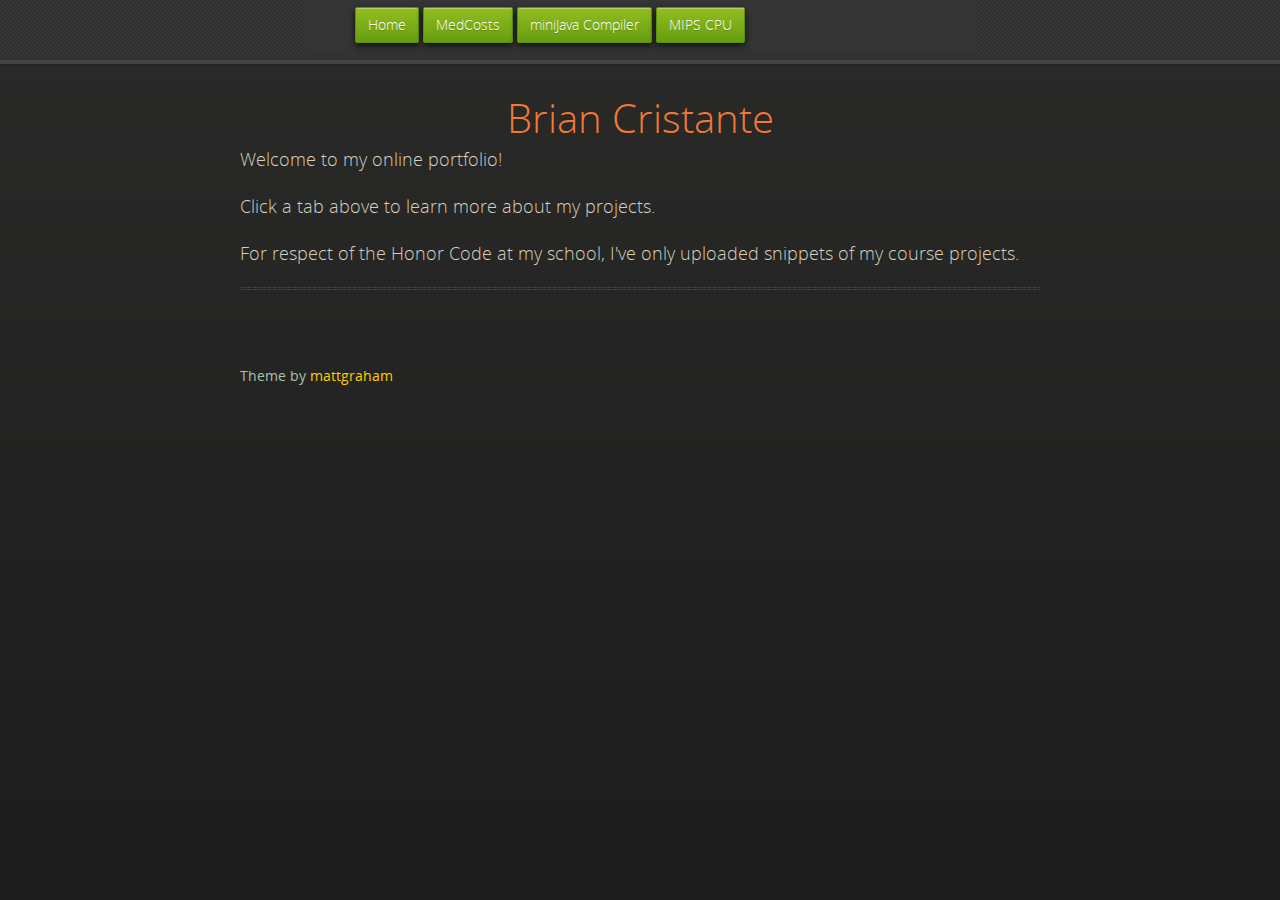
<file: index.html>
<!doctype html>
<html>
  <head>
    <meta charset="utf-8">
    <meta http-equiv="X-UA-Compatible" content="chrome=1">
    <title>Brian's Portfolio</title>
    <link rel="stylesheet" href="stylesheets/styles.css">
    <link rel="stylesheet" href="stylesheets/pygment_trac.css">
    <script src="https://ajax.googleapis.com/ajax/libs/jquery/1.7.1/jquery.min.js"></script>
    <script src="javascripts/respond.js"></script>
    <!--[if lt IE 9]>
      <script src="//html5shiv.googlecode.com/svn/trunk/html5.js"></script>
    <![endif]-->
    <!--[if lt IE 8]>
    <link rel="stylesheet" href="stylesheets/ie.css">
    <![endif]-->
    <meta name="viewport" content="width=device-width, initial-scale=1, user-scalable=no">

  </head>
  <body>
      <div id="header">
        <nav><ul>
          <li><a href="/index.html">Home</a></li>
          <li><a href="/medcosts.html">MedCosts</a></li>
          <li><a href="/compiler.html">miniJava Compiler</a></li>
          <li><a href="/mips.html">MIPS CPU</a></li>
        </ul></nav>
      </div><!-- end header -->

    <div class="wrapper">

      <section>
        <div id="title">
          <h1>Brian Cristante</h1>
          <p>Welcome to my online portfolio!</p>
          <p>Click a tab above to learn more about my projects.</p>
          <p>For respect of the Honor Code at my school, I've only uploaded snippets of my course projects.</p>
          <hr>
          </span>
        </div>
          <span class="credits right">Theme by <a href="https://twitter.com/michigangraham">mattgraham</a></span>
      </section>

    </div>
    <!--[if !IE]><script>fixScale(document);</script><![endif]-->
    
  </body>
</html>
</file>
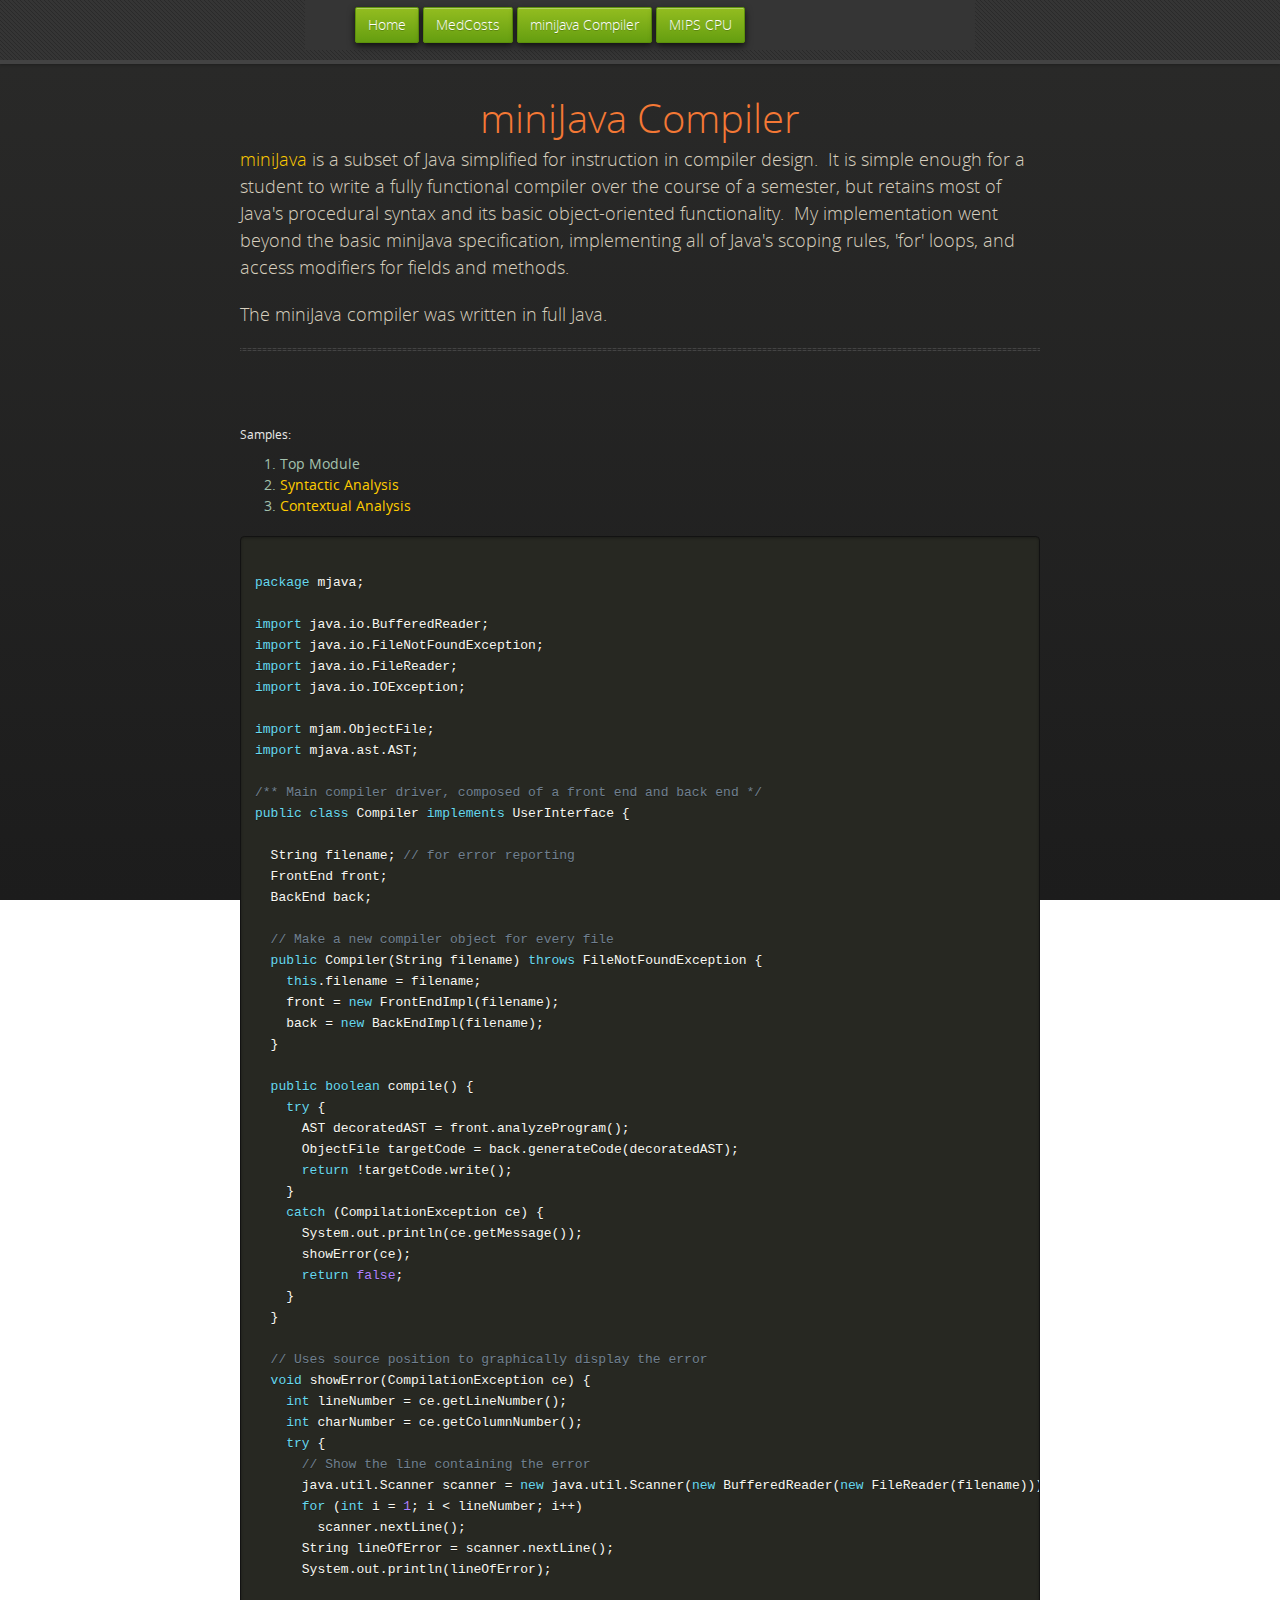
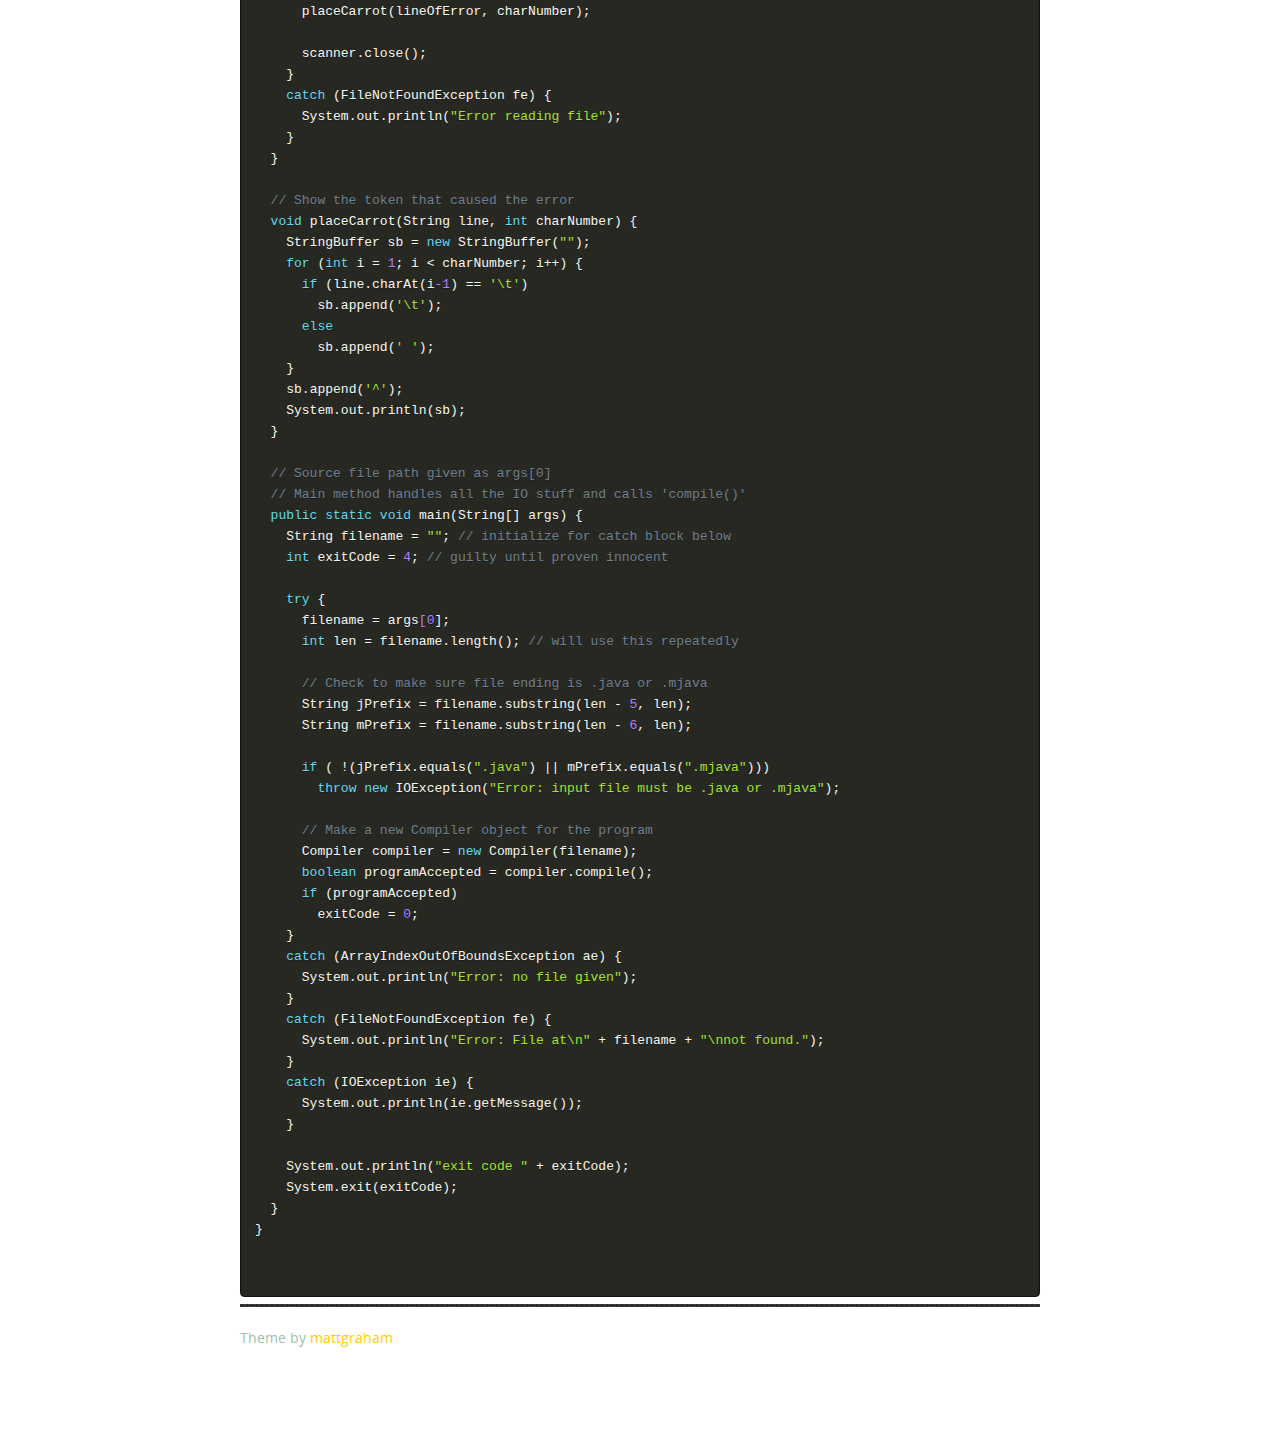
<file: compiler.html>
<!doctype html>
<html>
  <head>
    <meta charset="utf-8">
    <meta http-equiv="X-UA-Compatible" content="chrome=1">
    <title>Brian's Portfolio</title>
    <link rel="stylesheet" href="stylesheets/styles.css">
    <link rel="stylesheet" href="stylesheets/prism.css"
    <script src="https://ajax.googleapis.com/ajax/libs/jquery/1.7.1/jquery.min.js"></script>
    <script src="javascripts/prism.js"></script>
    <script src="javascripts/respond.js"></script>
    <!--[if lt IE 9]>
      <script src="//html5shiv.googlecode.com/svn/trunk/html5.js"></script>
    <![endif]-->
    <!--[if lt IE 8]>
    <link rel="stylesheet" href="stylesheets/ie.css">
    <![endif]-->
    <meta name="viewport" content="width=device-width, initial-scale=1, user-scalable=no">

  </head>
  <body>
      <div id="header">
        <nav><ul>
          <li><a href="/index.html">Home</a></li>
          <li><a href="/medcosts.html">MedCosts</a></li>
          <li><a href="/compiler.html">miniJava Compiler</a></li>
          <li><a href="/mips.html">MIPS CPU</a></li>
        </ul></nav>
      </div><!-- end header -->

    <div class="wrapper">

      <section>
        <div id="title">
          <h1>miniJava Compiler</h1>
          <p><a href="http://www.cambridge.org/us/features/052182060X/">miniJava</a> is a subset of Java simplified for instruction in compiler design. &nbsp;It is simple enough for a student to write a fully functional compiler over the course of a semester, but retains most of Java's procedural syntax and its basic object-oriented functionality. &nbsp;My implementation went beyond the basic miniJava specification, implementing all of Java's scoping rules, 'for' loops, and access modifiers for fields and methods.</p>
          <p>The miniJava compiler was written in full Java.</p>
          <hr>
        </div>
        <div>
          <!-- Description -->
          <h5>Samples:</h5>
          <ol>
            <li>Top Module</li>
            <li><a href="/parser.html">Syntactic Analysis</a></li>
            <li><a href="/visitor.html">Contextual Analysis</a></li>
          </ol>
          <pre>
            <code class="language-java">
package mjava;

import java.io.BufferedReader;
import java.io.FileNotFoundException;
import java.io.FileReader;
import java.io.IOException;

import mjam.ObjectFile;
import mjava.ast.AST;

/** Main compiler driver, composed of a front end and back end */
public class Compiler implements UserInterface {
  
  String filename; // for error reporting
  FrontEnd front;
  BackEnd back;
  
  // Make a new compiler object for every file
  public Compiler(String filename) throws FileNotFoundException {
    this.filename = filename;
    front = new FrontEndImpl(filename);
    back = new BackEndImpl(filename);
  }

  public boolean compile() {
    try {
      AST decoratedAST = front.analyzeProgram();
      ObjectFile targetCode = back.generateCode(decoratedAST);
      return !targetCode.write();
    }
    catch (CompilationException ce) {
      System.out.println(ce.getMessage());
      showError(ce);
      return false;
    }
  }
  
  // Uses source position to graphically display the error
  void showError(CompilationException ce) {
    int lineNumber = ce.getLineNumber();
    int charNumber = ce.getColumnNumber();
    try {
      // Show the line containing the error
      java.util.Scanner scanner = new java.util.Scanner(new BufferedReader(new FileReader(filename)));
      for (int i = 1; i < lineNumber; i++)
        scanner.nextLine();
      String lineOfError = scanner.nextLine();
      System.out.println(lineOfError);

      placeCarrot(lineOfError, charNumber);

      scanner.close();
    }
    catch (FileNotFoundException fe) {
      System.out.println("Error reading file");
    }
  }

  // Show the token that caused the error
  void placeCarrot(String line, int charNumber) {
    StringBuffer sb = new StringBuffer("");
    for (int i = 1; i < charNumber; i++) {
      if (line.charAt(i-1) == '\t')
        sb.append('\t');
      else 
        sb.append(' ');
    }
    sb.append('^');
    System.out.println(sb);
  }
  
  // Source file path given as args[0]
  // Main method handles all the IO stuff and calls 'compile()'
  public static void main(String[] args) {
    String filename = ""; // initialize for catch block below
    int exitCode = 4; // guilty until proven innocent
    
    try { 
      filename = args[0];
      int len = filename.length(); // will use this repeatedly

      // Check to make sure file ending is .java or .mjava
      String jPrefix = filename.substring(len - 5, len);
      String mPrefix = filename.substring(len - 6, len);

      if ( !(jPrefix.equals(".java") || mPrefix.equals(".mjava")))
        throw new IOException("Error: input file must be .java or .mjava");

      // Make a new Compiler object for the program
      Compiler compiler = new Compiler(filename);
      boolean programAccepted = compiler.compile();
      if (programAccepted)
        exitCode = 0;
    }
    catch (ArrayIndexOutOfBoundsException ae) {
      System.out.println("Error: no file given");
    }
    catch (FileNotFoundException fe) {
      System.out.println("Error: File at\n" + filename + "\nnot found.");
    }
    catch (IOException ie) {
      System.out.println(ie.getMessage());
    }
    
    System.out.println("exit code " + exitCode);
    System.exit(exitCode);
  }
}
            </code>
          </pre>
        </div>
        <hr>
          <span class="credits right">Theme by <a href="https://twitter.com/michigangraham">mattgraham</a></span>
      </section>

    </div>
    <!--[if !IE]><script>fixScale(document);</script><![endif]-->
    
  </body>
</html>
</file>
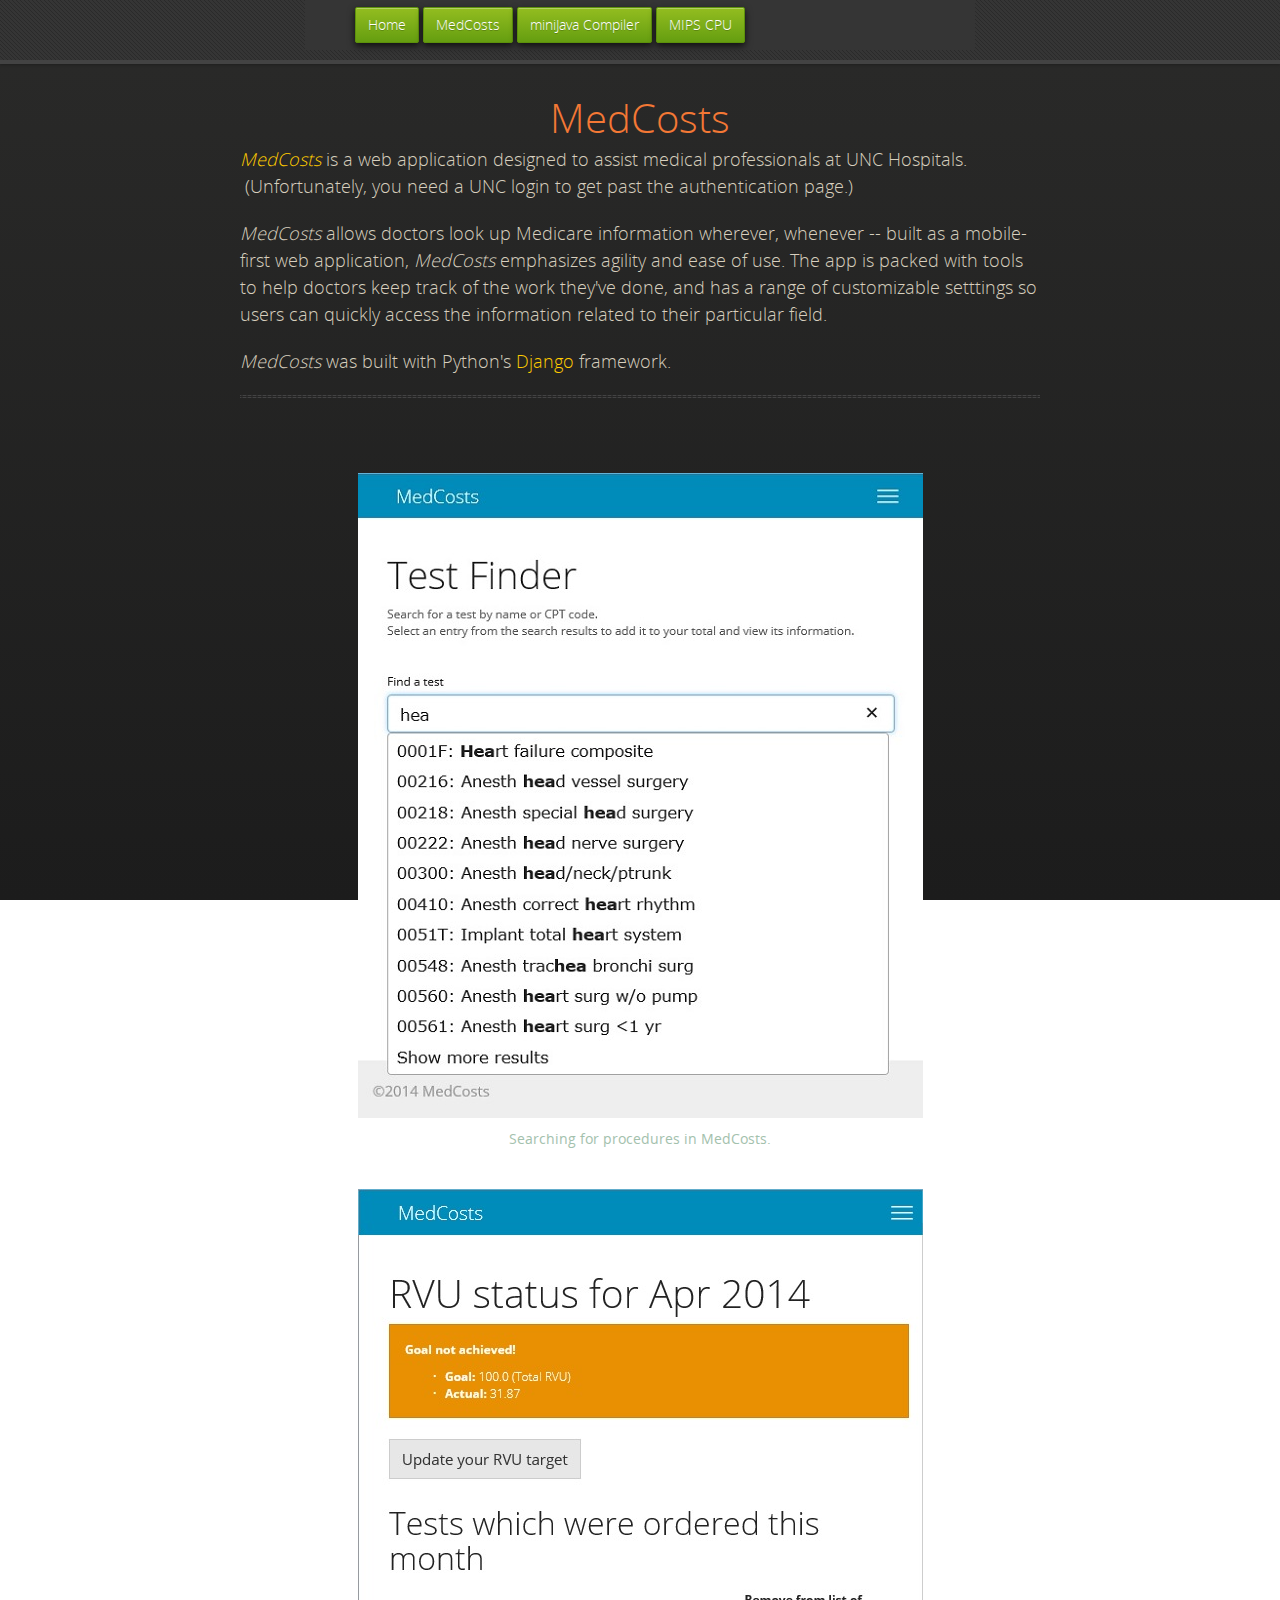
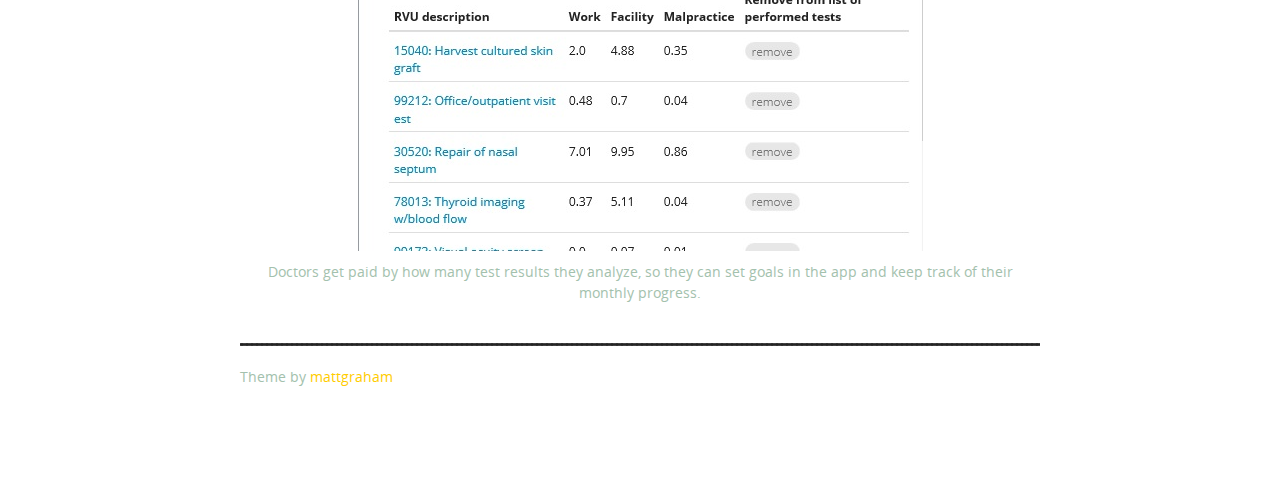
<file: medcosts.html>
<!doctype html>
<html>
  <head>
    <meta charset="utf-8">
    <meta http-equiv="X-UA-Compatible" content="chrome=1">
    <title>Brian's Portfolio</title>
    <link rel="stylesheet" href="stylesheets/styles.css">
    <link rel="stylesheet" href="stylesheets/pygment_trac.css">
    <script src="https://ajax.googleapis.com/ajax/libs/jquery/1.7.1/jquery.min.js"></script>
    <script src="javascripts/respond.js"></script>
    <!--[if lt IE 9]>
      <script src="//html5shiv.googlecode.com/svn/trunk/html5.js"></script>
    <![endif]-->
    <!--[if lt IE 8]>
    <link rel="stylesheet" href="stylesheets/ie.css">
    <![endif]-->
    <meta name="viewport" content="width=device-width, initial-scale=1, user-scalable=no">

  </head>
  <body>
      <div id="header">
        <nav><ul>
          <li><a href="/index.html">Home</a></li>
          <li><a href="/medcosts.html">MedCosts</a></li>
          <li><a href="/compiler.html">miniJava Compiler</a></li>
          <li><a href="/mips.html">MIPS CPU</a></li>
        </ul></nav>
      </div><!-- end header -->

    <div class="wrapper">

      <section>
        <div id="title">
          <h1>MedCosts</h1>
          <p><a href="http://medcosts.cs.unc.edu"><i>MedCosts</i></a> is a web application designed to assist medical professionals at UNC Hospitals. &nbsp;(Unfortunately, you need a UNC login to get past the authentication page.)</p>
          <p><i>MedCosts</i> allows doctors look up Medicare information wherever, whenever -- built as a mobile-first web application, 
          <i>MedCosts</i> emphasizes agility and ease of use. The app is packed with tools to help doctors keep track of 
          the work they've done, and has a range of customizable setttings so users can quickly access the information related to their particular field.</p>
          <p><i>MedCosts</i> was built with Python's <a href="https://www.djangoproject.com/">Django</a> framework.</p>
          <hr>
        </div>
        <figure>
          <img src="screenshots/medcosts-search.jpg" style="height: 645; width: 565;">
          <figcaption>Searching for procedures in MedCosts.</figcaption>
        </figure>
        <figure>
          <img src="screenshots/medcosts-rvu.jpg" style="height: 662; width: 565">
          <figcaption>Doctors get paid by how many test results they analyze, so they can set goals in the app and keep track of their monthly progress.</figcaption>
        </figure>
        <hr>
          <span class="credits right">Theme by <a href="https://twitter.com/michigangraham">mattgraham</a></span>
      </section>

    </div>
    <!--[if !IE]><script>fixScale(document);</script><![endif]-->
    
  </body>
</html>
</file>
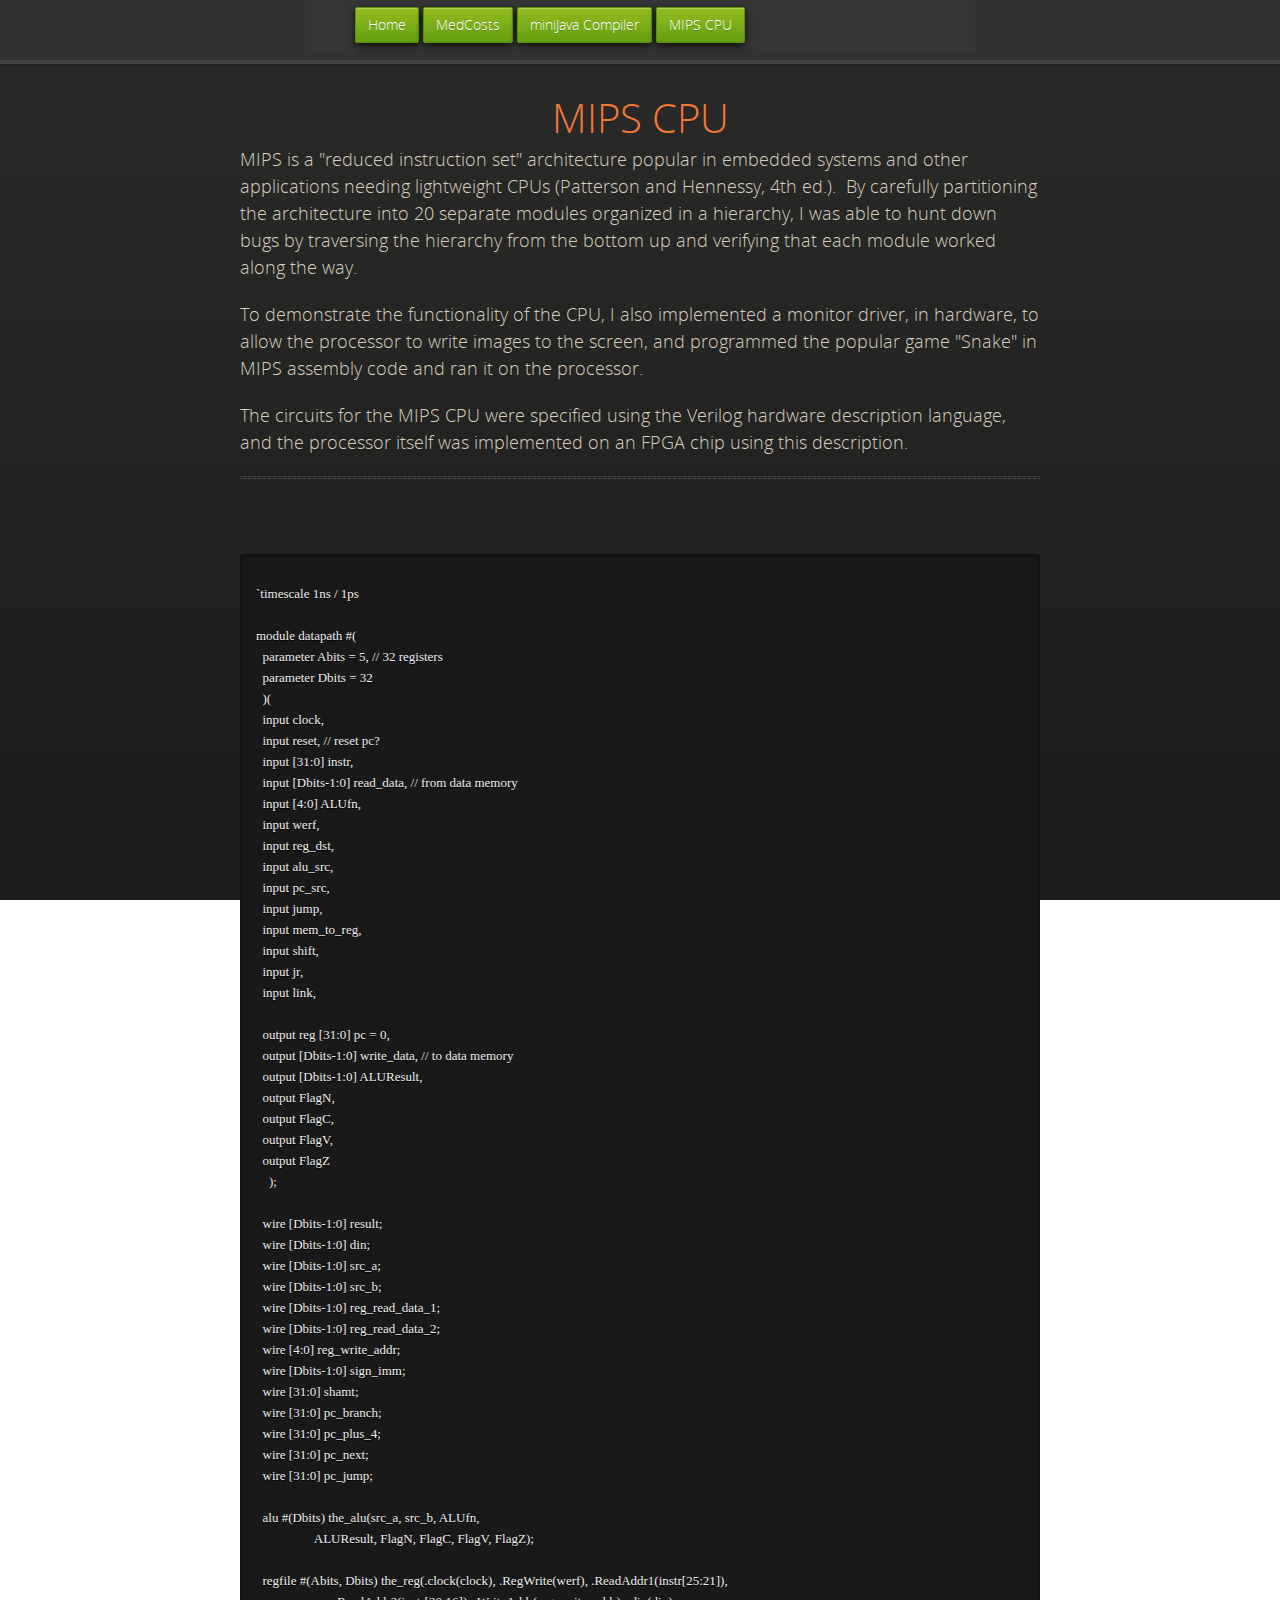
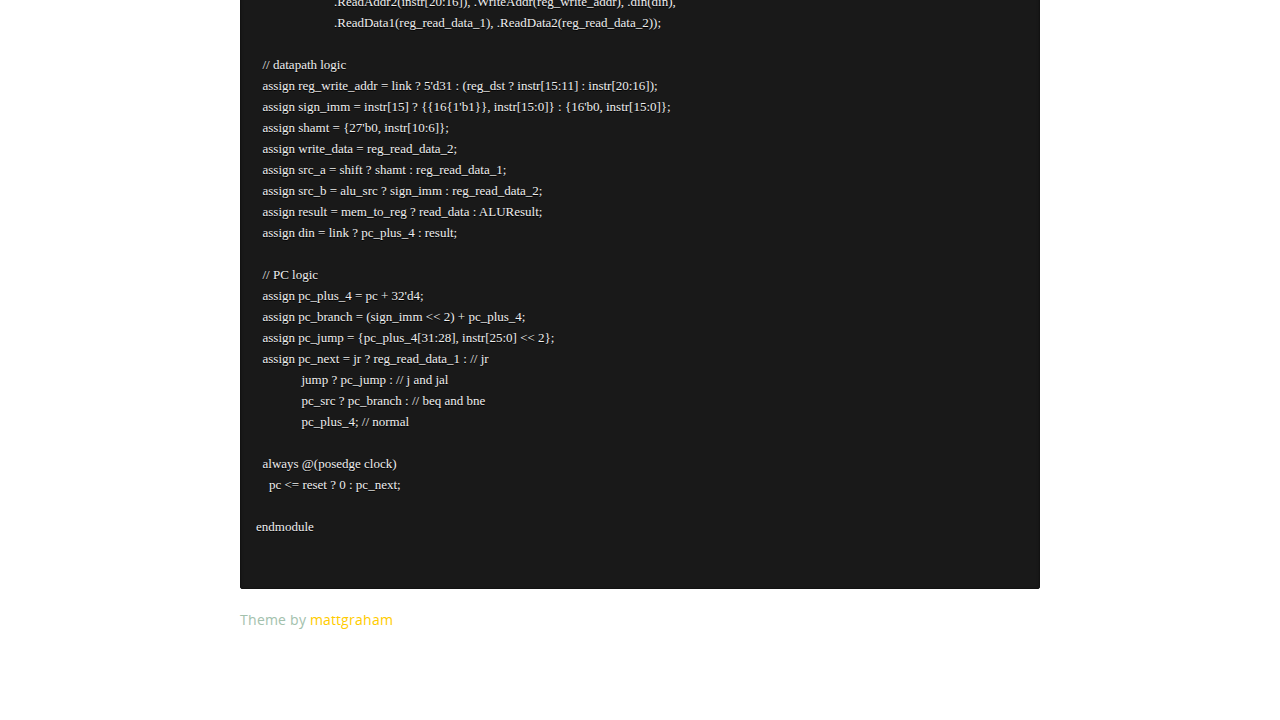
<file: mips.html>
<!doctype html>
<html>
  <head>
    <meta charset="utf-8">
    <meta http-equiv="X-UA-Compatible" content="chrome=1">
    <title>Brian's Portfolio</title>
    <link rel="stylesheet" href="stylesheets/styles.css">
    <link rel="stylesheet" href="stylesheets/pygment_trac.css">
    <script src="https://ajax.googleapis.com/ajax/libs/jquery/1.7.1/jquery.min.js"></script>
    <script src="javascripts/respond.js"></script>
    <!--[if lt IE 9]>
      <script src="//html5shiv.googlecode.com/svn/trunk/html5.js"></script>
    <![endif]-->
    <!--[if lt IE 8]>
    <link rel="stylesheet" href="stylesheets/ie.css">
    <![endif]-->
    <meta name="viewport" content="width=device-width, initial-scale=1, user-scalable=no">

  </head>
  <body>
      <div id="header">
        <nav><ul>
          <li><a href="/index.html">Home</a></li>
          <li><a href="/medcosts.html">MedCosts</a></li>
          <li><a href="/compiler.html">miniJava Compiler</a></li>
          <li><a href="/mips.html">MIPS CPU</a></li>
        </ul></nav>
      </div><!-- end header -->

    <div class="wrapper">

      <section>
        <div id="title">
          <h1>MIPS CPU</h1>
          <p>MIPS is a "reduced instruction set" architecture popular in embedded systems and other applications needing lightweight CPUs (Patterson and Hennessy, 4th ed.). &nbsp;By carefully partitioning the architecture into 20 separate modules organized in a hierarchy, I was able to hunt down bugs by traversing the hierarchy from the bottom up and verifying that each module worked along the way.</p>
          <p>To demonstrate the functionality of the CPU, I also implemented a monitor driver, in hardware, to allow the processor to write images to the screen, and programmed the popular game "Snake" in MIPS assembly code and ran it on the processor.</p>
          <p>The circuits for the MIPS CPU were specified using the Verilog hardware description language, and the processor itself was implemented on an FPGA chip using this description.</p>
          <hr>
        </div>
        <div>
          <!-- Description -->
          <pre>
            <code class="language-clike">
`timescale 1ns / 1ps

module datapath #(
  parameter Abits = 5, // 32 registers
  parameter Dbits = 32
  )(
  input clock,
  input reset, // reset pc?
  input [31:0] instr,
  input [Dbits-1:0] read_data, // from data memory
  input [4:0] ALUfn,
  input werf,
  input reg_dst,
  input alu_src,
  input pc_src,
  input jump,
  input mem_to_reg,
  input shift,
  input jr,
  input link,
  
  output reg [31:0] pc = 0,
  output [Dbits-1:0] write_data, // to data memory
  output [Dbits-1:0] ALUResult,
  output FlagN,
  output FlagC,
  output FlagV,
  output FlagZ
    );

  wire [Dbits-1:0] result;
  wire [Dbits-1:0] din;
  wire [Dbits-1:0] src_a;
  wire [Dbits-1:0] src_b;
  wire [Dbits-1:0] reg_read_data_1;
  wire [Dbits-1:0] reg_read_data_2;
  wire [4:0] reg_write_addr;
  wire [Dbits-1:0] sign_imm;
  wire [31:0] shamt;
  wire [31:0] pc_branch;
  wire [31:0] pc_plus_4;
  wire [31:0] pc_next;
  wire [31:0] pc_jump;
  
  alu #(Dbits) the_alu(src_a, src_b, ALUfn, 
                  ALUResult, FlagN, FlagC, FlagV, FlagZ);
  
  regfile #(Abits, Dbits) the_reg(.clock(clock), .RegWrite(werf), .ReadAddr1(instr[25:21]), 
                        .ReadAddr2(instr[20:16]), .WriteAddr(reg_write_addr), .din(din), 
                        .ReadData1(reg_read_data_1), .ReadData2(reg_read_data_2));
  
  // datapath logic
  assign reg_write_addr = link ? 5'd31 : (reg_dst ? instr[15:11] : instr[20:16]);
  assign sign_imm = instr[15] ? {{16{1'b1}}, instr[15:0]} : {16'b0, instr[15:0]};
  assign shamt = {27'b0, instr[10:6]};
  assign write_data = reg_read_data_2;
  assign src_a = shift ? shamt : reg_read_data_1;
  assign src_b = alu_src ? sign_imm : reg_read_data_2;
  assign result = mem_to_reg ? read_data : ALUResult;
  assign din = link ? pc_plus_4 : result;
  
  // PC logic
  assign pc_plus_4 = pc + 32'd4;
  assign pc_branch = (sign_imm << 2) + pc_plus_4;
  assign pc_jump = {pc_plus_4[31:28], instr[25:0] << 2};
  assign pc_next = jr ? reg_read_data_1 : // jr
              jump ? pc_jump : // j and jal
              pc_src ? pc_branch : // beq and bne
              pc_plus_4; // normal
  
  always @(posedge clock)
    pc <= reset ? 0 : pc_next;

endmodule
            </code>
          </pre>
        </div>
          <span class="credits right">Theme by <a href="https://twitter.com/michigangraham">mattgraham</a></span>
      </section>

    </div>
    <!--[if !IE]><script>fixScale(document);</script><![endif]-->
    
  </body>
</html>
</file>
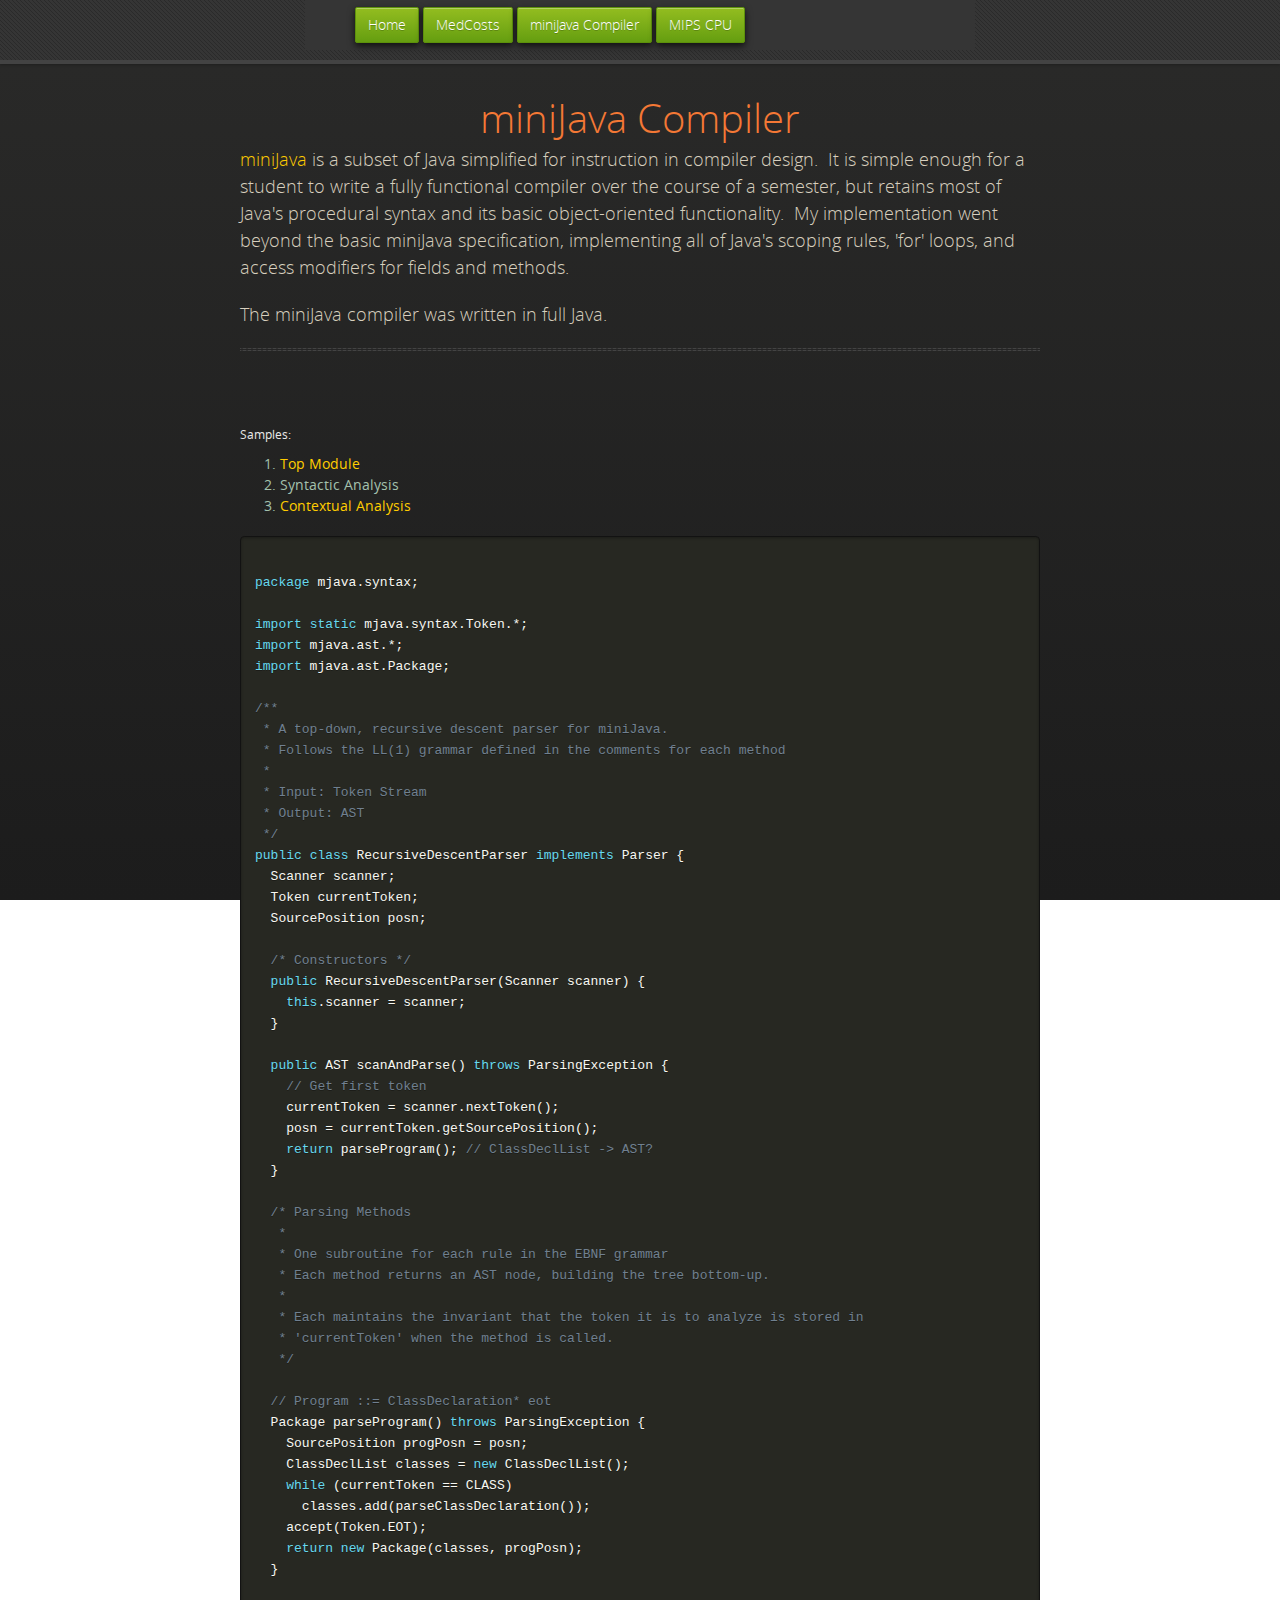
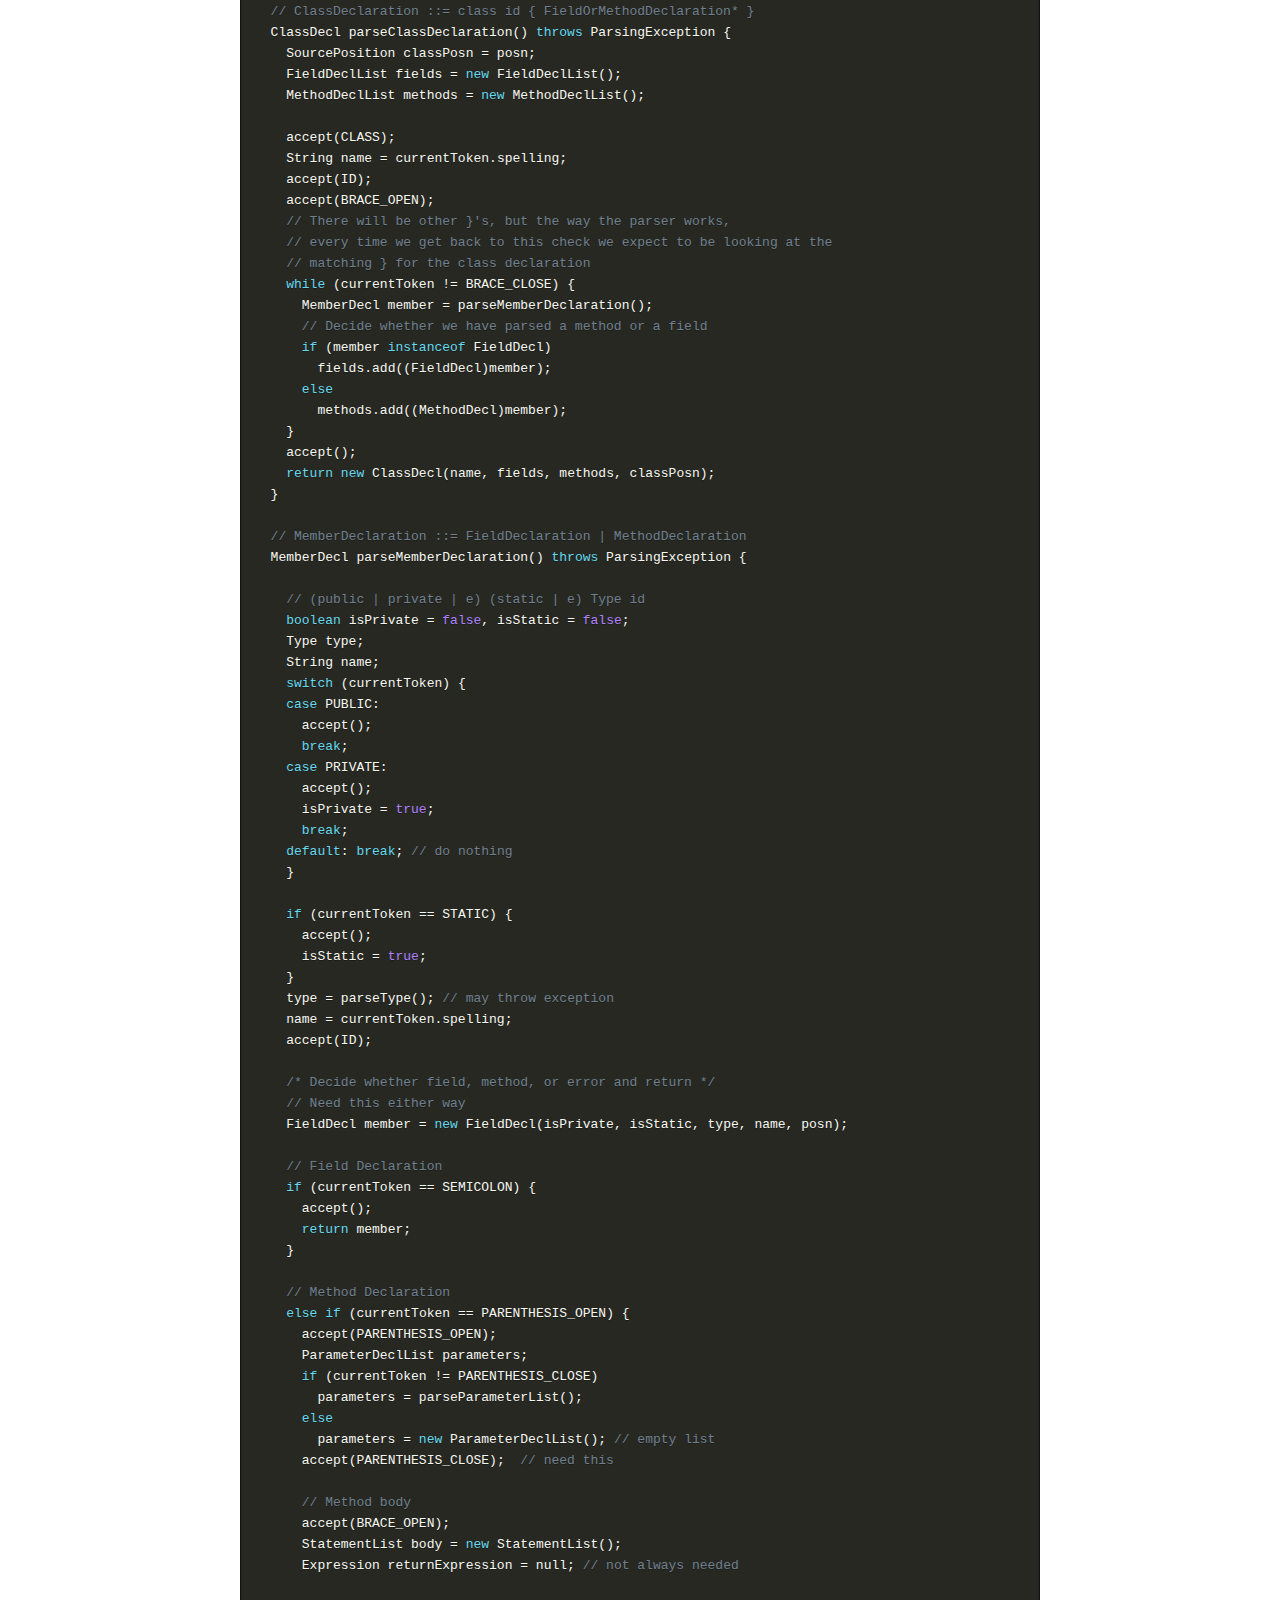
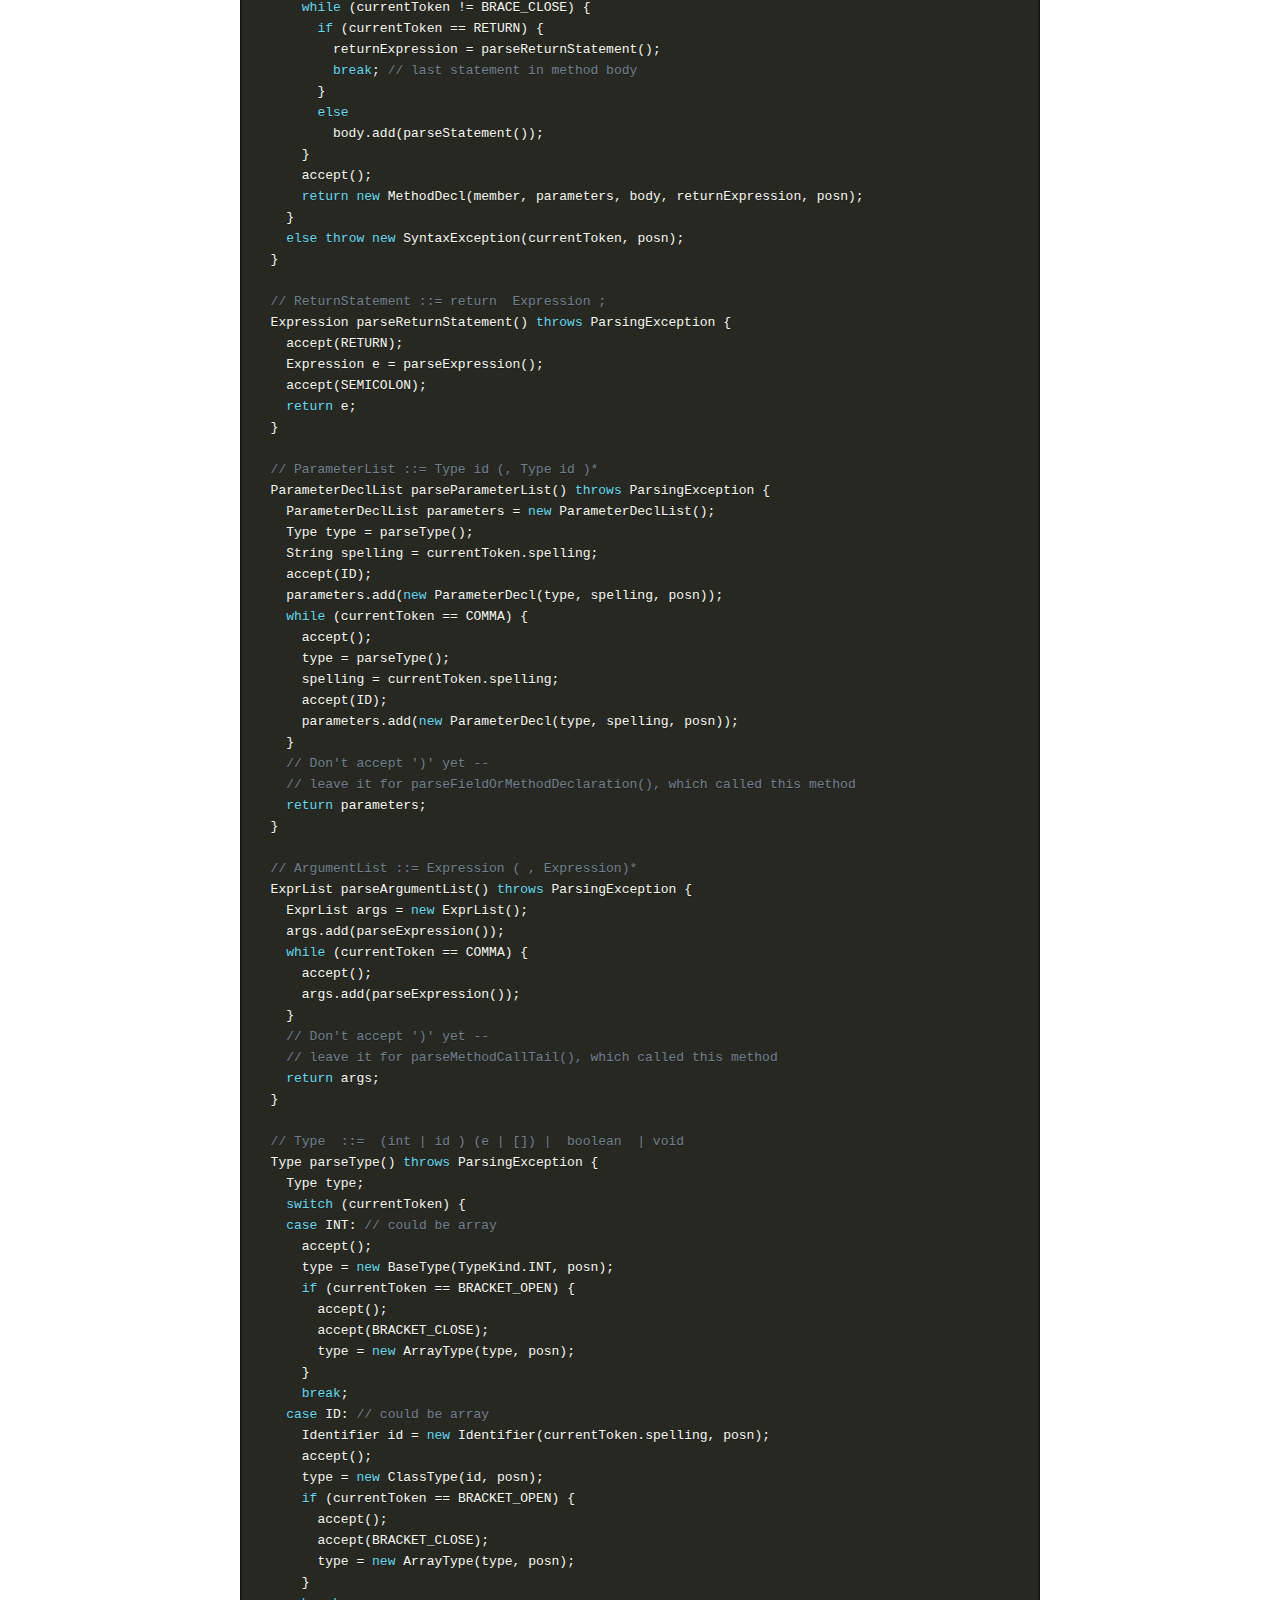
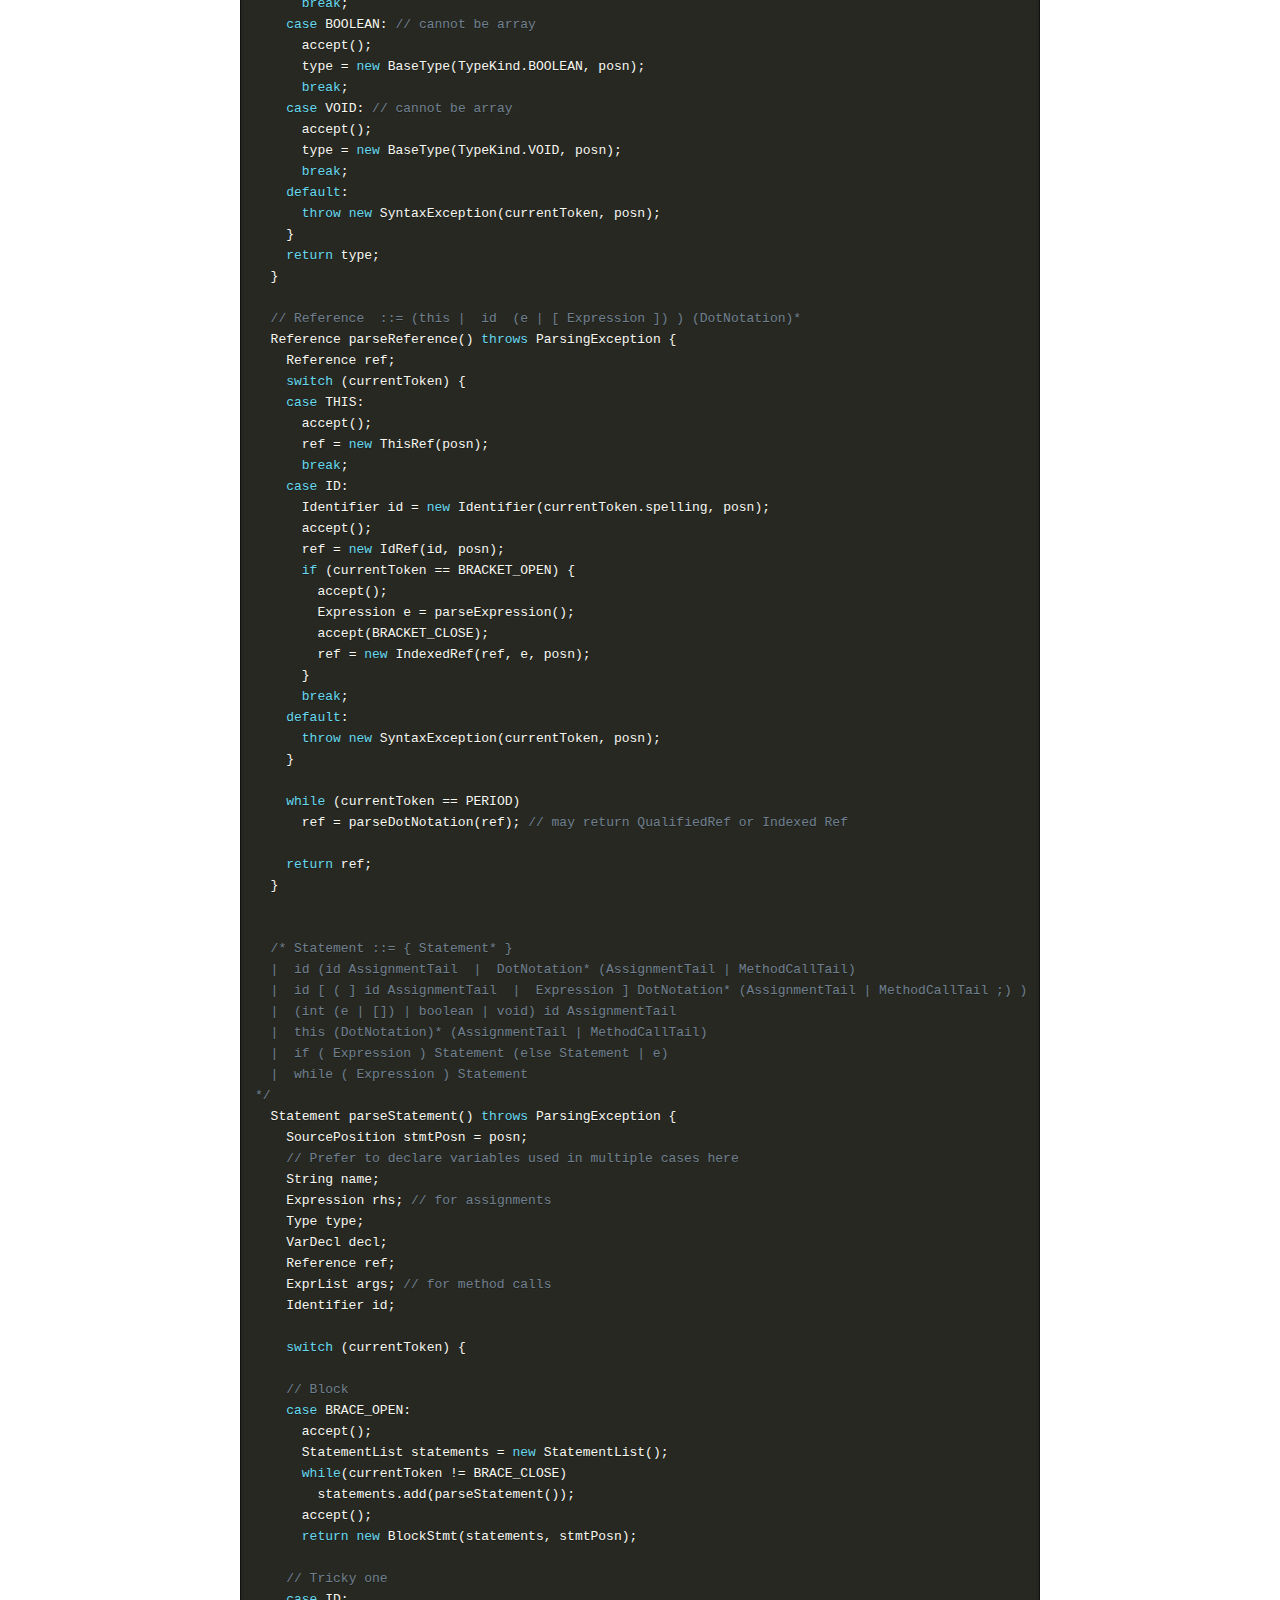
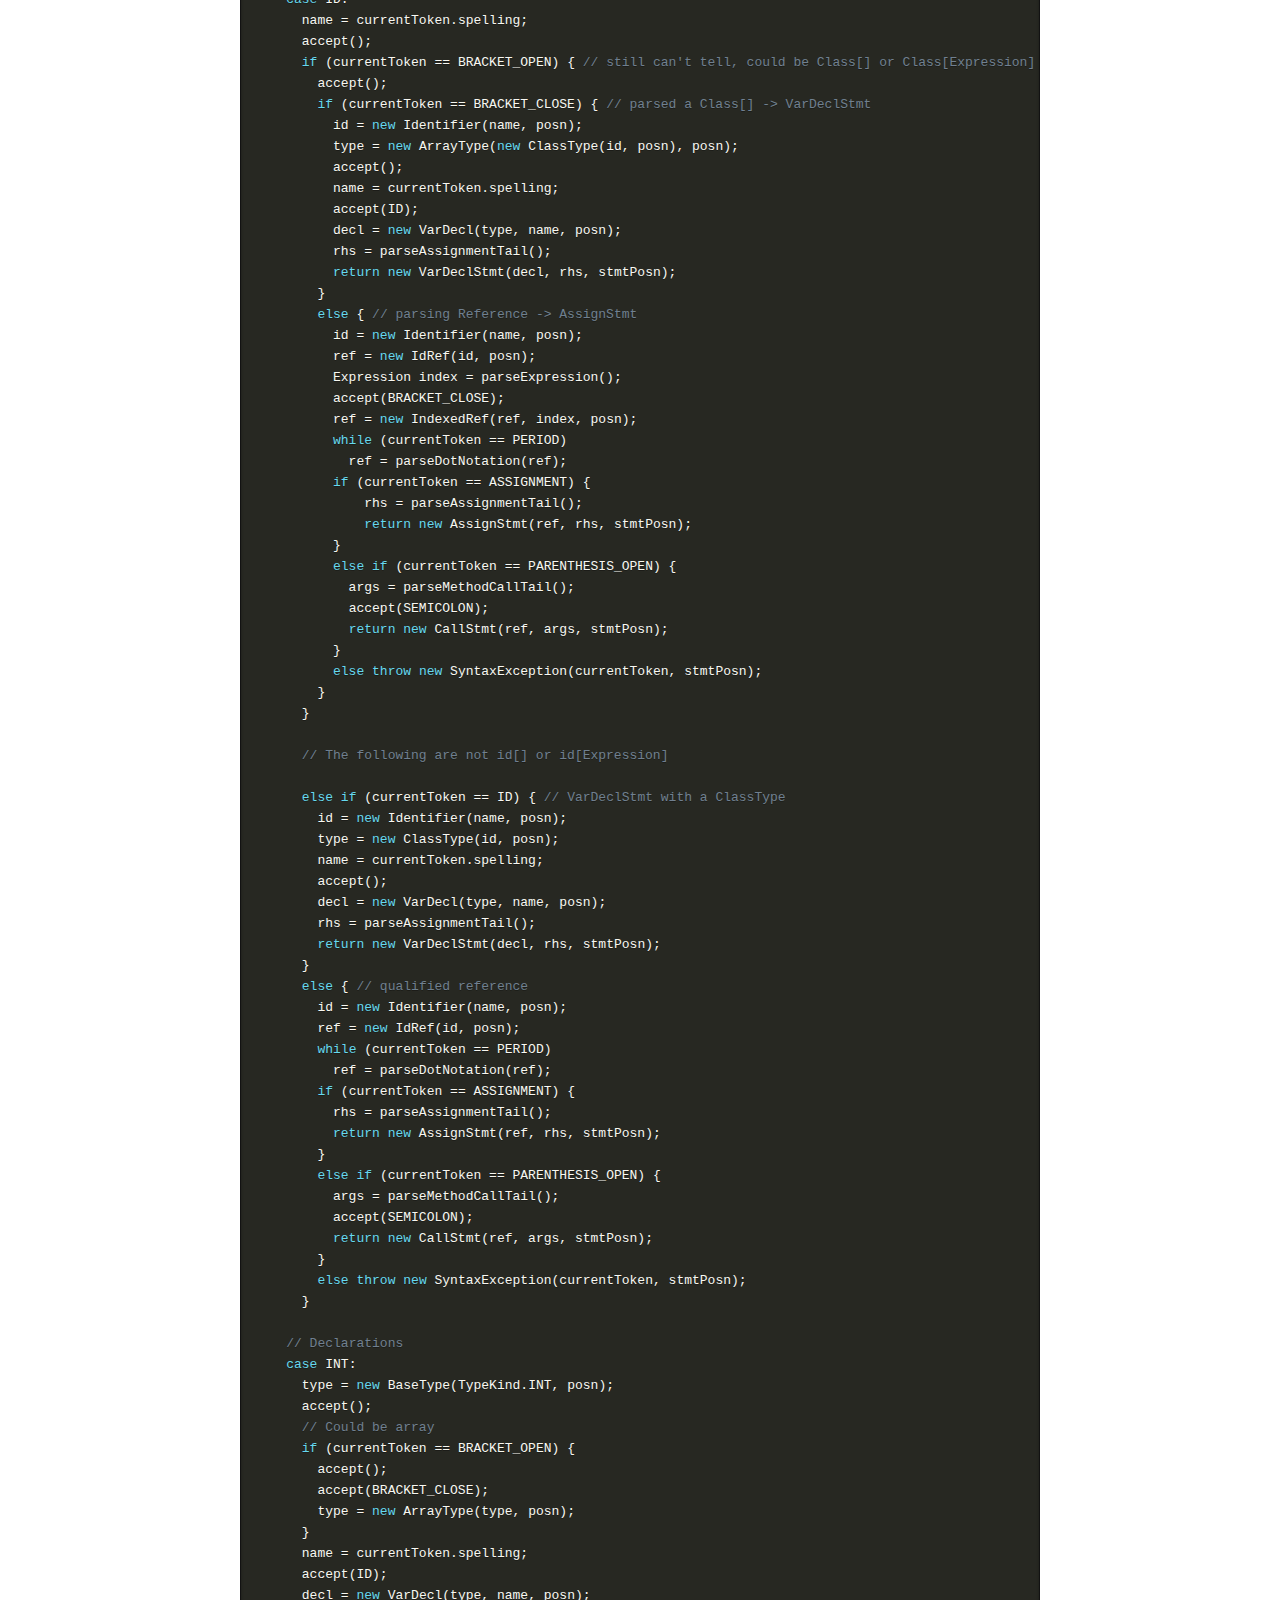
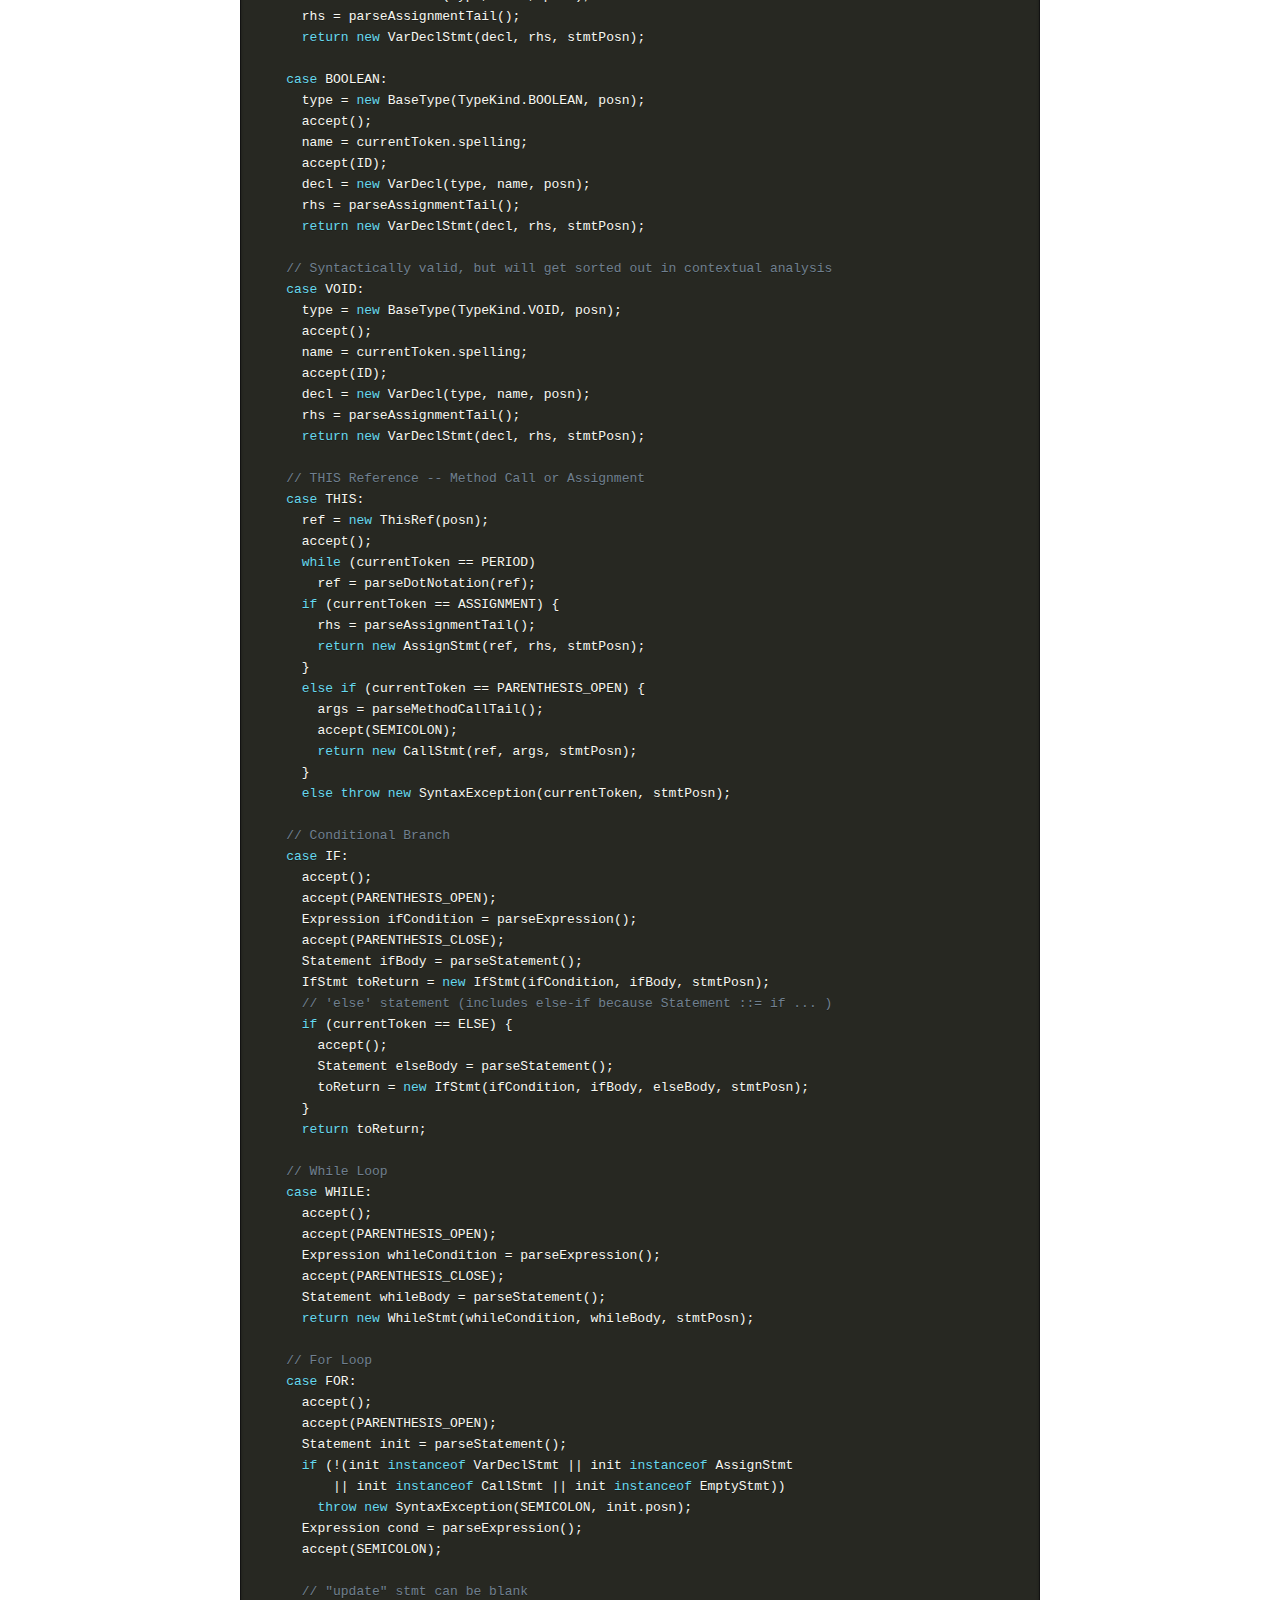
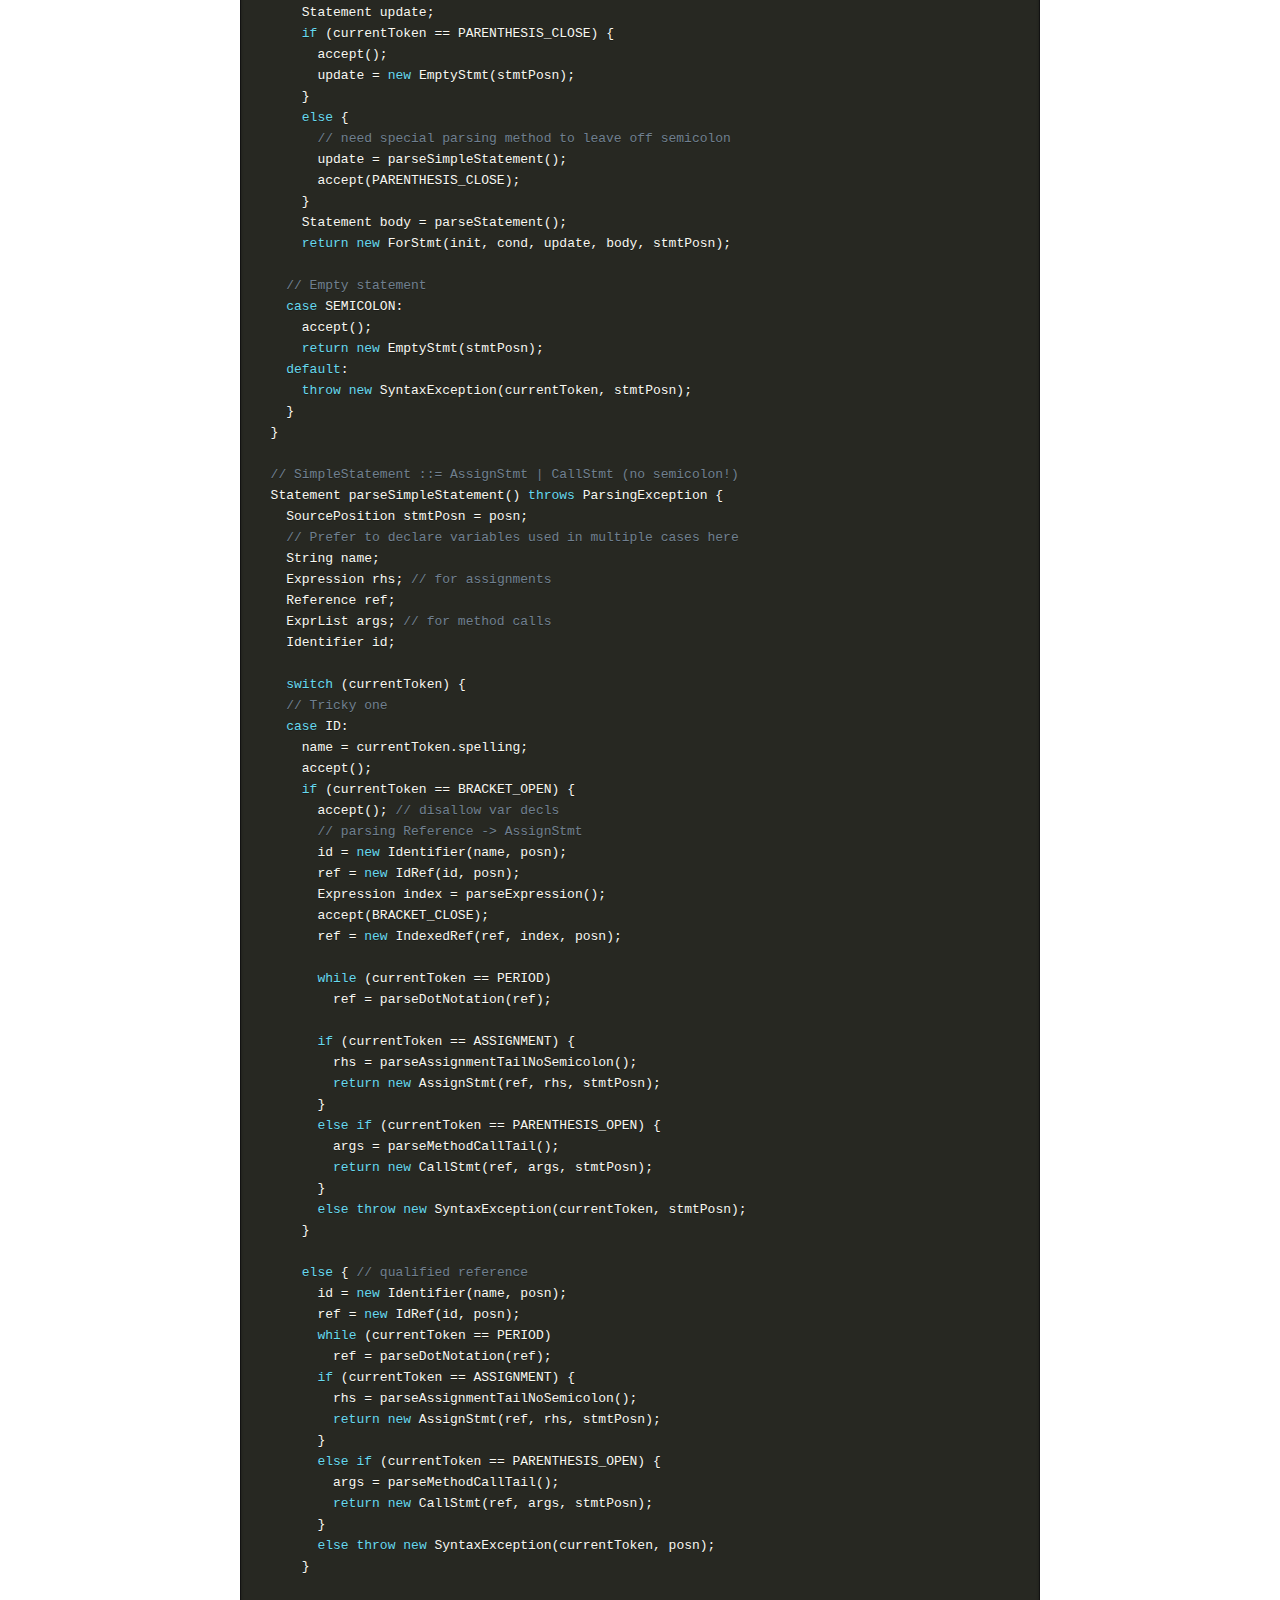
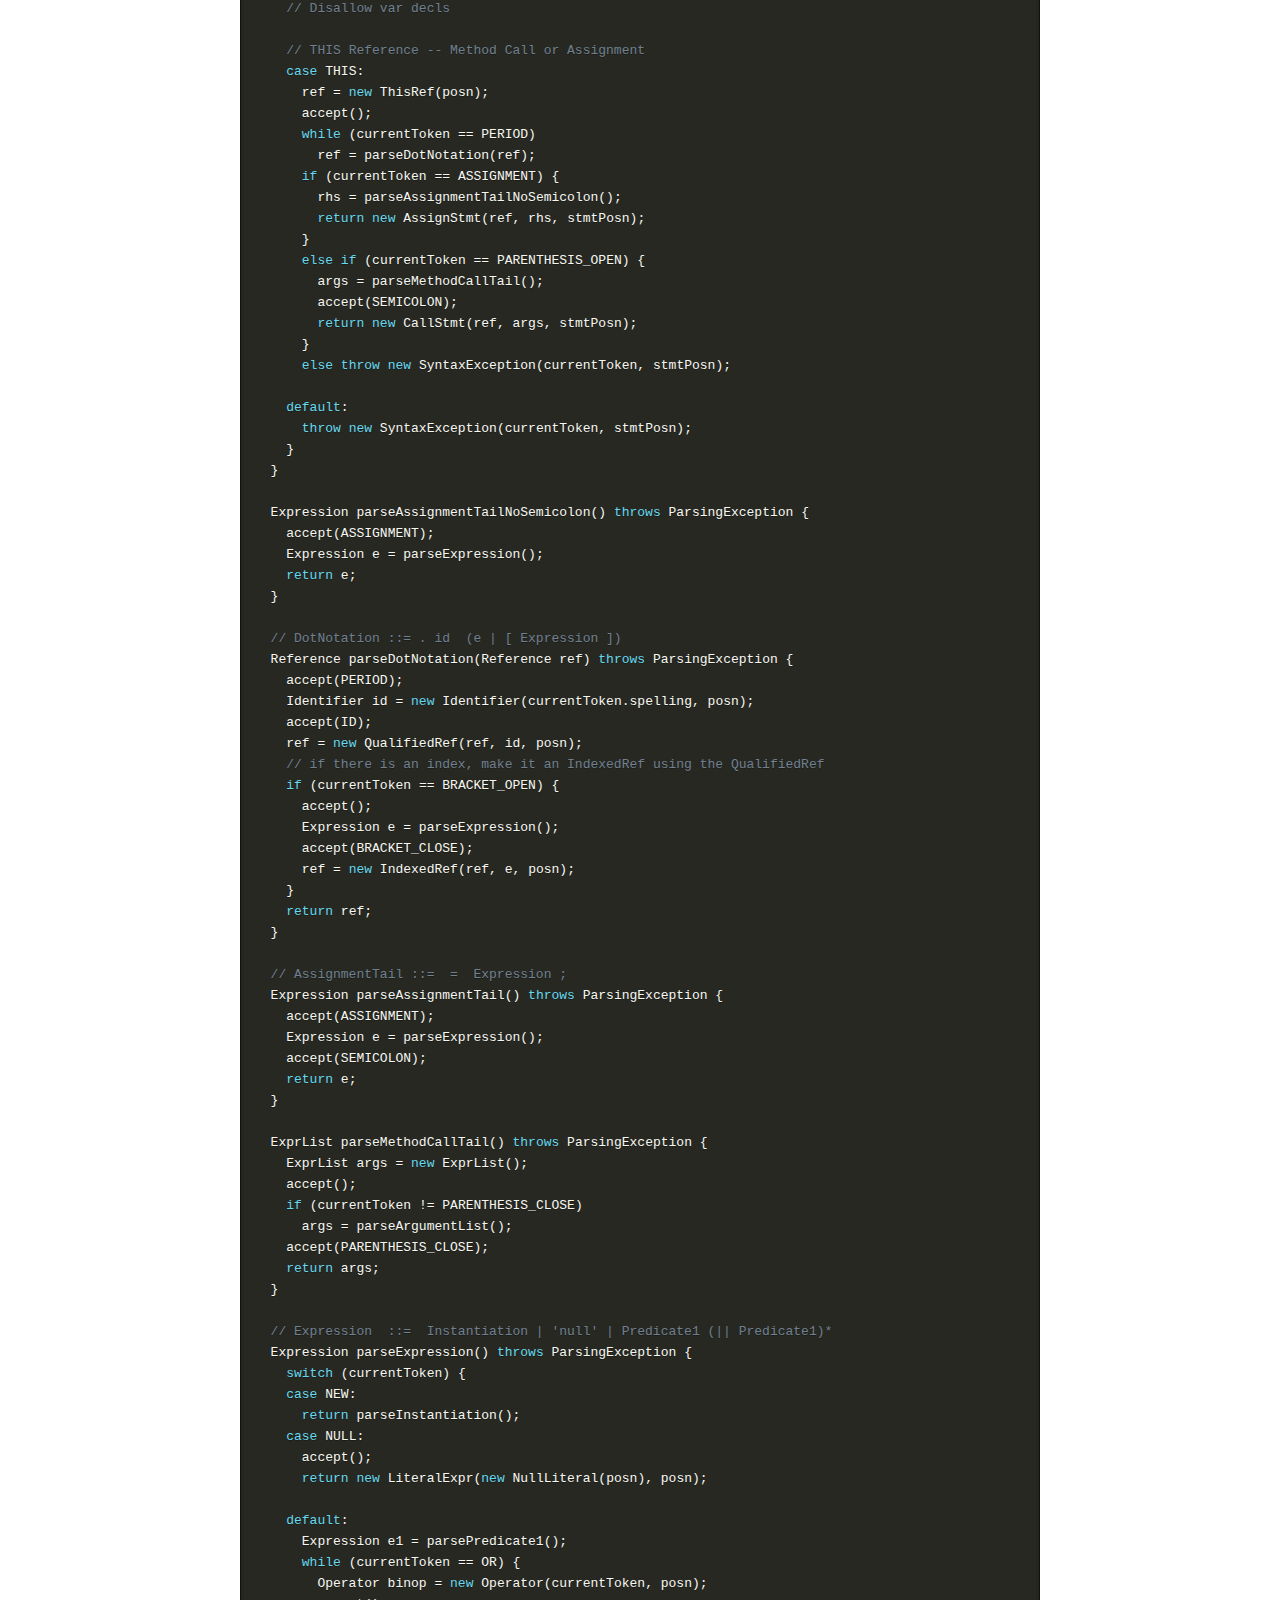
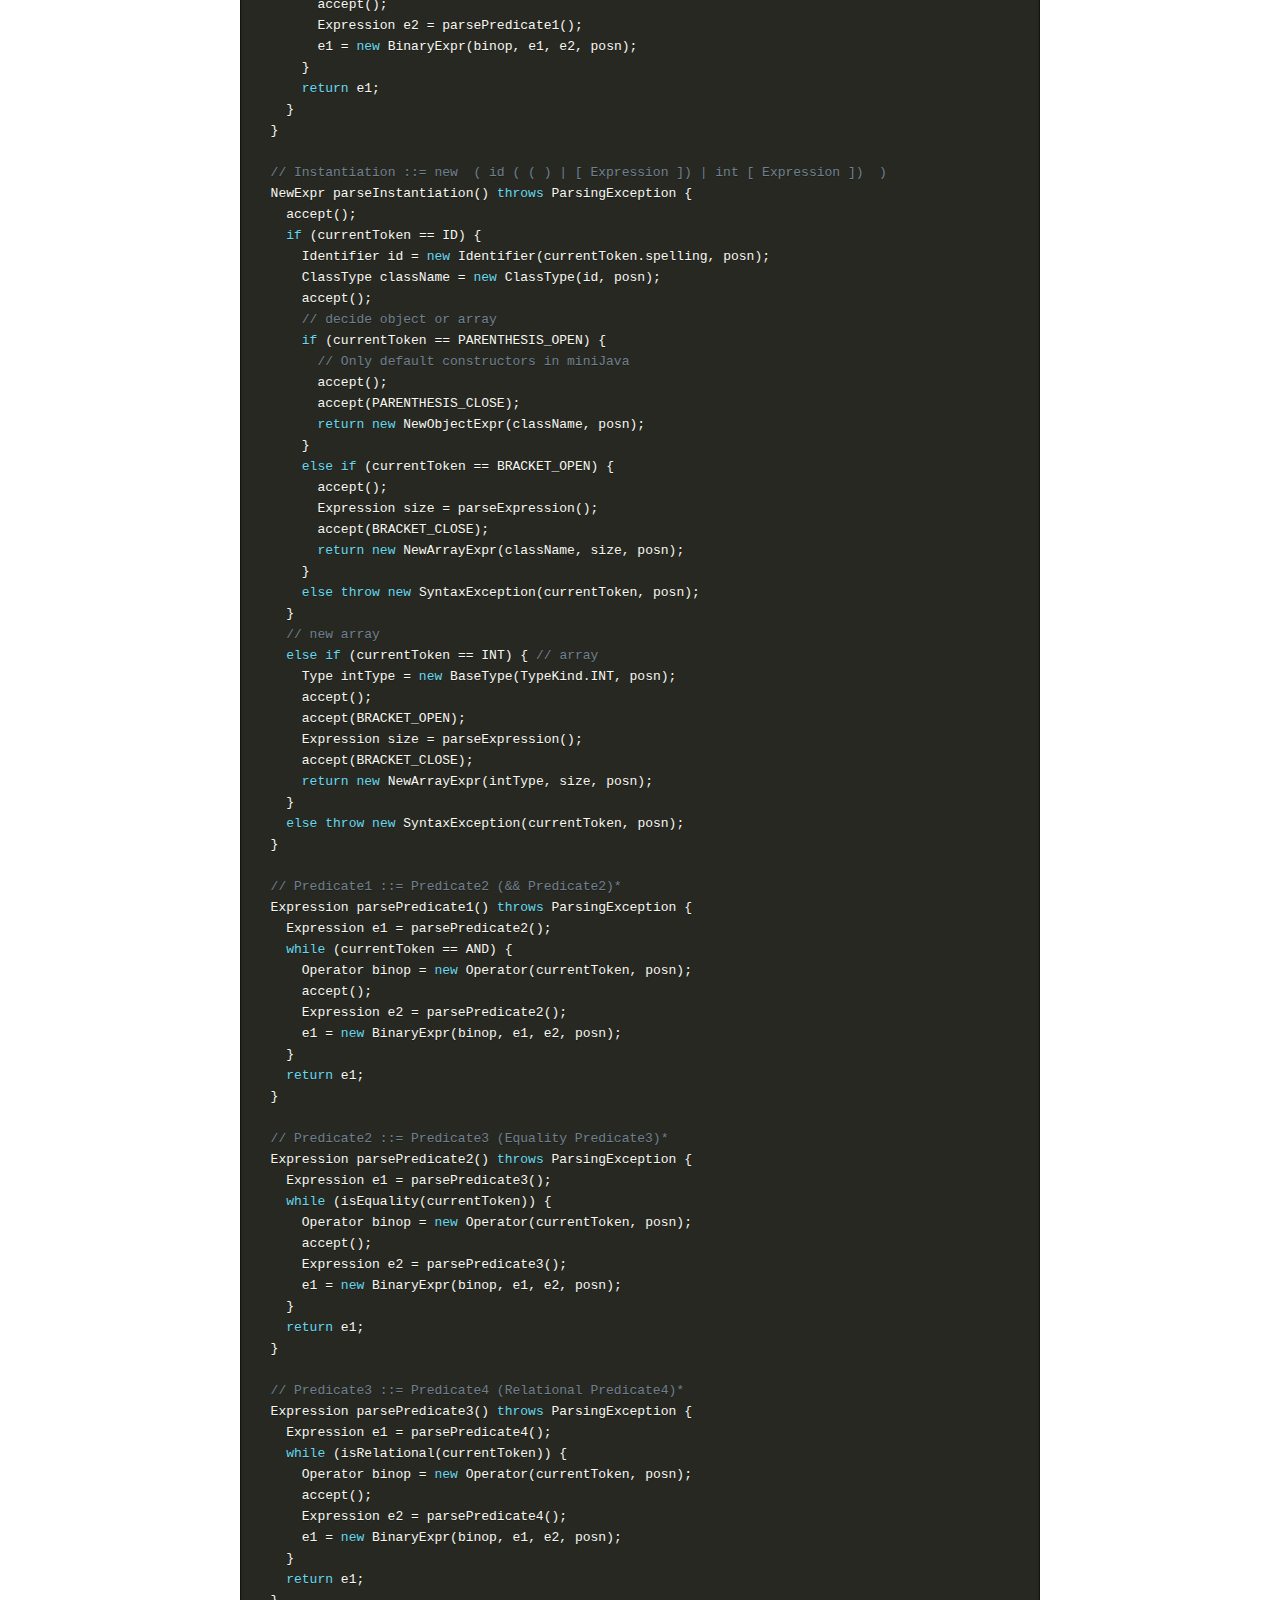
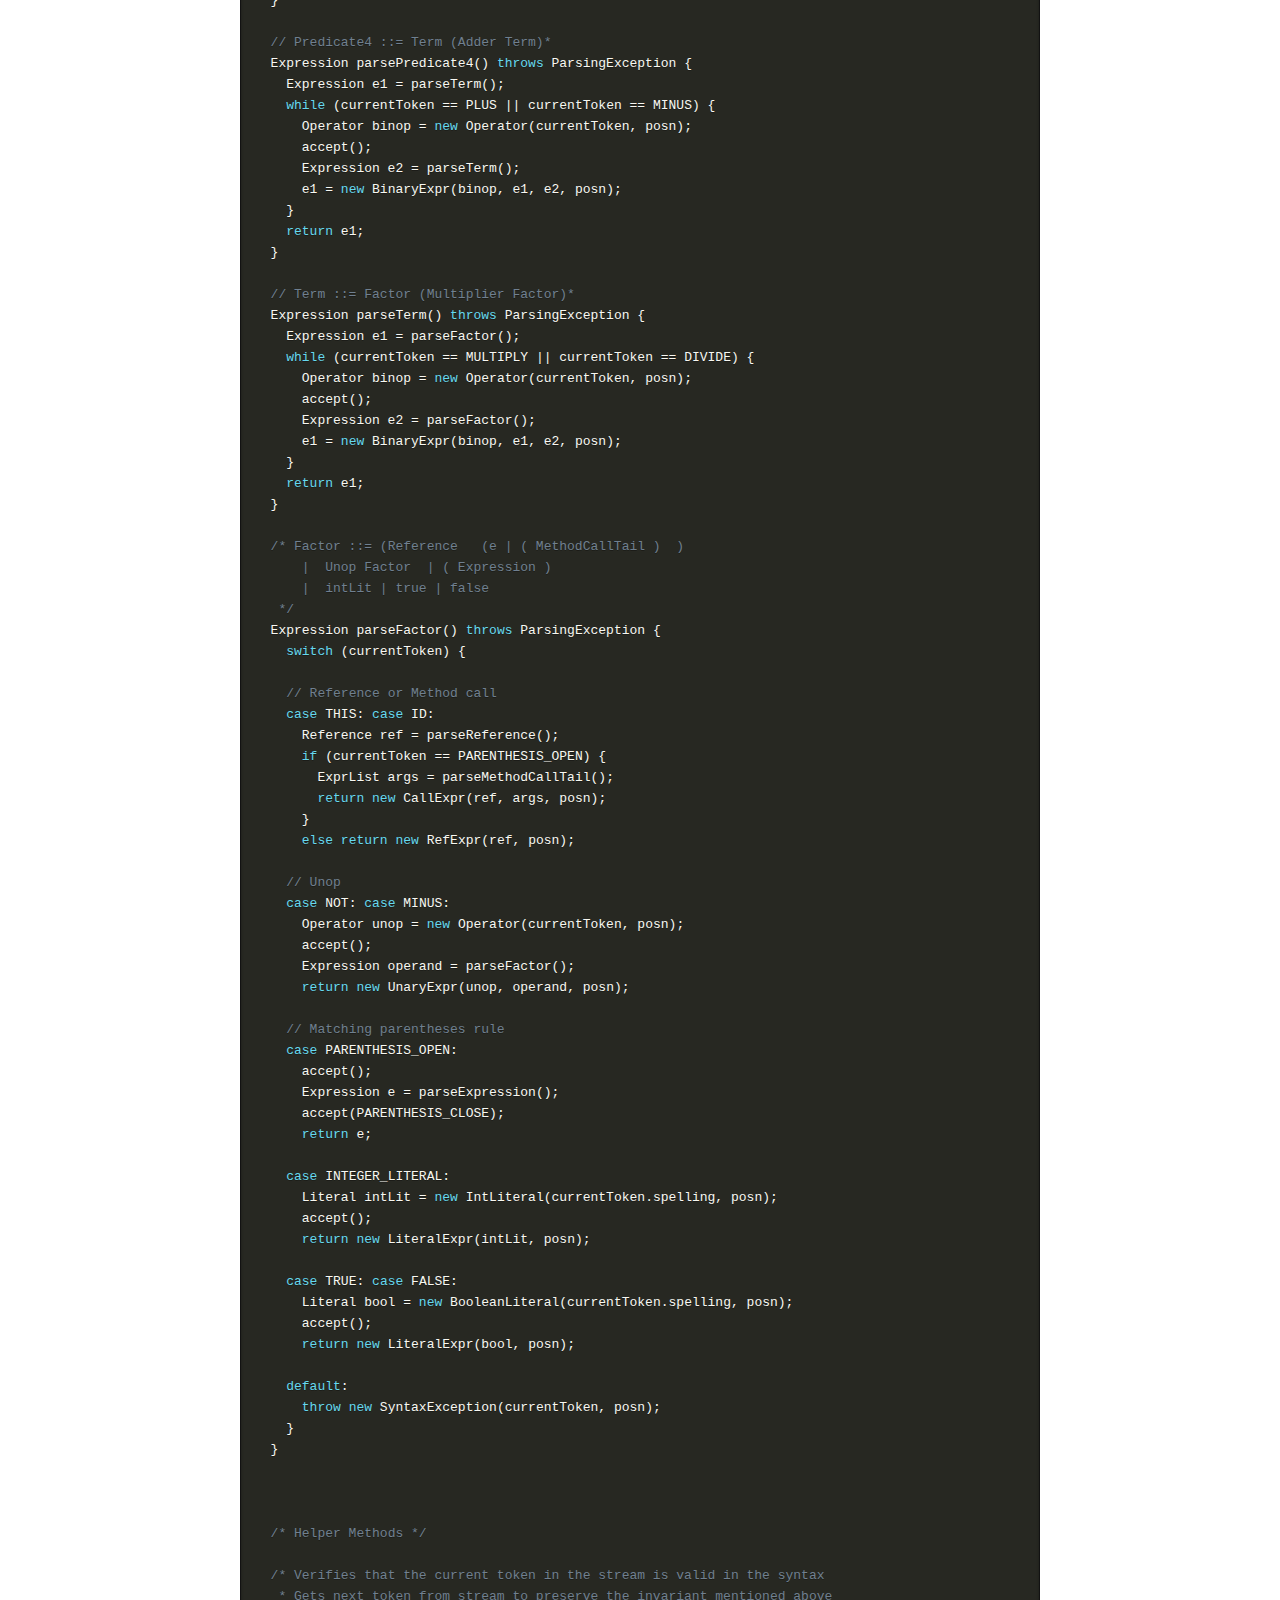
<file: parser.html>
<!doctype html>
<html>
  <head>
    <meta charset="utf-8">
    <meta http-equiv="X-UA-Compatible" content="chrome=1">
    <title>Brian's Portfolio</title>
    <link rel="stylesheet" href="stylesheets/styles.css">
    <link rel="stylesheet" href="stylesheets/prism.css"
    <script src="https://ajax.googleapis.com/ajax/libs/jquery/1.7.1/jquery.min.js"></script>
    <script src="javascripts/prism.js"></script>
    <script src="javascripts/respond.js"></script>
    <!--[if lt IE 9]>
      <script src="//html5shiv.googlecode.com/svn/trunk/html5.js"></script>
    <![endif]-->
    <!--[if lt IE 8]>
    <link rel="stylesheet" href="stylesheets/ie.css">
    <![endif]-->
    <meta name="viewport" content="width=device-width, initial-scale=1, user-scalable=no">

  </head>
  <body>
      <div id="header">
        <nav><ul>
          <li><a href="/index.html">Home</a></li>
          <li><a href="/medcosts.html">MedCosts</a></li>
          <li><a href="/compiler.html">miniJava Compiler</a></li>
          <li><a href="/mips.html">MIPS CPU</a></li>
        </ul></nav>
      </div><!-- end header -->

    <div class="wrapper">

      <section>
        <div id="title">
          <h1>miniJava Compiler</h1>
          <p><a href="http://www.cambridge.org/us/features/052182060X/">miniJava</a> is a subset of Java simplified for instruction in compiler design. &nbsp;It is simple enough for a student to write a fully functional compiler over the course of a semester, but retains most of Java's procedural syntax and its basic object-oriented functionality. &nbsp;My implementation went beyond the basic miniJava specification, implementing all of Java's scoping rules, 'for' loops, and access modifiers for fields and methods.</p>
          <p>The miniJava compiler was written in full Java.</p>
          <hr>
        </div>
        <div>
          <!-- Description -->
          <h5>Samples:</h5>
          <ol>
            <li><a href="/compiler.html">Top Module</a></li>
            <li>Syntactic Analysis</li>
            <li><a href="/visitor.html">Contextual Analysis</a></li>
          </ol>
          <pre>
            <code class="language-java">
package mjava.syntax;

import static mjava.syntax.Token.*;
import mjava.ast.*;
import mjava.ast.Package;

/** 
 * A top-down, recursive descent parser for miniJava.
 * Follows the LL(1) grammar defined in the comments for each method
 * 
 * Input: Token Stream
 * Output: AST
 */
public class RecursiveDescentParser implements Parser {
  Scanner scanner; 
  Token currentToken;
  SourcePosition posn;

  /* Constructors */
  public RecursiveDescentParser(Scanner scanner) {
    this.scanner = scanner;
  }

  public AST scanAndParse() throws ParsingException {
    // Get first token
    currentToken = scanner.nextToken();
    posn = currentToken.getSourcePosition();
    return parseProgram(); // ClassDeclList -> AST?
  }

  /* Parsing Methods
   * 
   * One subroutine for each rule in the EBNF grammar
   * Each method returns an AST node, building the tree bottom-up.
   * 
   * Each maintains the invariant that the token it is to analyze is stored in
   * 'currentToken' when the method is called.
   */
  
  // Program ::= ClassDeclaration* eot
  Package parseProgram() throws ParsingException {
    SourcePosition progPosn = posn;
    ClassDeclList classes = new ClassDeclList();
    while (currentToken == CLASS)
      classes.add(parseClassDeclaration());
    accept(Token.EOT);    
    return new Package(classes, progPosn);
  }

  // ClassDeclaration ::= class id { FieldOrMethodDeclaration* }
  ClassDecl parseClassDeclaration() throws ParsingException {
    SourcePosition classPosn = posn;
    FieldDeclList fields = new FieldDeclList();
    MethodDeclList methods = new MethodDeclList();
    
    accept(CLASS);
    String name = currentToken.spelling;
    accept(ID);
    accept(BRACE_OPEN);
    // There will be other }'s, but the way the parser works,
    // every time we get back to this check we expect to be looking at the
    // matching } for the class declaration
    while (currentToken != BRACE_CLOSE) {
      MemberDecl member = parseMemberDeclaration();
      // Decide whether we have parsed a method or a field
      if (member instanceof FieldDecl)
        fields.add((FieldDecl)member);
      else
        methods.add((MethodDecl)member);
    }
    accept();
    return new ClassDecl(name, fields, methods, classPosn);
  }

  // MemberDeclaration ::= FieldDeclaration | MethodDeclaration
  MemberDecl parseMemberDeclaration() throws ParsingException {
    
    // (public | private | e) (static | e) Type id
    boolean isPrivate = false, isStatic = false;
    Type type;
    String name;
    switch (currentToken) {
    case PUBLIC:
      accept();
      break;
    case PRIVATE:
      accept();
      isPrivate = true;
      break;
    default: break; // do nothing
    }
    
    if (currentToken == STATIC) {
      accept();
      isStatic = true;
    }
    type = parseType(); // may throw exception
    name = currentToken.spelling;
    accept(ID);

    /* Decide whether field, method, or error and return */
    // Need this either way
    FieldDecl member = new FieldDecl(isPrivate, isStatic, type, name, posn);
    
    // Field Declaration
    if (currentToken == SEMICOLON) {
      accept();
      return member;
    }

    // Method Declaration
    else if (currentToken == PARENTHESIS_OPEN) {
      accept(PARENTHESIS_OPEN);
      ParameterDeclList parameters;
      if (currentToken != PARENTHESIS_CLOSE)
        parameters = parseParameterList();
      else
        parameters = new ParameterDeclList(); // empty list
      accept(PARENTHESIS_CLOSE);  // need this

      // Method body
      accept(BRACE_OPEN);
      StatementList body = new StatementList();
      Expression returnExpression = null; // not always needed
      
      while (currentToken != BRACE_CLOSE) {
        if (currentToken == RETURN) {
          returnExpression = parseReturnStatement();
          break; // last statement in method body
        }
        else 
          body.add(parseStatement());
      }
      accept();
      return new MethodDecl(member, parameters, body, returnExpression, posn);
    }
    else throw new SyntaxException(currentToken, posn);
  }

  // ReturnStatement ::= return  Expression ;
  Expression parseReturnStatement() throws ParsingException {
    accept(RETURN);
    Expression e = parseExpression();
    accept(SEMICOLON);
    return e;
  }

  // ParameterList ::= Type id (, Type id )* 
  ParameterDeclList parseParameterList() throws ParsingException {
    ParameterDeclList parameters = new ParameterDeclList();
    Type type = parseType();
    String spelling = currentToken.spelling;
    accept(ID);
    parameters.add(new ParameterDecl(type, spelling, posn));
    while (currentToken == COMMA) {
      accept();
      type = parseType();
      spelling = currentToken.spelling;
      accept(ID);
      parameters.add(new ParameterDecl(type, spelling, posn));
    }
    // Don't accept ')' yet --
    // leave it for parseFieldOrMethodDeclaration(), which called this method
    return parameters;
  }

  // ArgumentList ::= Expression ( , Expression)* 
  ExprList parseArgumentList() throws ParsingException {
    ExprList args = new ExprList();
    args.add(parseExpression());
    while (currentToken == COMMA) {
      accept();
      args.add(parseExpression());
    }
    // Don't accept ')' yet --
    // leave it for parseMethodCallTail(), which called this method
    return args;
  }
  
  // Type  ::=  (int | id ) (e | []) |  boolean  | void
  Type parseType() throws ParsingException {
    Type type;
    switch (currentToken) {
    case INT: // could be array
      accept();
      type = new BaseType(TypeKind.INT, posn);
      if (currentToken == BRACKET_OPEN) {
        accept();
        accept(BRACKET_CLOSE);
        type = new ArrayType(type, posn);
      }
      break;
    case ID: // could be array
      Identifier id = new Identifier(currentToken.spelling, posn);
      accept();
      type = new ClassType(id, posn);
      if (currentToken == BRACKET_OPEN) {
        accept();
        accept(BRACKET_CLOSE);
        type = new ArrayType(type, posn);
      }
      break;
    case BOOLEAN: // cannot be array
      accept();
      type = new BaseType(TypeKind.BOOLEAN, posn);
      break;
    case VOID: // cannot be array
      accept();
      type = new BaseType(TypeKind.VOID, posn);
      break;
    default:
      throw new SyntaxException(currentToken, posn);
    }
    return type;
  }

  // Reference  ::= (this |  id  (e | [ Expression ]) ) (DotNotation)* 
  Reference parseReference() throws ParsingException {
    Reference ref;
    switch (currentToken) {
    case THIS:
      accept();
      ref = new ThisRef(posn);
      break;
    case ID:
      Identifier id = new Identifier(currentToken.spelling, posn);
      accept();
      ref = new IdRef(id, posn);
      if (currentToken == BRACKET_OPEN) {
        accept();
        Expression e = parseExpression();
        accept(BRACKET_CLOSE);
        ref = new IndexedRef(ref, e, posn);
      }
      break;
    default:
      throw new SyntaxException(currentToken, posn);
    }
    
    while (currentToken == PERIOD) 
      ref = parseDotNotation(ref); // may return QualifiedRef or Indexed Ref
    
    return ref;
  }
  
  
  /* Statement ::= { Statement* }   
  |  id (id AssignmentTail  |  DotNotation* (AssignmentTail | MethodCallTail) 
  |  id [ ( ] id AssignmentTail  |  Expression ] DotNotation* (AssignmentTail | MethodCallTail ;) )
  |  (int (e | []) | boolean | void) id AssignmentTail
  |  this (DotNotation)* (AssignmentTail | MethodCallTail)
  |  if ( Expression ) Statement (else Statement | e)   
  |  while ( Expression ) Statement 
*/
  Statement parseStatement() throws ParsingException {
    SourcePosition stmtPosn = posn;
    // Prefer to declare variables used in multiple cases here
    String name;
    Expression rhs; // for assignments
    Type type;
    VarDecl decl;
    Reference ref;
    ExprList args; // for method calls
    Identifier id;
    
    switch (currentToken) {
    
    // Block
    case BRACE_OPEN:
      accept();
      StatementList statements = new StatementList();
      while(currentToken != BRACE_CLOSE)
        statements.add(parseStatement());
      accept();
      return new BlockStmt(statements, stmtPosn);
      
    // Tricky one
    case ID:
      name = currentToken.spelling;
      accept();
      if (currentToken == BRACKET_OPEN) { // still can't tell, could be Class[] or Class[Expression]
        accept();
        if (currentToken == BRACKET_CLOSE) { // parsed a Class[] -> VarDeclStmt
          id = new Identifier(name, posn);
          type = new ArrayType(new ClassType(id, posn), posn);
          accept();
          name = currentToken.spelling;
          accept(ID);
          decl = new VarDecl(type, name, posn);
          rhs = parseAssignmentTail();
          return new VarDeclStmt(decl, rhs, stmtPosn);
        }
        else { // parsing Reference -> AssignStmt
          id = new Identifier(name, posn);
          ref = new IdRef(id, posn);
          Expression index = parseExpression();
          accept(BRACKET_CLOSE);
          ref = new IndexedRef(ref, index, posn);
          while (currentToken == PERIOD)
            ref = parseDotNotation(ref);
          if (currentToken == ASSIGNMENT) {
              rhs = parseAssignmentTail();
              return new AssignStmt(ref, rhs, stmtPosn);
          }
          else if (currentToken == PARENTHESIS_OPEN) {
            args = parseMethodCallTail();
            accept(SEMICOLON);
            return new CallStmt(ref, args, stmtPosn);
          }
          else throw new SyntaxException(currentToken, stmtPosn);
        }
      }
      
      // The following are not id[] or id[Expression]
      
      else if (currentToken == ID) { // VarDeclStmt with a ClassType
        id = new Identifier(name, posn);
        type = new ClassType(id, posn);
        name = currentToken.spelling; 
        accept();
        decl = new VarDecl(type, name, posn);
        rhs = parseAssignmentTail();
        return new VarDeclStmt(decl, rhs, stmtPosn);
      }
      else { // qualified reference
        id = new Identifier(name, posn);
        ref = new IdRef(id, posn);
        while (currentToken == PERIOD)
          ref = parseDotNotation(ref);
        if (currentToken == ASSIGNMENT) {
          rhs = parseAssignmentTail();
          return new AssignStmt(ref, rhs, stmtPosn);
        }
        else if (currentToken == PARENTHESIS_OPEN) {
          args = parseMethodCallTail();
          accept(SEMICOLON);
          return new CallStmt(ref, args, stmtPosn);
        }
        else throw new SyntaxException(currentToken, stmtPosn);
      }
    
    // Declarations
    case INT:
      type = new BaseType(TypeKind.INT, posn);
      accept();
      // Could be array
      if (currentToken == BRACKET_OPEN) {
        accept();
        accept(BRACKET_CLOSE);
        type = new ArrayType(type, posn);
      }
      name = currentToken.spelling;
      accept(ID);
      decl = new VarDecl(type, name, posn);
      rhs = parseAssignmentTail();
      return new VarDeclStmt(decl, rhs, stmtPosn);

    case BOOLEAN:
      type = new BaseType(TypeKind.BOOLEAN, posn);
      accept();
      name = currentToken.spelling;
      accept(ID);
      decl = new VarDecl(type, name, posn);
      rhs = parseAssignmentTail();
      return new VarDeclStmt(decl, rhs, stmtPosn);
    
    // Syntactically valid, but will get sorted out in contextual analysis
    case VOID:
      type = new BaseType(TypeKind.VOID, posn);
      accept();
      name = currentToken.spelling;
      accept(ID);
      decl = new VarDecl(type, name, posn);
      rhs = parseAssignmentTail();
      return new VarDeclStmt(decl, rhs, stmtPosn);
      
    // THIS Reference -- Method Call or Assignment
    case THIS:
      ref = new ThisRef(posn);
      accept();
      while (currentToken == PERIOD)
        ref = parseDotNotation(ref);
      if (currentToken == ASSIGNMENT) {
        rhs = parseAssignmentTail();
        return new AssignStmt(ref, rhs, stmtPosn);
      }
      else if (currentToken == PARENTHESIS_OPEN) {
        args = parseMethodCallTail();
        accept(SEMICOLON);
        return new CallStmt(ref, args, stmtPosn);
      }
      else throw new SyntaxException(currentToken, stmtPosn);

    // Conditional Branch
    case IF:
      accept();
      accept(PARENTHESIS_OPEN);
      Expression ifCondition = parseExpression();
      accept(PARENTHESIS_CLOSE);
      Statement ifBody = parseStatement();
      IfStmt toReturn = new IfStmt(ifCondition, ifBody, stmtPosn);
      // 'else' statement (includes else-if because Statement ::= if ... )
      if (currentToken == ELSE) {
        accept();
        Statement elseBody = parseStatement();
        toReturn = new IfStmt(ifCondition, ifBody, elseBody, stmtPosn);
      }
      return toReturn;
      
    // While Loop
    case WHILE:
      accept();
      accept(PARENTHESIS_OPEN);
      Expression whileCondition = parseExpression();
      accept(PARENTHESIS_CLOSE);
      Statement whileBody = parseStatement();
      return new WhileStmt(whileCondition, whileBody, stmtPosn);
      
    // For Loop
    case FOR:
      accept();
      accept(PARENTHESIS_OPEN);
      Statement init = parseStatement();
      if (!(init instanceof VarDeclStmt || init instanceof AssignStmt 
          || init instanceof CallStmt || init instanceof EmptyStmt))
        throw new SyntaxException(SEMICOLON, init.posn);
      Expression cond = parseExpression();
      accept(SEMICOLON);
      
      // "update" stmt can be blank
      Statement update;
      if (currentToken == PARENTHESIS_CLOSE) {
        accept();
        update = new EmptyStmt(stmtPosn);
      }
      else {
        // need special parsing method to leave off semicolon
        update = parseSimpleStatement();
        accept(PARENTHESIS_CLOSE);
      }
      Statement body = parseStatement();
      return new ForStmt(init, cond, update, body, stmtPosn);
      
    // Empty statement
    case SEMICOLON:
      accept();
      return new EmptyStmt(stmtPosn);
    default:
      throw new SyntaxException(currentToken, stmtPosn);
    }
  }
  
  // SimpleStatement ::= AssignStmt | CallStmt (no semicolon!)
  Statement parseSimpleStatement() throws ParsingException {
    SourcePosition stmtPosn = posn;
    // Prefer to declare variables used in multiple cases here
    String name;
    Expression rhs; // for assignments
    Reference ref;
    ExprList args; // for method calls
    Identifier id;
    
    switch (currentToken) { 
    // Tricky one
    case ID:
      name = currentToken.spelling;
      accept();
      if (currentToken == BRACKET_OPEN) {
        accept(); // disallow var decls
        // parsing Reference -> AssignStmt
        id = new Identifier(name, posn);
        ref = new IdRef(id, posn);
        Expression index = parseExpression();
        accept(BRACKET_CLOSE);
        ref = new IndexedRef(ref, index, posn);
        
        while (currentToken == PERIOD)
          ref = parseDotNotation(ref);
        
        if (currentToken == ASSIGNMENT) {
          rhs = parseAssignmentTailNoSemicolon();
          return new AssignStmt(ref, rhs, stmtPosn);
        }
        else if (currentToken == PARENTHESIS_OPEN) {
          args = parseMethodCallTail();
          return new CallStmt(ref, args, stmtPosn);
        }
        else throw new SyntaxException(currentToken, stmtPosn);
      }
      
      else { // qualified reference
        id = new Identifier(name, posn);
        ref = new IdRef(id, posn);
        while (currentToken == PERIOD)
          ref = parseDotNotation(ref);
        if (currentToken == ASSIGNMENT) {
          rhs = parseAssignmentTailNoSemicolon();
          return new AssignStmt(ref, rhs, stmtPosn);
        }
        else if (currentToken == PARENTHESIS_OPEN) {
          args = parseMethodCallTail();
          return new CallStmt(ref, args, stmtPosn);
        }
        else throw new SyntaxException(currentToken, posn);
      }
    
    // Disallow var decls
      
    // THIS Reference -- Method Call or Assignment
    case THIS:
      ref = new ThisRef(posn);
      accept();
      while (currentToken == PERIOD)
        ref = parseDotNotation(ref);
      if (currentToken == ASSIGNMENT) {
        rhs = parseAssignmentTailNoSemicolon();
        return new AssignStmt(ref, rhs, stmtPosn);
      }
      else if (currentToken == PARENTHESIS_OPEN) {
        args = parseMethodCallTail();
        accept(SEMICOLON);
        return new CallStmt(ref, args, stmtPosn);
      }
      else throw new SyntaxException(currentToken, stmtPosn);
      
    default:
      throw new SyntaxException(currentToken, stmtPosn);
    }
  }
  
  Expression parseAssignmentTailNoSemicolon() throws ParsingException {
    accept(ASSIGNMENT);
    Expression e = parseExpression();
    return e;
  }
  
  // DotNotation ::= . id  (e | [ Expression ])
  Reference parseDotNotation(Reference ref) throws ParsingException {
    accept(PERIOD);
    Identifier id = new Identifier(currentToken.spelling, posn);
    accept(ID);
    ref = new QualifiedRef(ref, id, posn);
    // if there is an index, make it an IndexedRef using the QualifiedRef
    if (currentToken == BRACKET_OPEN) {
      accept();
      Expression e = parseExpression();
      accept(BRACKET_CLOSE);
      ref = new IndexedRef(ref, e, posn);
    }
    return ref;
  }

  // AssignmentTail ::=  =  Expression ;
  Expression parseAssignmentTail() throws ParsingException {
    accept(ASSIGNMENT);
    Expression e = parseExpression();
    accept(SEMICOLON);
    return e;
  }

  ExprList parseMethodCallTail() throws ParsingException {
    ExprList args = new ExprList();
    accept();
    if (currentToken != PARENTHESIS_CLOSE)
      args = parseArgumentList();
    accept(PARENTHESIS_CLOSE);
    return args;
  }

  // Expression  ::=  Instantiation | 'null' | Predicate1 (|| Predicate1)*
  Expression parseExpression() throws ParsingException {
    switch (currentToken) {
    case NEW:
      return parseInstantiation();
    case NULL:
      accept();
      return new LiteralExpr(new NullLiteral(posn), posn);

    default:
      Expression e1 = parsePredicate1();
      while (currentToken == OR) {
        Operator binop = new Operator(currentToken, posn);
        accept();
        Expression e2 = parsePredicate1();
        e1 = new BinaryExpr(binop, e1, e2, posn);
      }
      return e1;
    }
  }
  
  // Instantiation ::= new  ( id ( ( ) | [ Expression ]) | int [ Expression ])  ) 
  NewExpr parseInstantiation() throws ParsingException {
    accept();
    if (currentToken == ID) {
      Identifier id = new Identifier(currentToken.spelling, posn);
      ClassType className = new ClassType(id, posn);
      accept();
      // decide object or array
      if (currentToken == PARENTHESIS_OPEN) {
        // Only default constructors in miniJava
        accept();
        accept(PARENTHESIS_CLOSE);
        return new NewObjectExpr(className, posn);
      }
      else if (currentToken == BRACKET_OPEN) {
        accept();
        Expression size = parseExpression();
        accept(BRACKET_CLOSE);
        return new NewArrayExpr(className, size, posn);
      }
      else throw new SyntaxException(currentToken, posn);
    }
    // new array
    else if (currentToken == INT) { // array
      Type intType = new BaseType(TypeKind.INT, posn);
      accept();
      accept(BRACKET_OPEN);
      Expression size = parseExpression();
      accept(BRACKET_CLOSE);
      return new NewArrayExpr(intType, size, posn);
    }
    else throw new SyntaxException(currentToken, posn);
  }
  
  // Predicate1 ::= Predicate2 (&& Predicate2)*
  Expression parsePredicate1() throws ParsingException {
    Expression e1 = parsePredicate2();
    while (currentToken == AND) {
      Operator binop = new Operator(currentToken, posn);
      accept();
      Expression e2 = parsePredicate2();
      e1 = new BinaryExpr(binop, e1, e2, posn);
    }
    return e1;
  }
  
  // Predicate2 ::= Predicate3 (Equality Predicate3)*
  Expression parsePredicate2() throws ParsingException {
    Expression e1 = parsePredicate3();
    while (isEquality(currentToken)) {
      Operator binop = new Operator(currentToken, posn);
      accept();
      Expression e2 = parsePredicate3();
      e1 = new BinaryExpr(binop, e1, e2, posn);
    }
    return e1;
  }
  
  // Predicate3 ::= Predicate4 (Relational Predicate4)*
  Expression parsePredicate3() throws ParsingException {
    Expression e1 = parsePredicate4();
    while (isRelational(currentToken)) {
      Operator binop = new Operator(currentToken, posn);
      accept();
      Expression e2 = parsePredicate4();
      e1 = new BinaryExpr(binop, e1, e2, posn);
    }
    return e1;
  }
  
  // Predicate4 ::= Term (Adder Term)*
  Expression parsePredicate4() throws ParsingException {
    Expression e1 = parseTerm();
    while (currentToken == PLUS || currentToken == MINUS) {
      Operator binop = new Operator(currentToken, posn);
      accept();
      Expression e2 = parseTerm();
      e1 = new BinaryExpr(binop, e1, e2, posn);
    }
    return e1;  
  }
  
  // Term ::= Factor (Multiplier Factor)*
  Expression parseTerm() throws ParsingException {
    Expression e1 = parseFactor();
    while (currentToken == MULTIPLY || currentToken == DIVIDE) {
      Operator binop = new Operator(currentToken, posn);
      accept();
      Expression e2 = parseFactor();
      e1 = new BinaryExpr(binop, e1, e2, posn);
    }
    return e1;
  }
  
  /* Factor ::= (Reference   (e | ( MethodCallTail )  )
      |  Unop Factor  | ( Expression )  
      |  intLit | true | false 
   */
  Expression parseFactor() throws ParsingException {
    switch (currentToken) {
    
    // Reference or Method call
    case THIS: case ID:
      Reference ref = parseReference();
      if (currentToken == PARENTHESIS_OPEN) {
        ExprList args = parseMethodCallTail();
        return new CallExpr(ref, args, posn);
      }
      else return new RefExpr(ref, posn);
      
    // Unop
    case NOT: case MINUS:
      Operator unop = new Operator(currentToken, posn);
      accept();
      Expression operand = parseFactor();
      return new UnaryExpr(unop, operand, posn);
      
    // Matching parentheses rule
    case PARENTHESIS_OPEN:
      accept();
      Expression e = parseExpression();
      accept(PARENTHESIS_CLOSE);
      return e;
      
    case INTEGER_LITERAL: 
      Literal intLit = new IntLiteral(currentToken.spelling, posn);
      accept();
      return new LiteralExpr(intLit, posn);
      
    case TRUE: case FALSE:
      Literal bool = new BooleanLiteral(currentToken.spelling, posn);
      accept();
      return new LiteralExpr(bool, posn);
      
    default:
      throw new SyntaxException(currentToken, posn);
    }
  }

  

  /* Helper Methods */

  /* Verifies that the current token in the stream is valid in the syntax
   * Gets next token from stream to preserve the invariant mentioned above
   * for parsing methods.
   */
  private void accept(Token expected) throws ParsingException {
    if (currentToken == expected)
      accept(); // may throw token exception
    else throw new SyntaxException(currentToken, posn);
  }

  /* Used when the program has already checked the token and wants to proceed.
   * Convenient for handling multiple cases at once in a switch-case statement.
   * Will never throw a SyntaxException, but throws ParsingException to keep things kosher.
   */
  private void accept() throws ParsingException {
    currentToken = scanner.nextToken();
    posn = currentToken.getSourcePosition();
  }
  
  boolean isBinop(Token token){
    switch (token) {
    case AND: case OR: case PLUS: case MINUS: case MULTIPLY: case DIVIDE:
    case NOT_EQUAL_TO: case GREATER_THAN_OR_EQUAL_TO: case GREATER_THAN:
    case EQUAL_TO: case LESS_THAN: case LESS_THAN_OR_EQUAL_TO:
      return true;
    default:
      return false;
    }
  }
  
  boolean isRelational(Token token) {
    switch (token) {
    case GREATER_THAN_OR_EQUAL_TO: case GREATER_THAN:
    case LESS_THAN: case LESS_THAN_OR_EQUAL_TO:
      return true;
    default:
      return false;
    }
  }
  
  boolean isEquality(Token token) {
    switch (token) {
    case EQUAL_TO: case NOT_EQUAL_TO: 
      return true;
    default:
      return false;
    }
  }
}

            </code>
          </pre>
        </div>
        <hr>
          <span class="credits right">Theme by <a href="https://twitter.com/michigangraham">mattgraham</a></span>
      </section>

    </div>
    <!--[if !IE]><script>fixScale(document);</script><![endif]-->
    
  </body>
</html>
</file>
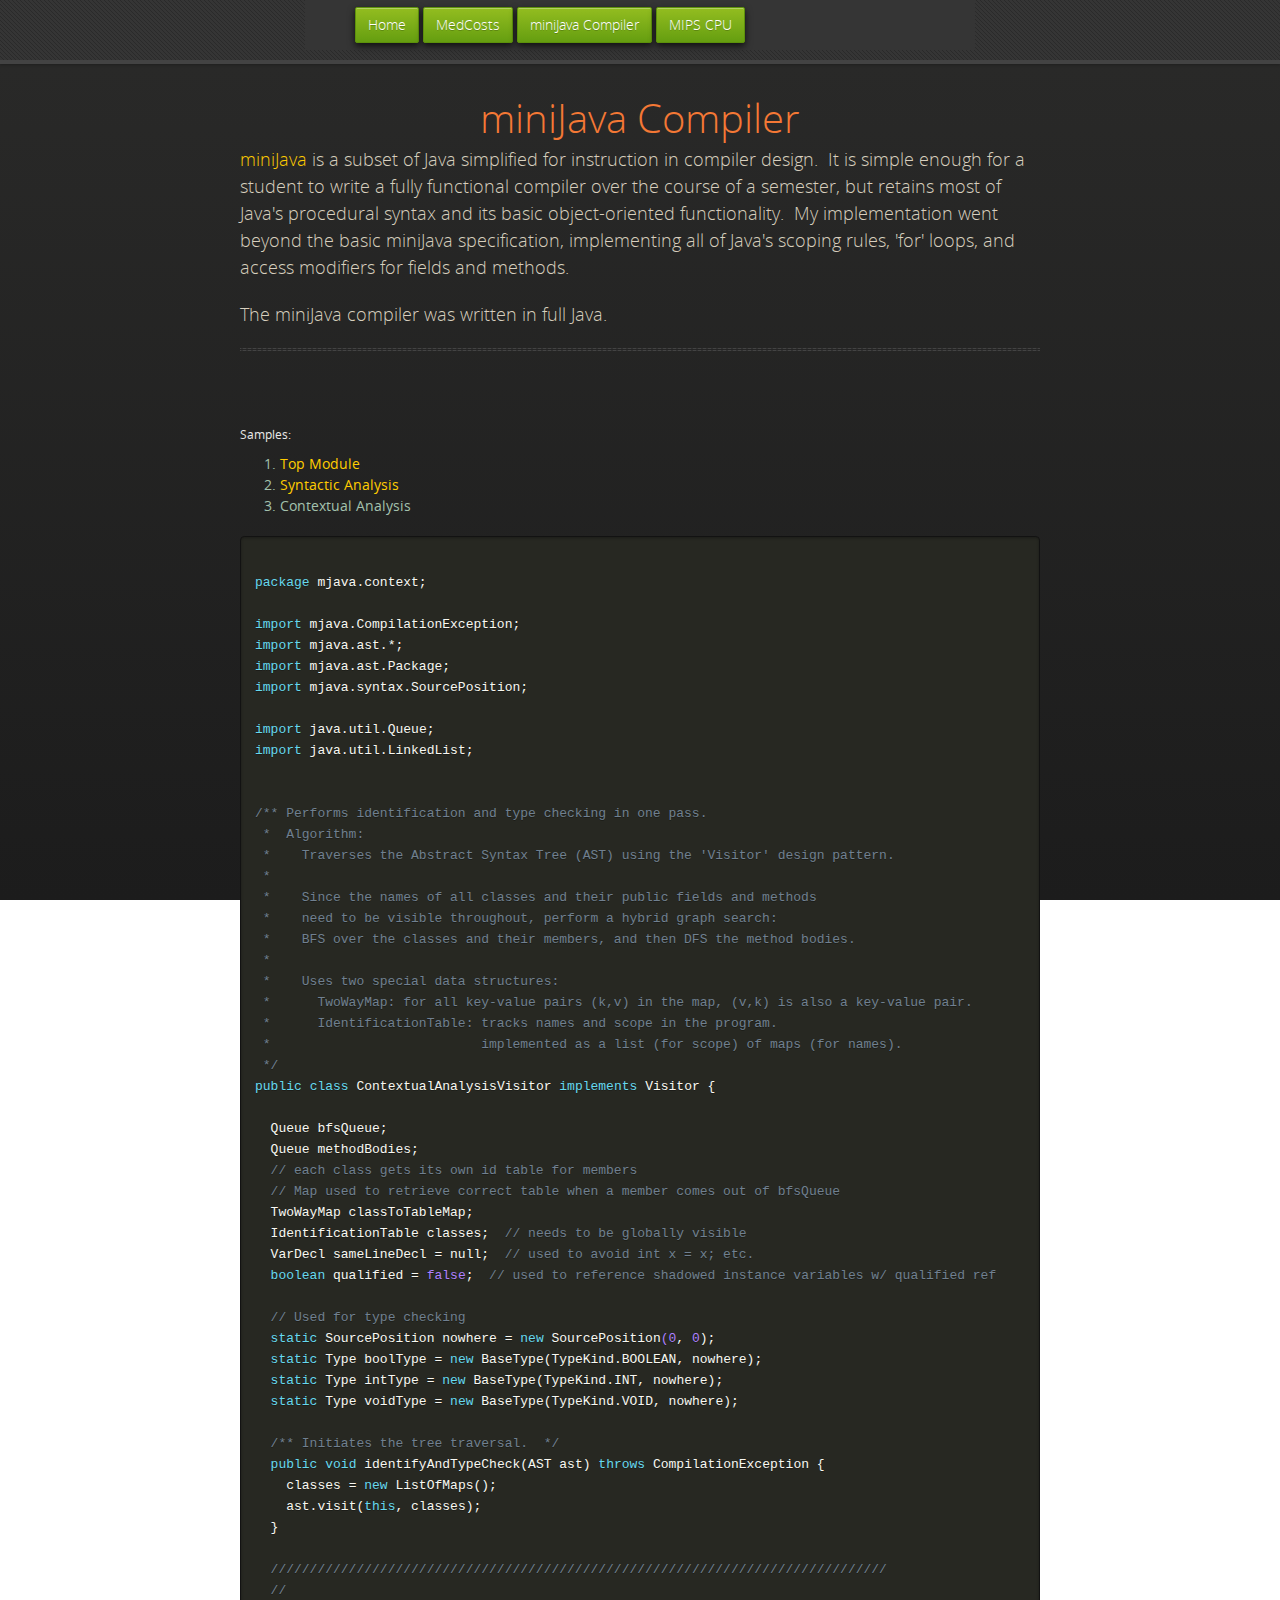
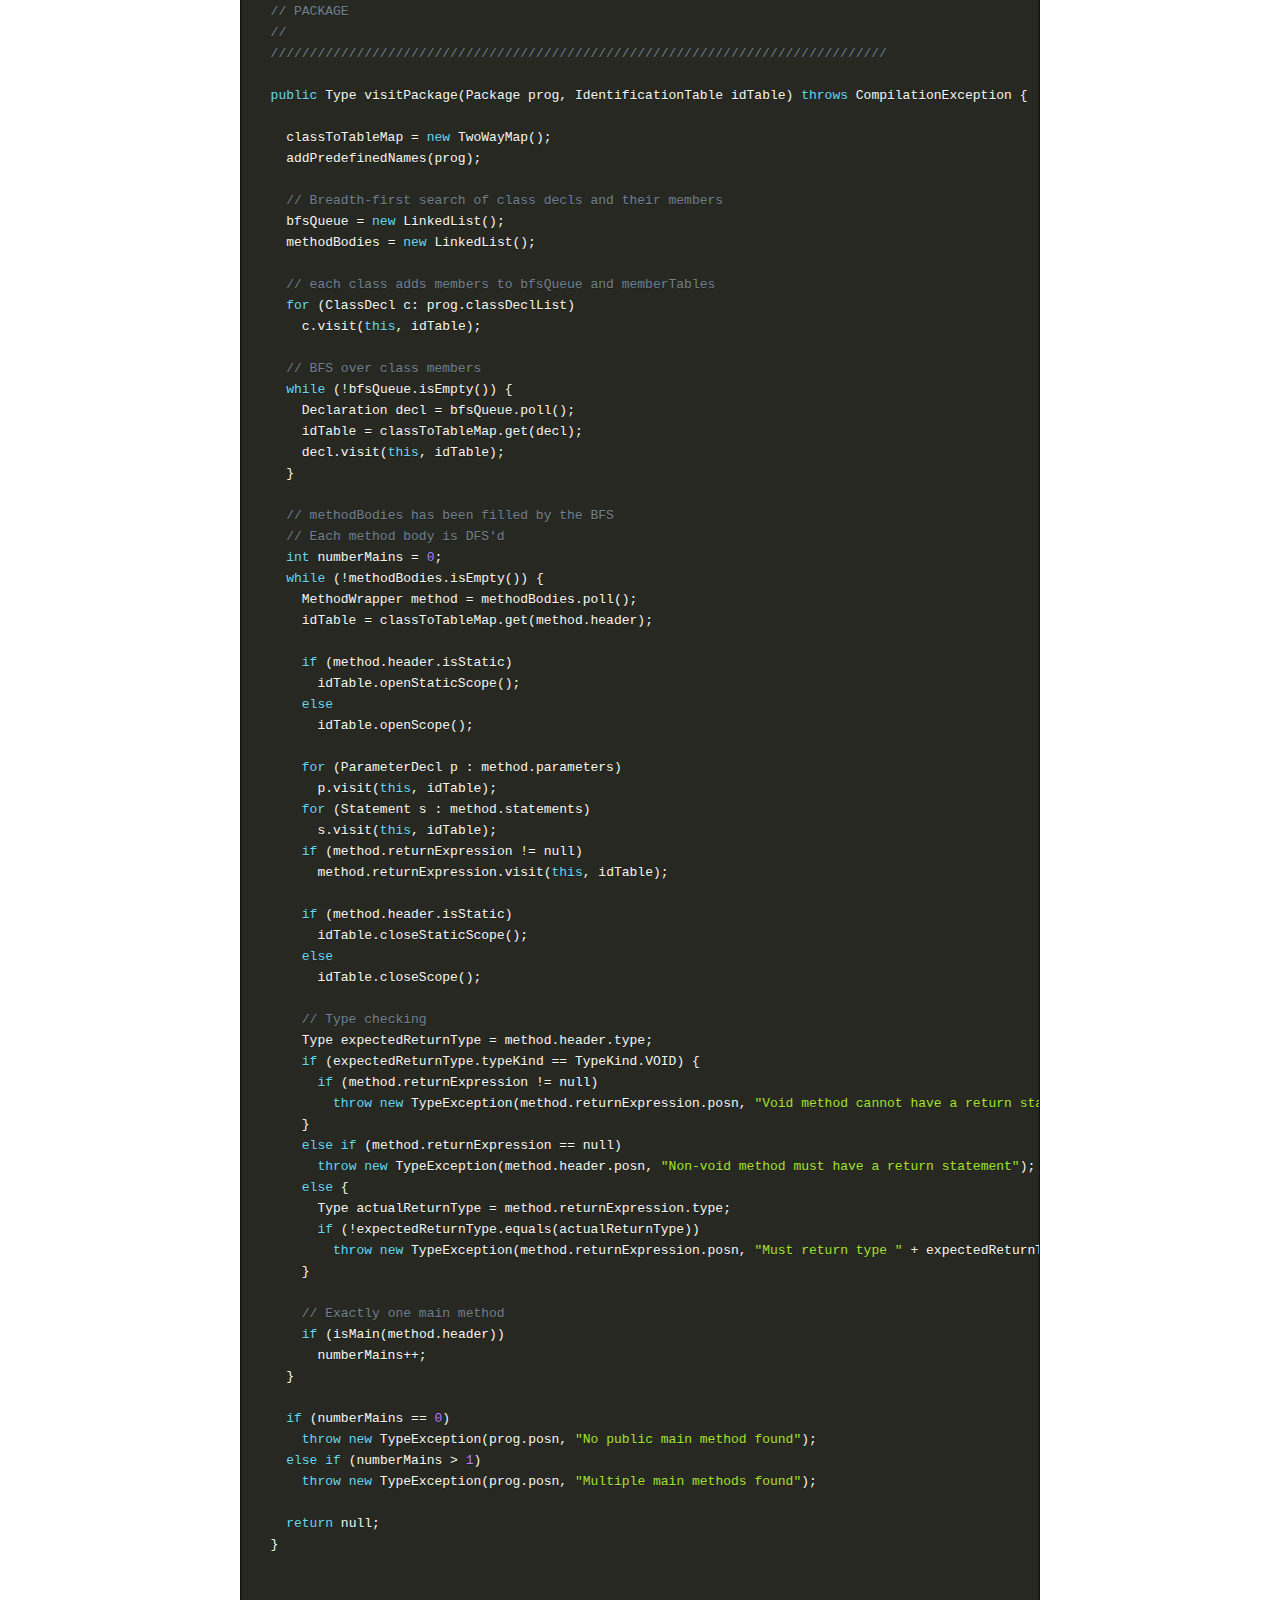
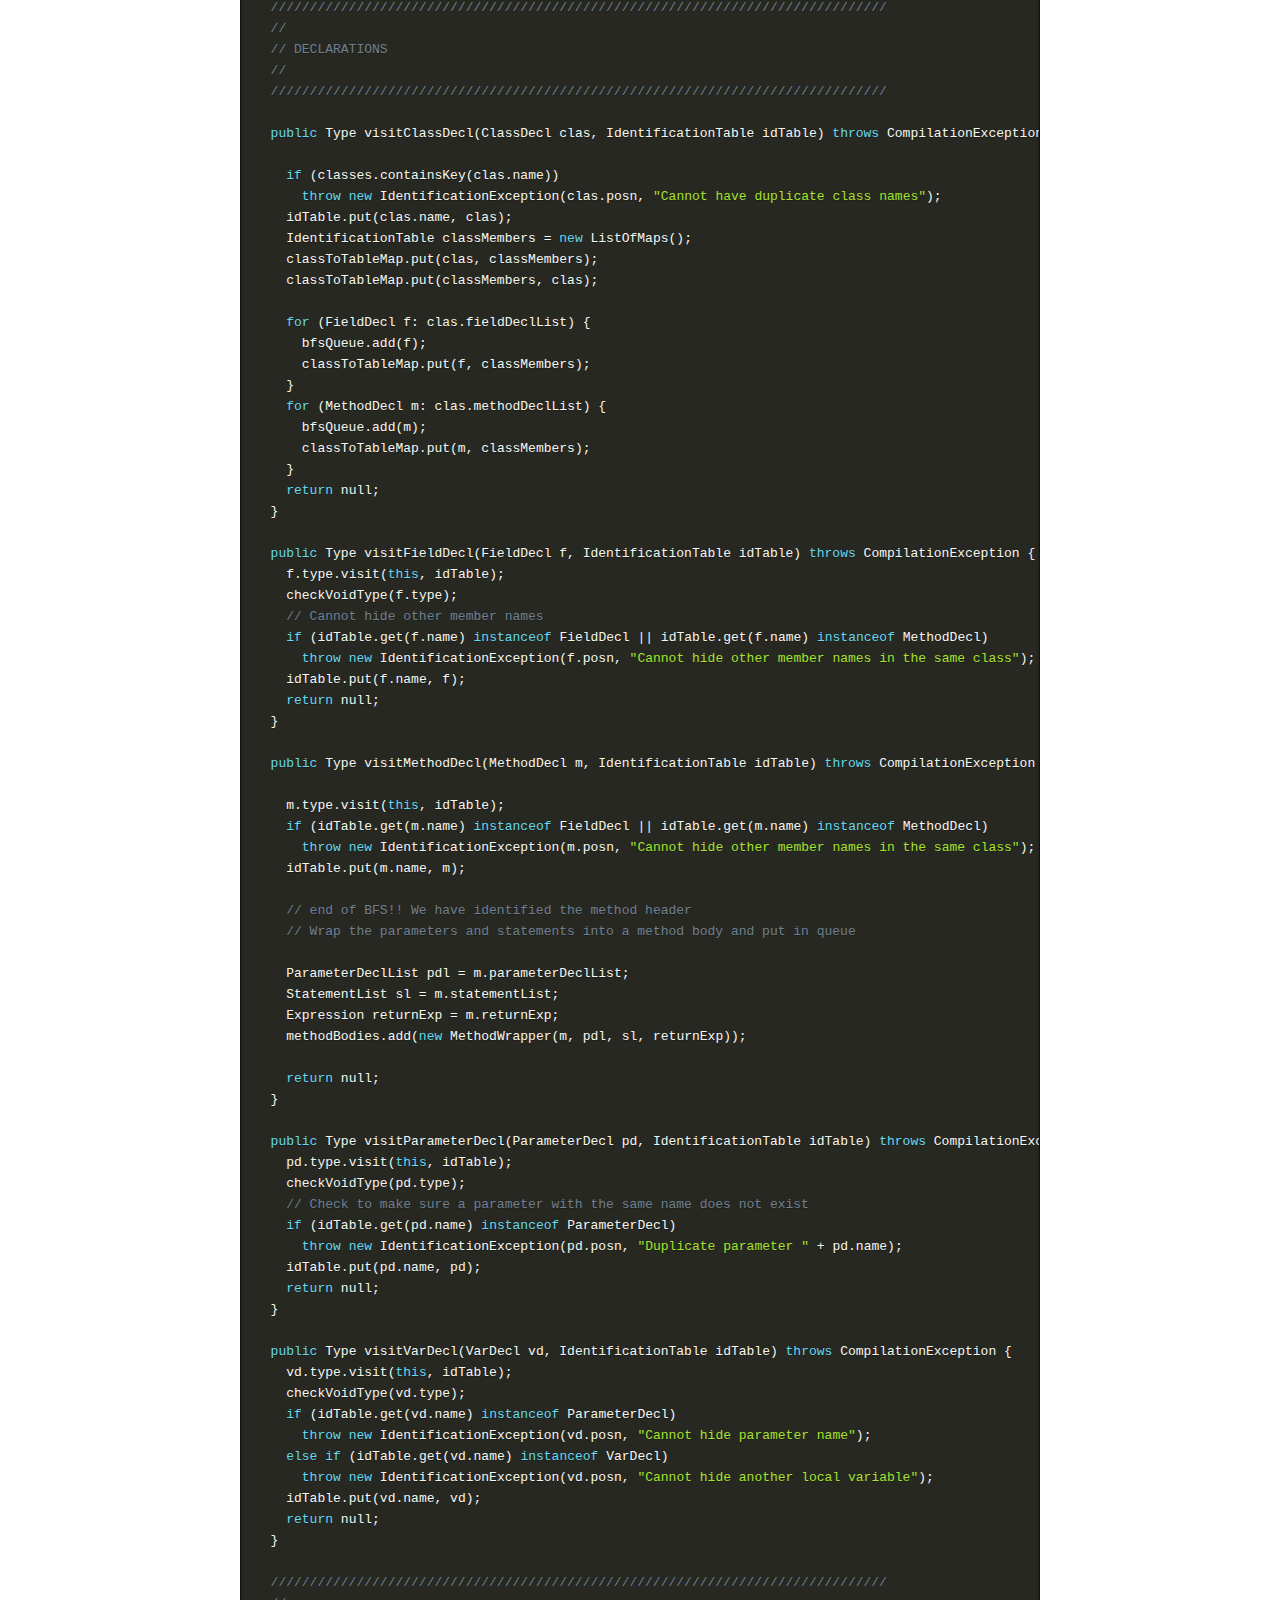
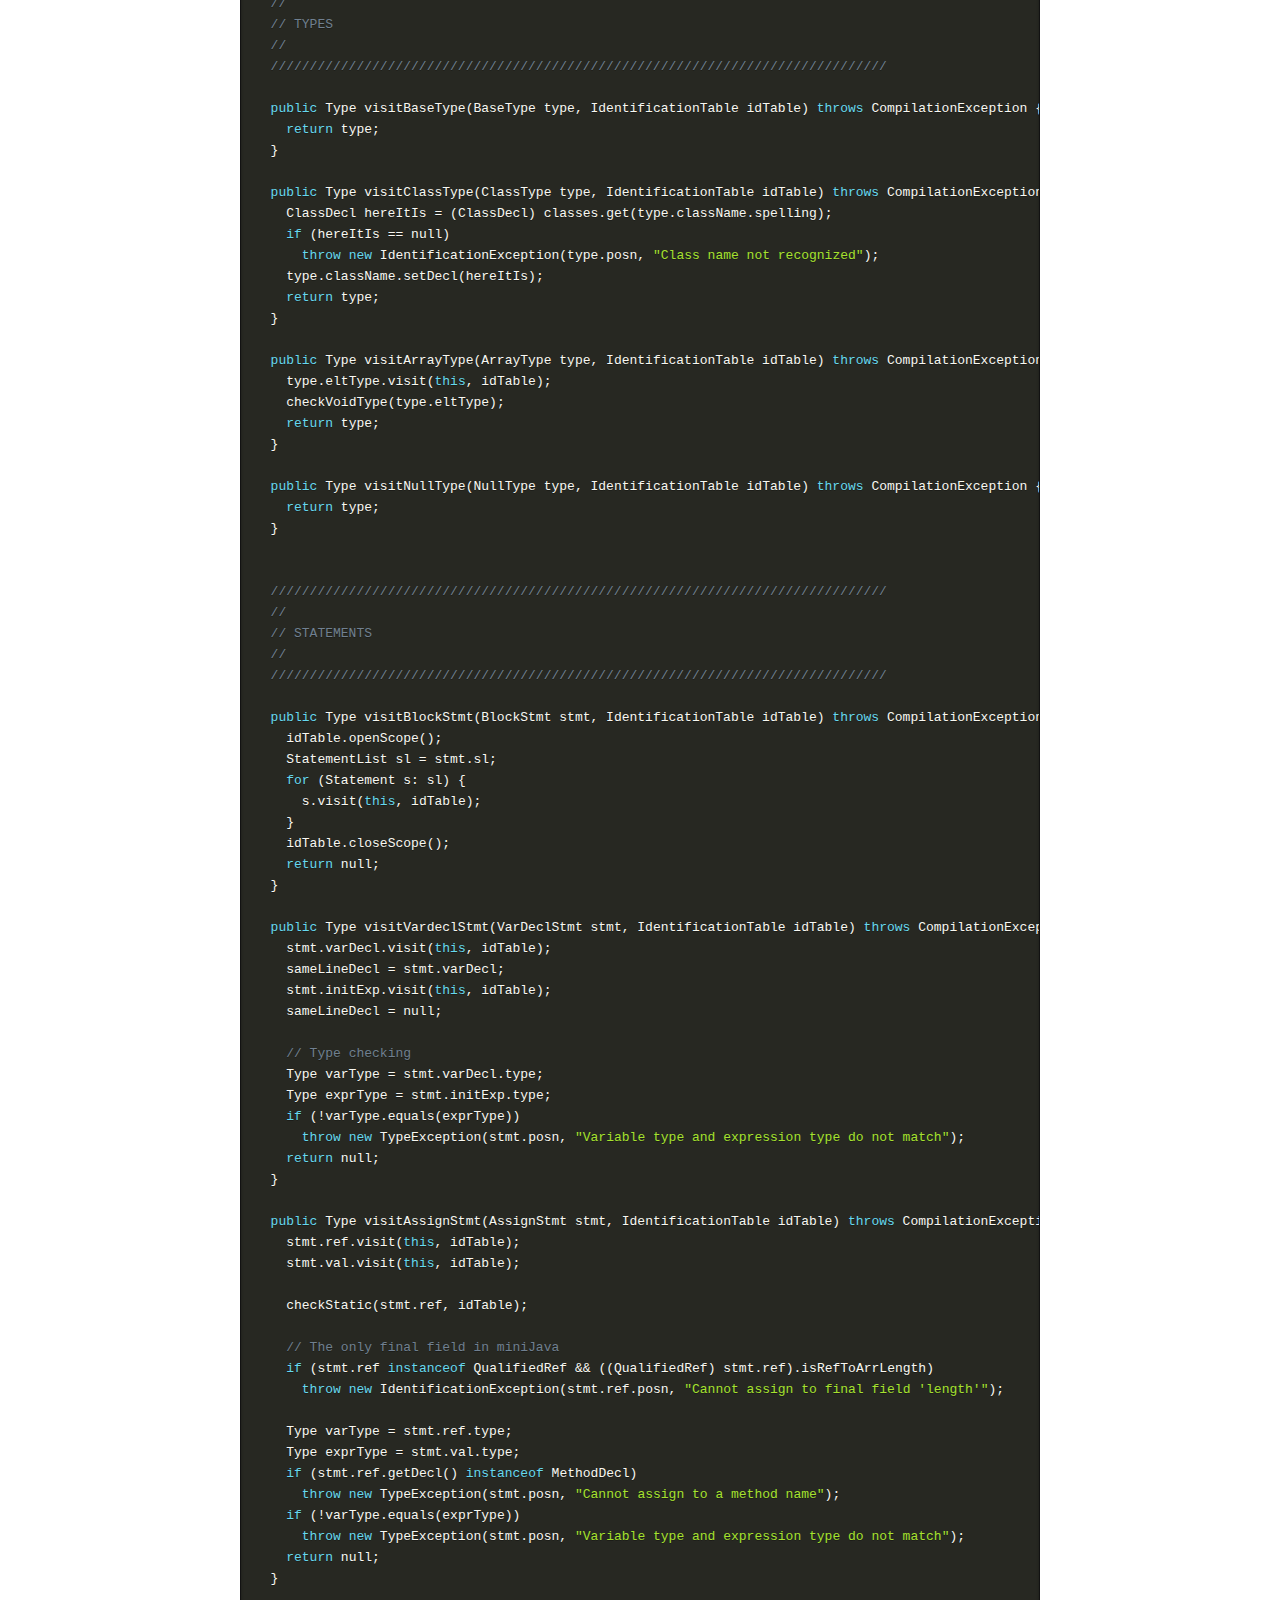
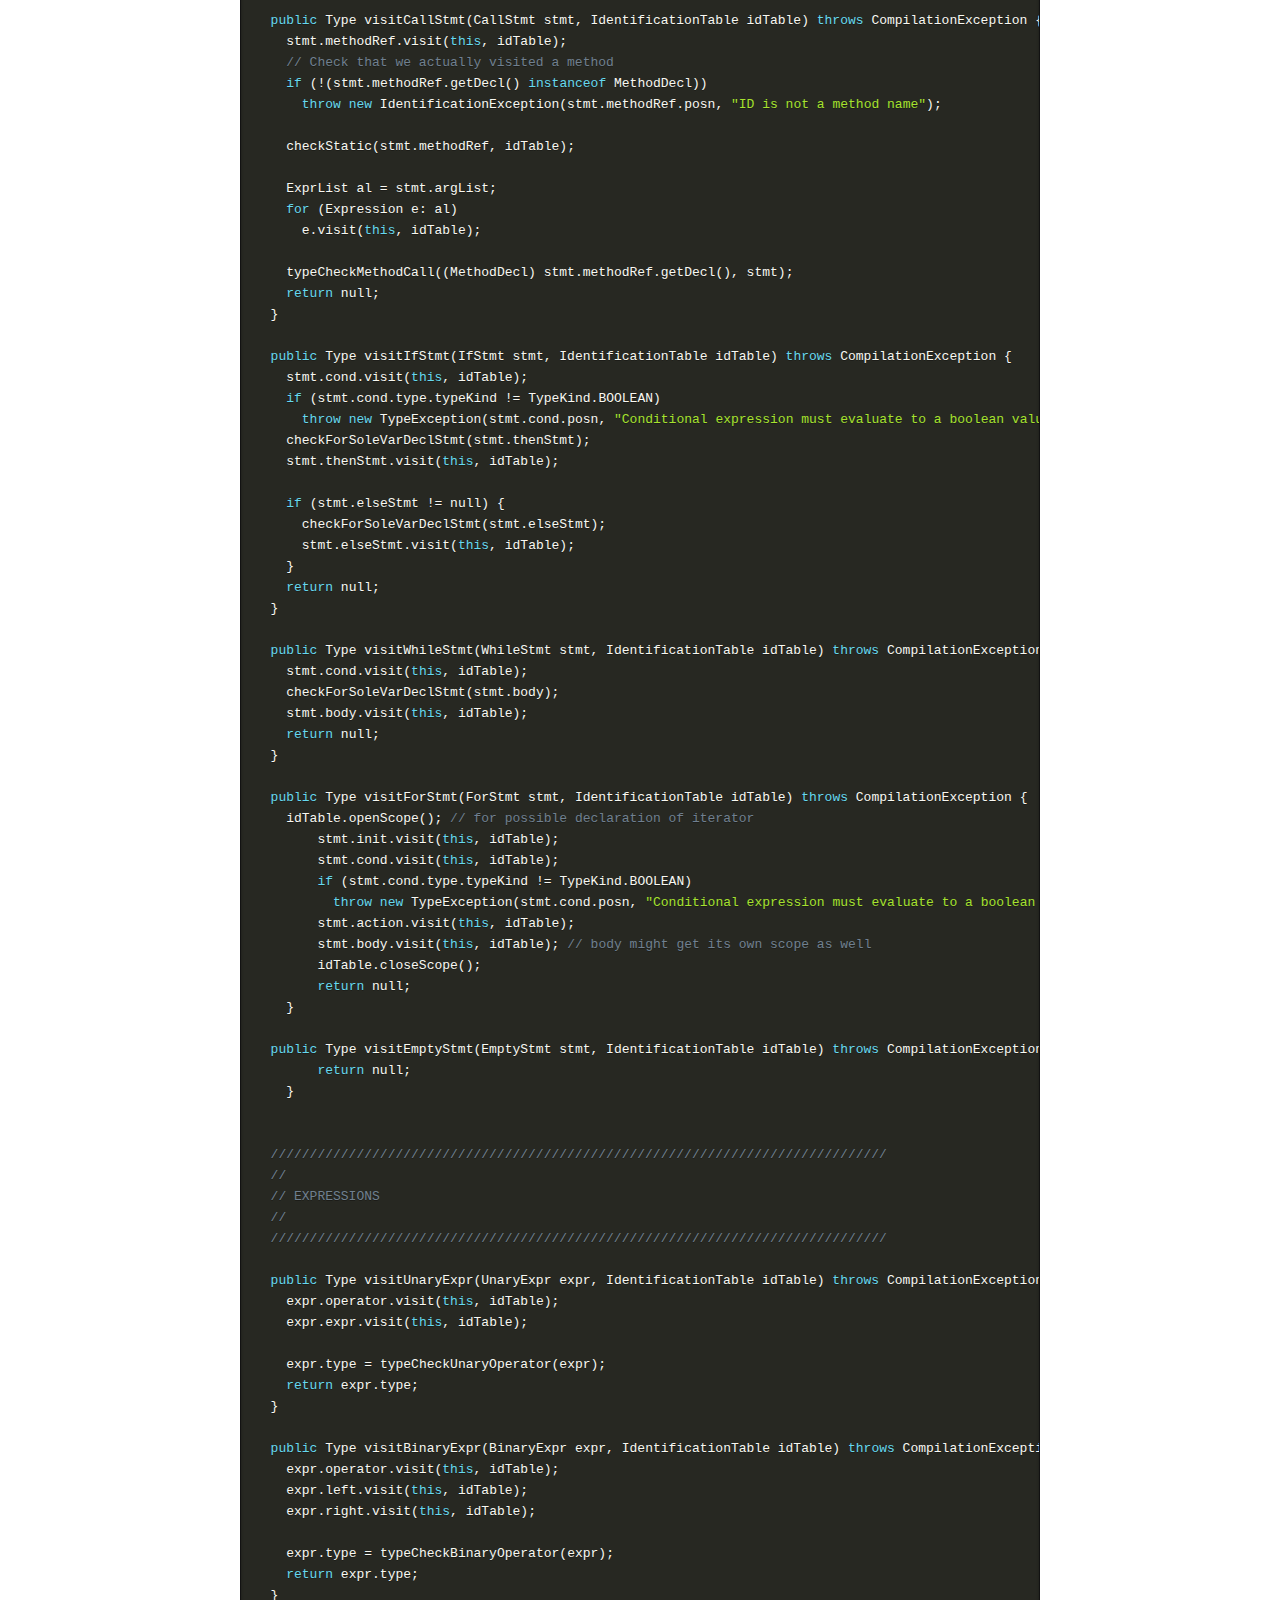
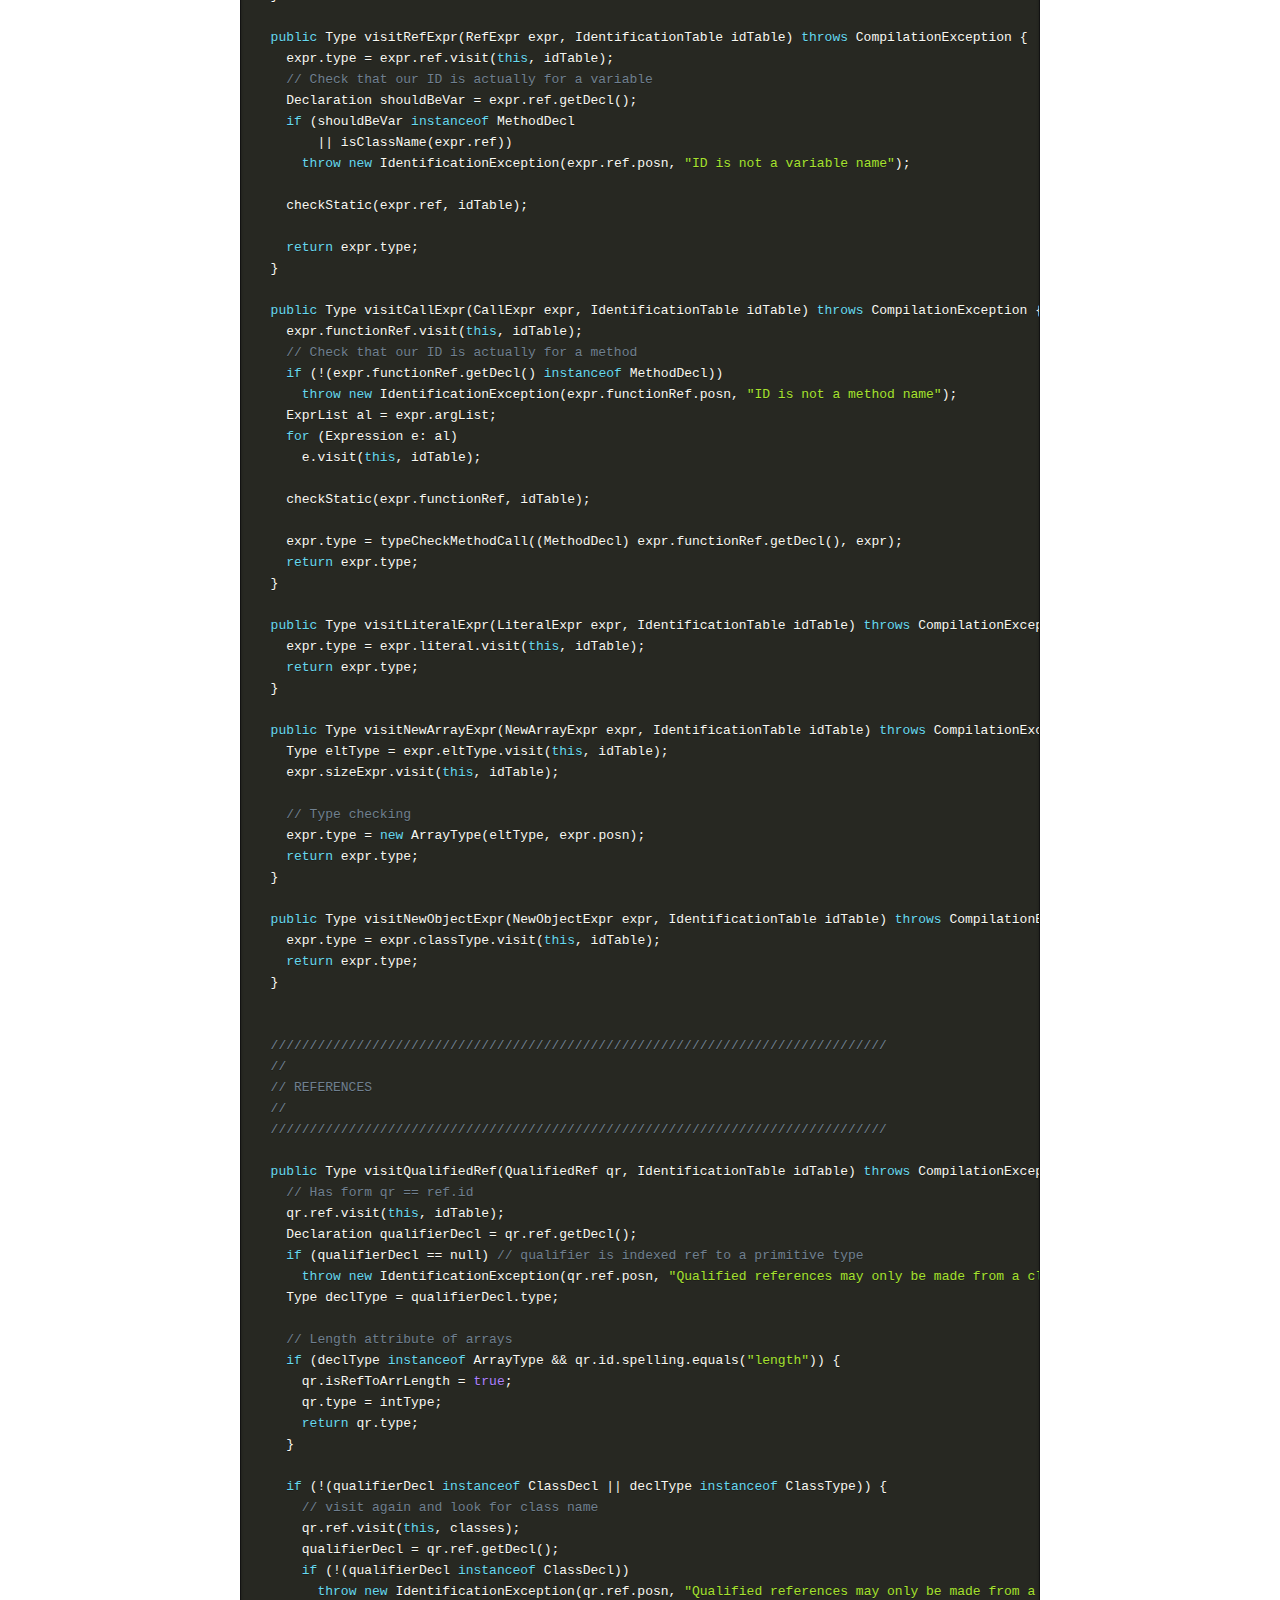
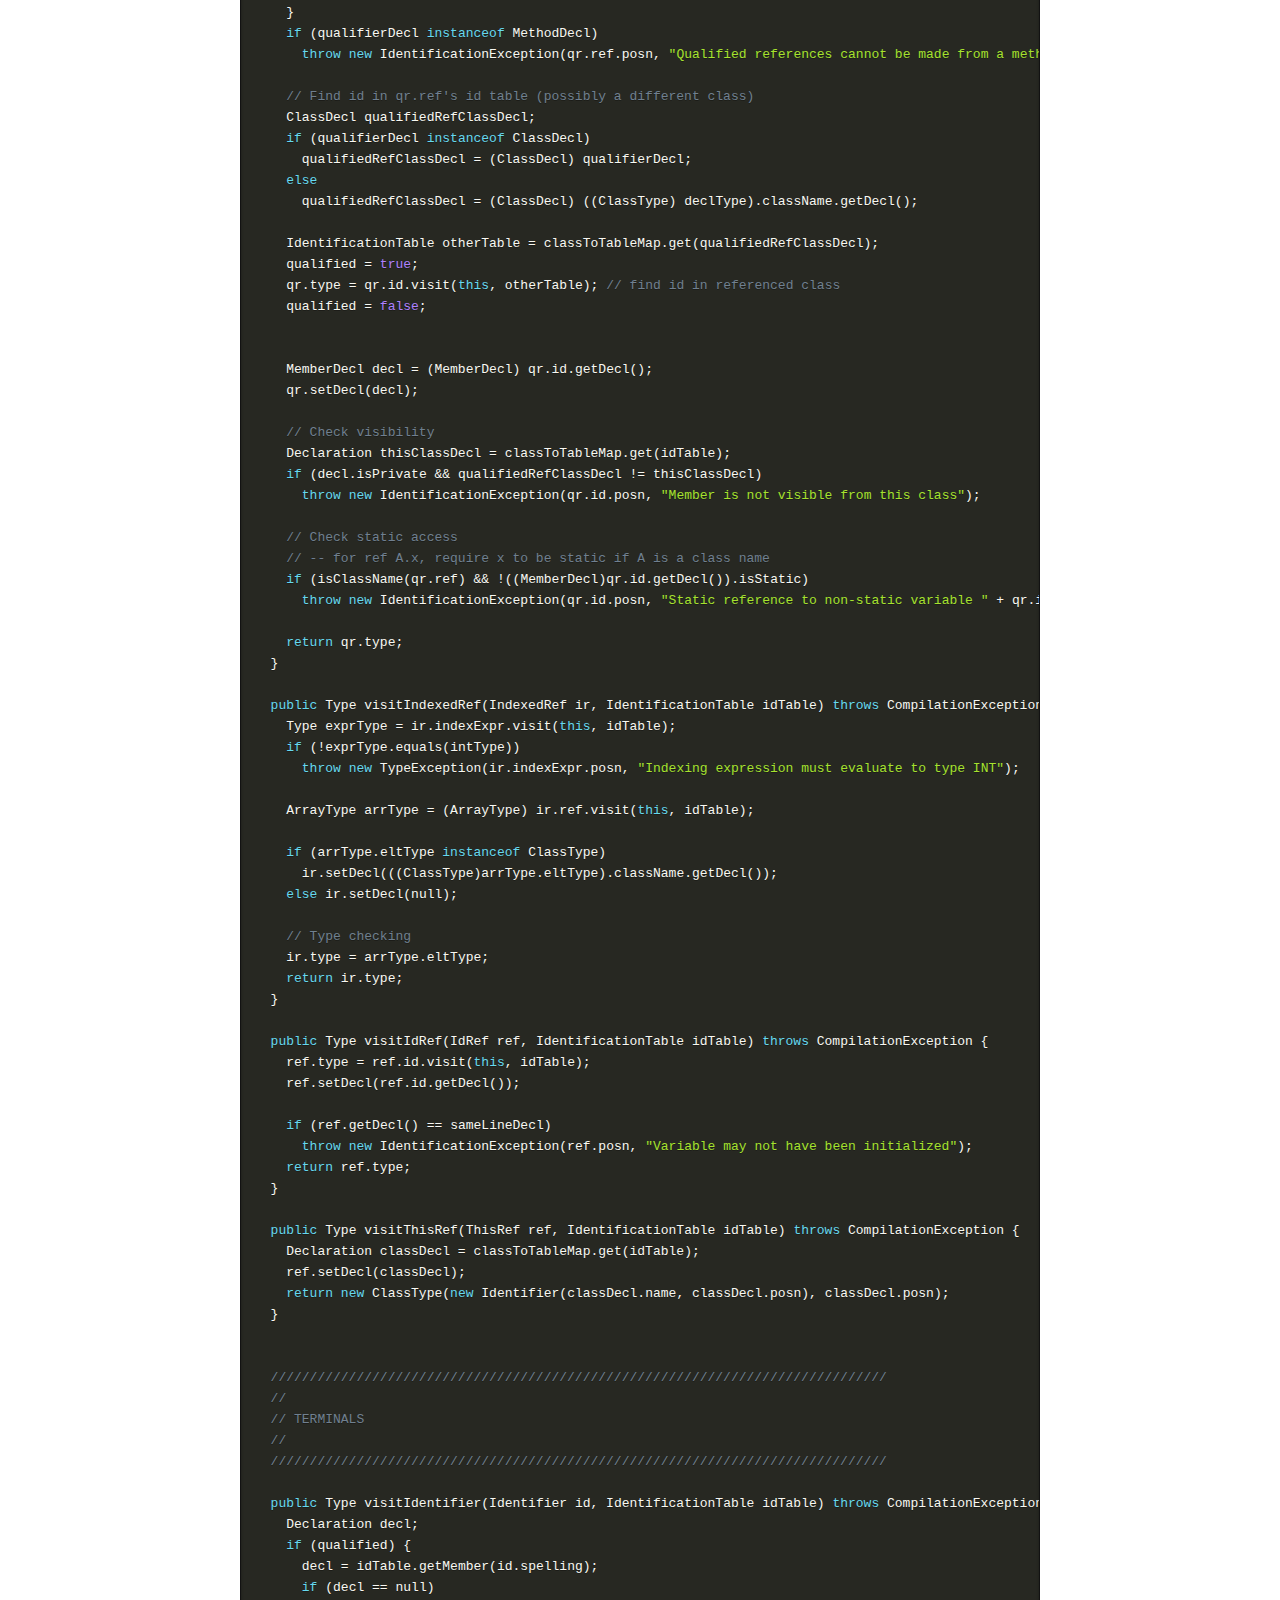
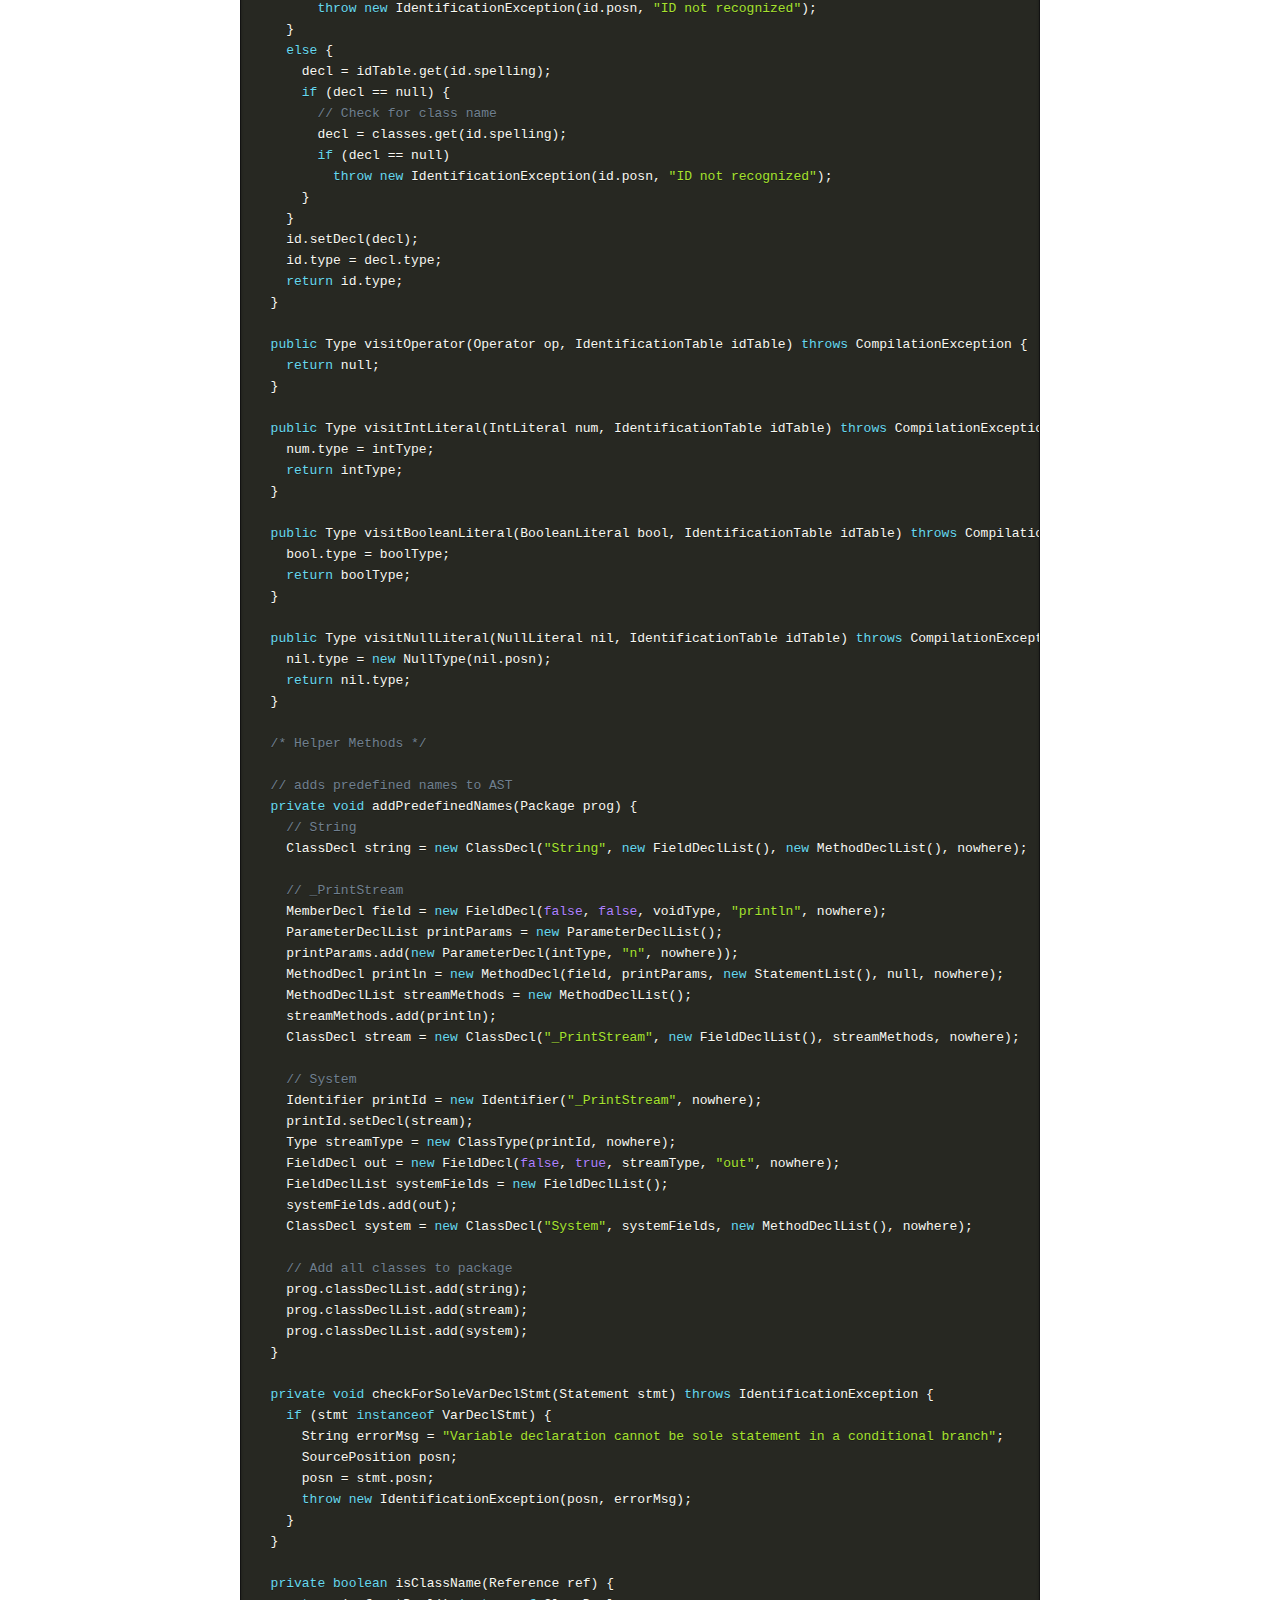
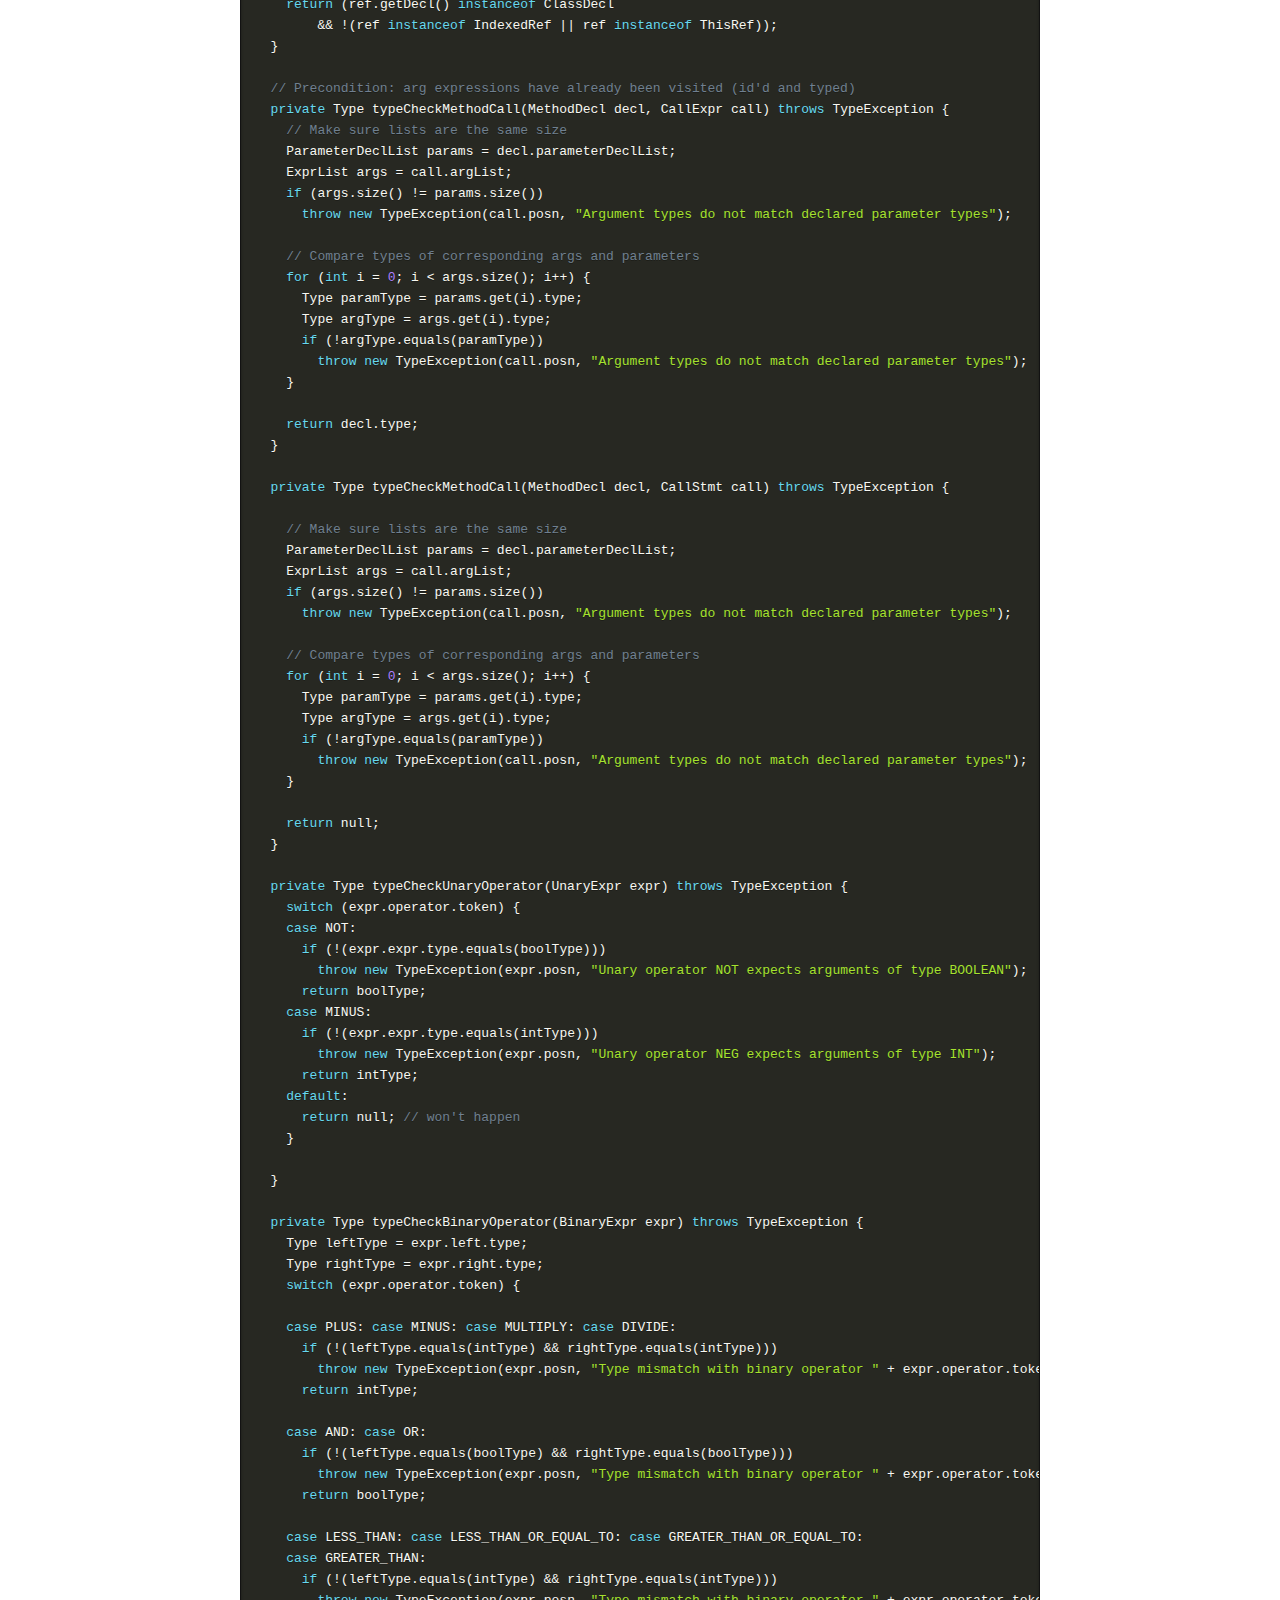
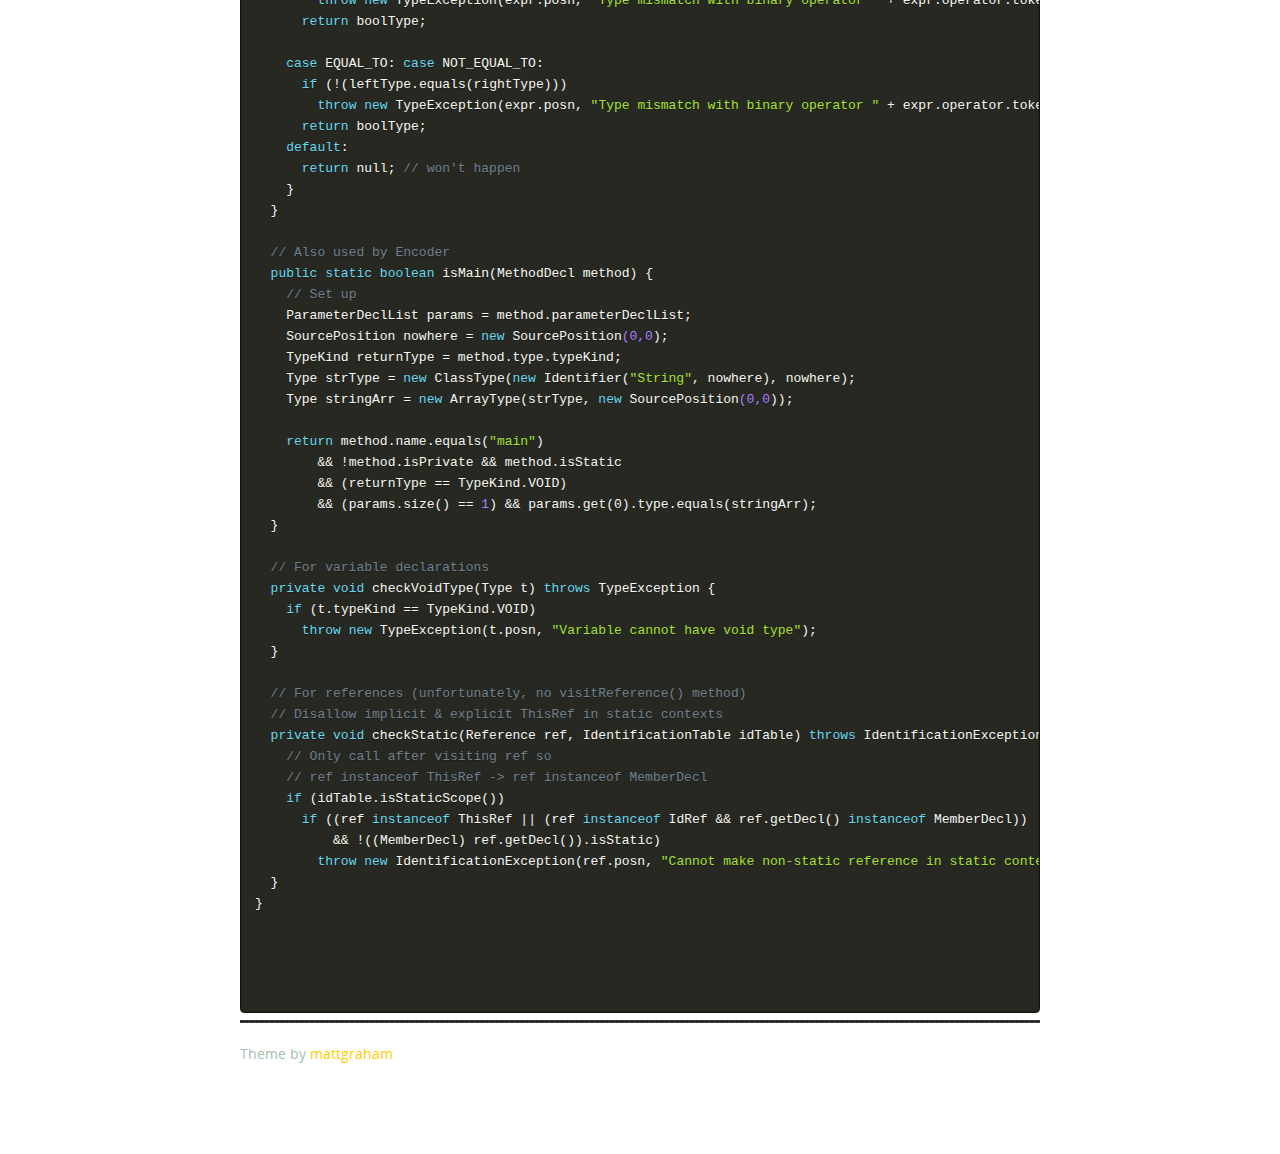
<file: visitor.html>
<!doctype html>
<html>
  <head>
    <meta charset="utf-8">
    <meta http-equiv="X-UA-Compatible" content="chrome=1">
    <title>Brian's Portfolio</title>
    <link rel="stylesheet" href="stylesheets/styles.css">
    <link rel="stylesheet" href="stylesheets/prism.css"
    <script src="https://ajax.googleapis.com/ajax/libs/jquery/1.7.1/jquery.min.js"></script>
    <script src="javascripts/prism.js"></script>
    <script src="javascripts/respond.js"></script>
    <!--[if lt IE 9]>
      <script src="//html5shiv.googlecode.com/svn/trunk/html5.js"></script>
    <![endif]-->
    <!--[if lt IE 8]>
    <link rel="stylesheet" href="stylesheets/ie.css">
    <![endif]-->
    <meta name="viewport" content="width=device-width, initial-scale=1, user-scalable=no">

  </head>
  <body>
      <div id="header">
        <nav><ul>
          <li><a href="/index.html">Home</a></li>
          <li><a href="/medcosts.html">MedCosts</a></li>
          <li><a href="/compiler.html">miniJava Compiler</a></li>
          <li><a href="/mips.html">MIPS CPU</a></li>
        </ul></nav>
      </div><!-- end header -->

    <div class="wrapper">

      <section>
        <div id="title">
          <h1>miniJava Compiler</h1>
          <p><a href="http://www.cambridge.org/us/features/052182060X/">miniJava</a> is a subset of Java simplified for instruction in compiler design. &nbsp;It is simple enough for a student to write a fully functional compiler over the course of a semester, but retains most of Java's procedural syntax and its basic object-oriented functionality. &nbsp;My implementation went beyond the basic miniJava specification, implementing all of Java's scoping rules, 'for' loops, and access modifiers for fields and methods.</p>
          <p>The miniJava compiler was written in full Java.</p>
          <hr>
        </div>
        <div>
          <!-- Description -->
          <h5>Samples:</h5>
          <ol>
            <li><a href="/compiler.html">Top Module</a></li>
            <li><a href="/parser.html">Syntactic Analysis</a></li>
            <li>Contextual Analysis</li>
          </ol>
          <pre>
            <code class="language-java">
package mjava.context;

import mjava.CompilationException;
import mjava.ast.*;
import mjava.ast.Package;
import mjava.syntax.SourcePosition;

import java.util.Queue;
import java.util.LinkedList;


/** Performs identification and type checking in one pass.  
 *  Algorithm:
 *    Traverses the Abstract Syntax Tree (AST) using the 'Visitor' design pattern.
 *
 *    Since the names of all classes and their public fields and methods 
 *    need to be visible throughout, perform a hybrid graph search: 
 *    BFS over the classes and their members, and then DFS the method bodies. 
 *
 *    Uses two special data structures:
 *      TwoWayMap: for all key-value pairs (k,v) in the map, (v,k) is also a key-value pair.
 *      IdentificationTable: tracks names and scope in the program.
 *                           implemented as a list (for scope) of maps (for names). 
 */
public class ContextualAnalysisVisitor implements Visitor<IdentificationTable, Type> {
  
  Queue<Declaration> bfsQueue;
  Queue<MethodWrapper> methodBodies;
  // each class gets its own id table for members
  // Map used to retrieve correct table when a member comes out of bfsQueue
  TwoWayMap classToTableMap;
  IdentificationTable classes;  // needs to be globally visible
  VarDecl sameLineDecl = null;  // used to avoid int x = x; etc.
  boolean qualified = false;  // used to reference shadowed instance variables w/ qualified ref
  
  // Used for type checking
  static SourcePosition nowhere = new SourcePosition(0, 0);
  static Type boolType = new BaseType(TypeKind.BOOLEAN, nowhere);
  static Type intType = new BaseType(TypeKind.INT, nowhere);
  static Type voidType = new BaseType(TypeKind.VOID, nowhere);
  
  /** Initiates the tree traversal.  */
  public void identifyAndTypeCheck(AST ast) throws CompilationException {
    classes = new ListOfMaps();
    ast.visit(this, classes);
  }   

  ///////////////////////////////////////////////////////////////////////////////
  //
  // PACKAGE
  //
  /////////////////////////////////////////////////////////////////////////////// 

  public Type visitPackage(Package prog, IdentificationTable idTable) throws CompilationException {
    
    classToTableMap = new TwoWayMap();
    addPredefinedNames(prog);
    
    // Breadth-first search of class decls and their members
    bfsQueue = new LinkedList<Declaration>();
    methodBodies = new LinkedList<MethodWrapper>();
    
    // each class adds members to bfsQueue and memberTables
    for (ClassDecl c: prog.classDeclList)
      c.visit(this, idTable); 
    
    // BFS over class members
    while (!bfsQueue.isEmpty()) {
      Declaration decl = bfsQueue.poll();
      idTable = classToTableMap.get(decl);
      decl.visit(this, idTable);
    }
    
    // methodBodies has been filled by the BFS
    // Each method body is DFS'd
    int numberMains = 0;
    while (!methodBodies.isEmpty()) {
      MethodWrapper method = methodBodies.poll();
      idTable = classToTableMap.get(method.header);
      
      if (method.header.isStatic)
        idTable.openStaticScope();
      else
        idTable.openScope();
      
      for (ParameterDecl p : method.parameters)
        p.visit(this, idTable);
      for (Statement s : method.statements)
        s.visit(this, idTable);
      if (method.returnExpression != null)
        method.returnExpression.visit(this, idTable);
      
      if (method.header.isStatic)
        idTable.closeStaticScope();
      else
        idTable.closeScope();
      
      // Type checking
      Type expectedReturnType = method.header.type;
      if (expectedReturnType.typeKind == TypeKind.VOID) {
        if (method.returnExpression != null)
          throw new TypeException(method.returnExpression.posn, "Void method cannot have a return statement");
      }
      else if (method.returnExpression == null)
        throw new TypeException(method.header.posn, "Non-void method must have a return statement");
      else {
        Type actualReturnType = method.returnExpression.type;
        if (!expectedReturnType.equals(actualReturnType))
          throw new TypeException(method.returnExpression.posn, "Must return type " + expectedReturnType.typeKind);
      }
      
      // Exactly one main method
      if (isMain(method.header))
        numberMains++;
    }
    
    if (numberMains == 0) 
      throw new TypeException(prog.posn, "No public main method found");
    else if (numberMains > 1)
      throw new TypeException(prog.posn, "Multiple main methods found");
    
    return null;
  }


  ///////////////////////////////////////////////////////////////////////////////
  //
  // DECLARATIONS
  //
  ///////////////////////////////////////////////////////////////////////////////

  public Type visitClassDecl(ClassDecl clas, IdentificationTable idTable) throws CompilationException {
    
    if (classes.containsKey(clas.name))
      throw new IdentificationException(clas.posn, "Cannot have duplicate class names");
    idTable.put(clas.name, clas);
    IdentificationTable classMembers = new ListOfMaps();
    classToTableMap.put(clas, classMembers);
    classToTableMap.put(classMembers, clas);
    
    for (FieldDecl f: clas.fieldDeclList) {
      bfsQueue.add(f);
      classToTableMap.put(f, classMembers);
    }
    for (MethodDecl m: clas.methodDeclList) {
      bfsQueue.add(m);
      classToTableMap.put(m, classMembers);
    }
    return null;
  }

  public Type visitFieldDecl(FieldDecl f, IdentificationTable idTable) throws CompilationException {
    f.type.visit(this, idTable);
    checkVoidType(f.type);
    // Cannot hide other member names
    if (idTable.get(f.name) instanceof FieldDecl || idTable.get(f.name) instanceof MethodDecl)
      throw new IdentificationException(f.posn, "Cannot hide other member names in the same class");
    idTable.put(f.name, f);
    return null;
  }

  public Type visitMethodDecl(MethodDecl m, IdentificationTable idTable) throws CompilationException {

    m.type.visit(this, idTable);
    if (idTable.get(m.name) instanceof FieldDecl || idTable.get(m.name) instanceof MethodDecl)
      throw new IdentificationException(m.posn, "Cannot hide other member names in the same class");
    idTable.put(m.name, m);
    
    // end of BFS!! We have identified the method header
    // Wrap the parameters and statements into a method body and put in queue
    
    ParameterDeclList pdl = m.parameterDeclList;
    StatementList sl = m.statementList;
    Expression returnExp = m.returnExp;
    methodBodies.add(new MethodWrapper(m, pdl, sl, returnExp));
    
    return null;
  }

  public Type visitParameterDecl(ParameterDecl pd, IdentificationTable idTable) throws CompilationException {
    pd.type.visit(this, idTable);
    checkVoidType(pd.type);
    // Check to make sure a parameter with the same name does not exist
    if (idTable.get(pd.name) instanceof ParameterDecl)
      throw new IdentificationException(pd.posn, "Duplicate parameter " + pd.name);
    idTable.put(pd.name, pd);
    return null;
  } 

  public Type visitVarDecl(VarDecl vd, IdentificationTable idTable) throws CompilationException {
    vd.type.visit(this, idTable);
    checkVoidType(vd.type);
    if (idTable.get(vd.name) instanceof ParameterDecl)
      throw new IdentificationException(vd.posn, "Cannot hide parameter name");
    else if (idTable.get(vd.name) instanceof VarDecl)
      throw new IdentificationException(vd.posn, "Cannot hide another local variable");
    idTable.put(vd.name, vd);
    return null;
  }

  ///////////////////////////////////////////////////////////////////////////////
  //
  // TYPES
  //
  ///////////////////////////////////////////////////////////////////////////////

  public Type visitBaseType(BaseType type, IdentificationTable idTable) throws CompilationException {
    return type;
  }

  public Type visitClassType(ClassType type, IdentificationTable idTable) throws CompilationException {
    ClassDecl hereItIs = (ClassDecl) classes.get(type.className.spelling);
    if (hereItIs == null)
      throw new IdentificationException(type.posn, "Class name not recognized");
    type.className.setDecl(hereItIs); 
    return type;
  }

  public Type visitArrayType(ArrayType type, IdentificationTable idTable) throws CompilationException {
    type.eltType.visit(this, idTable);
    checkVoidType(type.eltType);
    return type;
  }
  
  public Type visitNullType(NullType type, IdentificationTable idTable) throws CompilationException {
    return type;
  }


  ///////////////////////////////////////////////////////////////////////////////
  //
  // STATEMENTS
  //
  ///////////////////////////////////////////////////////////////////////////////

  public Type visitBlockStmt(BlockStmt stmt, IdentificationTable idTable) throws CompilationException {
    idTable.openScope();
    StatementList sl = stmt.sl;
    for (Statement s: sl) {
      s.visit(this, idTable);
    }
    idTable.closeScope();
    return null;
  }

  public Type visitVardeclStmt(VarDeclStmt stmt, IdentificationTable idTable) throws CompilationException {
    stmt.varDecl.visit(this, idTable);
    sameLineDecl = stmt.varDecl;
    stmt.initExp.visit(this, idTable);
    sameLineDecl = null;
    
    // Type checking
    Type varType = stmt.varDecl.type;
    Type exprType = stmt.initExp.type;
    if (!varType.equals(exprType))
      throw new TypeException(stmt.posn, "Variable type and expression type do not match");
    return null;
  }

  public Type visitAssignStmt(AssignStmt stmt, IdentificationTable idTable) throws CompilationException {
    stmt.ref.visit(this, idTable);
    stmt.val.visit(this, idTable);
    
    checkStatic(stmt.ref, idTable);
    
    // The only final field in miniJava
    if (stmt.ref instanceof QualifiedRef && ((QualifiedRef) stmt.ref).isRefToArrLength)
      throw new IdentificationException(stmt.ref.posn, "Cannot assign to final field 'length'");
    
    Type varType = stmt.ref.type;
    Type exprType = stmt.val.type;
    if (stmt.ref.getDecl() instanceof MethodDecl)
      throw new TypeException(stmt.posn, "Cannot assign to a method name");
    if (!varType.equals(exprType))
      throw new TypeException(stmt.posn, "Variable type and expression type do not match");
    return null;
  }

  public Type visitCallStmt(CallStmt stmt, IdentificationTable idTable) throws CompilationException {
    stmt.methodRef.visit(this, idTable);
    // Check that we actually visited a method
    if (!(stmt.methodRef.getDecl() instanceof MethodDecl))
      throw new IdentificationException(stmt.methodRef.posn, "ID is not a method name");
    
    checkStatic(stmt.methodRef, idTable);
    
    ExprList al = stmt.argList;
    for (Expression e: al)
      e.visit(this, idTable);
    
    typeCheckMethodCall((MethodDecl) stmt.methodRef.getDecl(), stmt);
    return null;
  }

  public Type visitIfStmt(IfStmt stmt, IdentificationTable idTable) throws CompilationException {
    stmt.cond.visit(this, idTable);
    if (stmt.cond.type.typeKind != TypeKind.BOOLEAN)
      throw new TypeException(stmt.cond.posn, "Conditional expression must evaluate to a boolean value");
    checkForSoleVarDeclStmt(stmt.thenStmt);
    stmt.thenStmt.visit(this, idTable);
    
    if (stmt.elseStmt != null) {
      checkForSoleVarDeclStmt(stmt.elseStmt);
      stmt.elseStmt.visit(this, idTable);
    }
    return null;
  }

  public Type visitWhileStmt(WhileStmt stmt, IdentificationTable idTable) throws CompilationException {
    stmt.cond.visit(this, idTable);
    checkForSoleVarDeclStmt(stmt.body);
    stmt.body.visit(this, idTable);
    return null;
  }
  
  public Type visitForStmt(ForStmt stmt, IdentificationTable idTable) throws CompilationException {
    idTable.openScope(); // for possible declaration of iterator
        stmt.init.visit(this, idTable);
        stmt.cond.visit(this, idTable);
        if (stmt.cond.type.typeKind != TypeKind.BOOLEAN)
          throw new TypeException(stmt.cond.posn, "Conditional expression must evaluate to a boolean value");
        stmt.action.visit(this, idTable);
        stmt.body.visit(this, idTable); // body might get its own scope as well
        idTable.closeScope();
        return null;
    }
  
  public Type visitEmptyStmt(EmptyStmt stmt, IdentificationTable idTable) throws CompilationException {
        return null;
    }


  ///////////////////////////////////////////////////////////////////////////////
  //
  // EXPRESSIONS
  //
  ///////////////////////////////////////////////////////////////////////////////

  public Type visitUnaryExpr(UnaryExpr expr, IdentificationTable idTable) throws CompilationException {
    expr.operator.visit(this, idTable);
    expr.expr.visit(this, idTable);
    
    expr.type = typeCheckUnaryOperator(expr);
    return expr.type;
  }

  public Type visitBinaryExpr(BinaryExpr expr, IdentificationTable idTable) throws CompilationException {
    expr.operator.visit(this, idTable);
    expr.left.visit(this, idTable);
    expr.right.visit(this, idTable);
    
    expr.type = typeCheckBinaryOperator(expr);
    return expr.type;
  }

  public Type visitRefExpr(RefExpr expr, IdentificationTable idTable) throws CompilationException {
    expr.type = expr.ref.visit(this, idTable);
    // Check that our ID is actually for a variable
    Declaration shouldBeVar = expr.ref.getDecl();
    if (shouldBeVar instanceof MethodDecl 
        || isClassName(expr.ref))
      throw new IdentificationException(expr.ref.posn, "ID is not a variable name");
    
    checkStatic(expr.ref, idTable);
    
    return expr.type;
  }

  public Type visitCallExpr(CallExpr expr, IdentificationTable idTable) throws CompilationException {
    expr.functionRef.visit(this, idTable);
    // Check that our ID is actually for a method
    if (!(expr.functionRef.getDecl() instanceof MethodDecl))
      throw new IdentificationException(expr.functionRef.posn, "ID is not a method name");
    ExprList al = expr.argList;
    for (Expression e: al)
      e.visit(this, idTable);
    
    checkStatic(expr.functionRef, idTable);
    
    expr.type = typeCheckMethodCall((MethodDecl) expr.functionRef.getDecl(), expr);
    return expr.type;
  }

  public Type visitLiteralExpr(LiteralExpr expr, IdentificationTable idTable) throws CompilationException {
    expr.type = expr.literal.visit(this, idTable);
    return expr.type;
  }

  public Type visitNewArrayExpr(NewArrayExpr expr, IdentificationTable idTable) throws CompilationException {
    Type eltType = expr.eltType.visit(this, idTable);
    expr.sizeExpr.visit(this, idTable);
    
    // Type checking
    expr.type = new ArrayType(eltType, expr.posn);
    return expr.type;
  }

  public Type visitNewObjectExpr(NewObjectExpr expr, IdentificationTable idTable) throws CompilationException {
    expr.type = expr.classType.visit(this, idTable);
    return expr.type;
  }


  ///////////////////////////////////////////////////////////////////////////////
  //
  // REFERENCES
  //
  ///////////////////////////////////////////////////////////////////////////////

  public Type visitQualifiedRef(QualifiedRef qr, IdentificationTable idTable) throws CompilationException {
    // Has form qr == ref.id
    qr.ref.visit(this, idTable);
    Declaration qualifierDecl = qr.ref.getDecl();
    if (qualifierDecl == null) // qualifier is indexed ref to a primitive type
      throw new IdentificationException(qr.ref.posn, "Qualified references may only be made from a class type");
    Type declType = qualifierDecl.type;
    
    // Length attribute of arrays
    if (declType instanceof ArrayType && qr.id.spelling.equals("length")) {
      qr.isRefToArrLength = true;
      qr.type = intType;
      return qr.type;
    }
    
    if (!(qualifierDecl instanceof ClassDecl || declType instanceof ClassType)) {
      // visit again and look for class name
      qr.ref.visit(this, classes);
      qualifierDecl = qr.ref.getDecl();
      if (!(qualifierDecl instanceof ClassDecl))
        throw new IdentificationException(qr.ref.posn, "Qualified references may only be made from a class type");
    }
    if (qualifierDecl instanceof MethodDecl)
      throw new IdentificationException(qr.ref.posn, "Qualified references cannot be made from a method");
    
    // Find id in qr.ref's id table (possibly a different class)
    ClassDecl qualifiedRefClassDecl;
    if (qualifierDecl instanceof ClassDecl)
      qualifiedRefClassDecl = (ClassDecl) qualifierDecl;
    else
      qualifiedRefClassDecl = (ClassDecl) ((ClassType) declType).className.getDecl();
    
    IdentificationTable otherTable = classToTableMap.get(qualifiedRefClassDecl);
    qualified = true;
    qr.type = qr.id.visit(this, otherTable); // find id in referenced class
    qualified = false;
     
    
    MemberDecl decl = (MemberDecl) qr.id.getDecl(); 
    qr.setDecl(decl);

    // Check visibility
    Declaration thisClassDecl = classToTableMap.get(idTable);
    if (decl.isPrivate && qualifiedRefClassDecl != thisClassDecl)
      throw new IdentificationException(qr.id.posn, "Member is not visible from this class");
    
    // Check static access 
    // -- for ref A.x, require x to be static if A is a class name
    if (isClassName(qr.ref) && !((MemberDecl)qr.id.getDecl()).isStatic)
      throw new IdentificationException(qr.id.posn, "Static reference to non-static variable " + qr.id.spelling);
    
    return qr.type;
  }

  public Type visitIndexedRef(IndexedRef ir, IdentificationTable idTable) throws CompilationException {
    Type exprType = ir.indexExpr.visit(this, idTable);
    if (!exprType.equals(intType))
      throw new TypeException(ir.indexExpr.posn, "Indexing expression must evaluate to type INT");
    
    ArrayType arrType = (ArrayType) ir.ref.visit(this, idTable);

    if (arrType.eltType instanceof ClassType) 
      ir.setDecl(((ClassType)arrType.eltType).className.getDecl());
    else ir.setDecl(null);
    
    // Type checking
    ir.type = arrType.eltType;
    return ir.type;
  }

  public Type visitIdRef(IdRef ref, IdentificationTable idTable) throws CompilationException {
    ref.type = ref.id.visit(this, idTable);
    ref.setDecl(ref.id.getDecl());

    if (ref.getDecl() == sameLineDecl)
      throw new IdentificationException(ref.posn, "Variable may not have been initialized");
    return ref.type;
  }

  public Type visitThisRef(ThisRef ref, IdentificationTable idTable) throws CompilationException {
    Declaration classDecl = classToTableMap.get(idTable);
    ref.setDecl(classDecl);
    return new ClassType(new Identifier(classDecl.name, classDecl.posn), classDecl.posn);
  }


  ///////////////////////////////////////////////////////////////////////////////
  //
  // TERMINALS
  //
  ///////////////////////////////////////////////////////////////////////////////

  public Type visitIdentifier(Identifier id, IdentificationTable idTable) throws CompilationException {
    Declaration decl;
    if (qualified) {
      decl = idTable.getMember(id.spelling);
      if (decl == null)
        throw new IdentificationException(id.posn, "ID not recognized");
    }
    else {  
      decl = idTable.get(id.spelling);
      if (decl == null) {
        // Check for class name
        decl = classes.get(id.spelling);
        if (decl == null)
          throw new IdentificationException(id.posn, "ID not recognized");
      }
    }
    id.setDecl(decl);
    id.type = decl.type;
    return id.type;
  }

  public Type visitOperator(Operator op, IdentificationTable idTable) throws CompilationException {
    return null;
  }

  public Type visitIntLiteral(IntLiteral num, IdentificationTable idTable) throws CompilationException {
    num.type = intType;
    return intType;
  }

  public Type visitBooleanLiteral(BooleanLiteral bool, IdentificationTable idTable) throws CompilationException {
    bool.type = boolType;
    return boolType;
  }
  
  public Type visitNullLiteral(NullLiteral nil, IdentificationTable idTable) throws CompilationException {
    nil.type = new NullType(nil.posn);
    return nil.type;
  }
  
  /* Helper Methods */
  
  // adds predefined names to AST
  private void addPredefinedNames(Package prog) {   
    // String
    ClassDecl string = new ClassDecl("String", new FieldDeclList(), new MethodDeclList(), nowhere);
    
    // _PrintStream
    MemberDecl field = new FieldDecl(false, false, voidType, "println", nowhere);
    ParameterDeclList printParams = new ParameterDeclList();
    printParams.add(new ParameterDecl(intType, "n", nowhere));
    MethodDecl println = new MethodDecl(field, printParams, new StatementList(), null, nowhere);
    MethodDeclList streamMethods = new MethodDeclList();
    streamMethods.add(println);
    ClassDecl stream = new ClassDecl("_PrintStream", new FieldDeclList(), streamMethods, nowhere);
    
    // System
    Identifier printId = new Identifier("_PrintStream", nowhere);
    printId.setDecl(stream);
    Type streamType = new ClassType(printId, nowhere);
    FieldDecl out = new FieldDecl(false, true, streamType, "out", nowhere);
    FieldDeclList systemFields = new FieldDeclList();
    systemFields.add(out);
    ClassDecl system = new ClassDecl("System", systemFields, new MethodDeclList(), nowhere);
    
    // Add all classes to package
    prog.classDeclList.add(string);
    prog.classDeclList.add(stream);
    prog.classDeclList.add(system);
  }
  
  private void checkForSoleVarDeclStmt(Statement stmt) throws IdentificationException {
    if (stmt instanceof VarDeclStmt) {
      String errorMsg = "Variable declaration cannot be sole statement in a conditional branch";
      SourcePosition posn;
      posn = stmt.posn;
      throw new IdentificationException(posn, errorMsg);
    }
  }
  
  private boolean isClassName(Reference ref) {
    return (ref.getDecl() instanceof ClassDecl 
        && !(ref instanceof IndexedRef || ref instanceof ThisRef));
  }
  
  // Precondition: arg expressions have already been visited (id'd and typed)
  private Type typeCheckMethodCall(MethodDecl decl, CallExpr call) throws TypeException {
    // Make sure lists are the same size
    ParameterDeclList params = decl.parameterDeclList;
    ExprList args = call.argList;
    if (args.size() != params.size())
      throw new TypeException(call.posn, "Argument types do not match declared parameter types");

    // Compare types of corresponding args and parameters
    for (int i = 0; i < args.size(); i++) {
      Type paramType = params.get(i).type;
      Type argType = args.get(i).type;
      if (!argType.equals(paramType))
        throw new TypeException(call.posn, "Argument types do not match declared parameter types");
    }
    
    return decl.type;
  }
  
  private Type typeCheckMethodCall(MethodDecl decl, CallStmt call) throws TypeException {
    
    // Make sure lists are the same size
    ParameterDeclList params = decl.parameterDeclList;
    ExprList args = call.argList;
    if (args.size() != params.size())
      throw new TypeException(call.posn, "Argument types do not match declared parameter types");

    // Compare types of corresponding args and parameters
    for (int i = 0; i < args.size(); i++) {
      Type paramType = params.get(i).type;
      Type argType = args.get(i).type;
      if (!argType.equals(paramType))
        throw new TypeException(call.posn, "Argument types do not match declared parameter types");
    }
    
    return null;
  }
  
  private Type typeCheckUnaryOperator(UnaryExpr expr) throws TypeException {
    switch (expr.operator.token) {
    case NOT:
      if (!(expr.expr.type.equals(boolType)))
        throw new TypeException(expr.posn, "Unary operator NOT expects arguments of type BOOLEAN");
      return boolType;
    case MINUS:
      if (!(expr.expr.type.equals(intType)))
        throw new TypeException(expr.posn, "Unary operator NEG expects arguments of type INT");
      return intType;
    default: 
      return null; // won't happen
    }
    
  }
  
  private Type typeCheckBinaryOperator(BinaryExpr expr) throws TypeException {
    Type leftType = expr.left.type;
    Type rightType = expr.right.type;
    switch (expr.operator.token) {

    case PLUS: case MINUS: case MULTIPLY: case DIVIDE: 
      if (!(leftType.equals(intType) && rightType.equals(intType)))
        throw new TypeException(expr.posn, "Type mismatch with binary operator " + expr.operator.token);
      return intType;

    case AND: case OR:
      if (!(leftType.equals(boolType) && rightType.equals(boolType)))
        throw new TypeException(expr.posn, "Type mismatch with binary operator " + expr.operator.token);
      return boolType;

    case LESS_THAN: case LESS_THAN_OR_EQUAL_TO: case GREATER_THAN_OR_EQUAL_TO:
    case GREATER_THAN:
      if (!(leftType.equals(intType) && rightType.equals(intType)))
        throw new TypeException(expr.posn, "Type mismatch with binary operator " + expr.operator.token);
      return boolType;

    case EQUAL_TO: case NOT_EQUAL_TO:
      if (!(leftType.equals(rightType)))
        throw new TypeException(expr.posn, "Type mismatch with binary operator " + expr.operator.token);
      return boolType;
    default:
      return null; // won't happen
    }
  }
  
  // Also used by Encoder
  public static boolean isMain(MethodDecl method) {
    // Set up
    ParameterDeclList params = method.parameterDeclList;
    SourcePosition nowhere = new SourcePosition(0,0);
    TypeKind returnType = method.type.typeKind;
    Type strType = new ClassType(new Identifier("String", nowhere), nowhere);
    Type stringArr = new ArrayType(strType, new SourcePosition(0,0));
    
    return method.name.equals("main") 
        && !method.isPrivate && method.isStatic
        && (returnType == TypeKind.VOID)
        && (params.size() == 1) && params.get(0).type.equals(stringArr);
  }
  
  // For variable declarations
  private void checkVoidType(Type t) throws TypeException {
    if (t.typeKind == TypeKind.VOID)
      throw new TypeException(t.posn, "Variable cannot have void type");
  }
  
  // For references (unfortunately, no visitReference() method)
  // Disallow implicit & explicit ThisRef in static contexts
  private void checkStatic(Reference ref, IdentificationTable idTable) throws IdentificationException {
    // Only call after visiting ref so 
    // ref instanceof ThisRef -> ref instanceof MemberDecl
    if (idTable.isStaticScope()) 
      if ((ref instanceof ThisRef || (ref instanceof IdRef && ref.getDecl() instanceof MemberDecl))
          && !((MemberDecl) ref.getDecl()).isStatic)
        throw new IdentificationException(ref.posn, "Cannot make non-static reference in static context"); 
  }
}


            </code>
          </pre>
        </div>
        <hr>
          <span class="credits right">Theme by <a href="https://twitter.com/michigangraham">mattgraham</a></span>
      </section>

    </div>
    <!--[if !IE]><script>fixScale(document);</script><![endif]-->
    
  </body>
</html>
</file>
<file: stylesheets/styles.css>
@font-face {
  font-family: 'OpenSansLight';
  src: url("../fonts/OpenSans-Light-webfont.eot");
  src: url("../fonts/OpenSans-Light-webfont.eot?#iefix") format("embedded-opentype"), url("../fonts/OpenSans-Light-webfont.woff") format("woff"), url("../fonts/OpenSans-Light-webfont.ttf") format("truetype"), url("../fonts/OpenSans-Light-webfont.svg#OpenSansLight") format("svg");
  font-weight: normal;
  font-style: normal;
}

@font-face {
  font-family: 'OpenSansLightItalic';
  src: url("../fonts/OpenSans-LightItalic-webfont.eot");
  src: url("../fonts/OpenSans-LightItalic-webfont.eot?#iefix") format("embedded-opentype"), url("../fonts/OpenSans-LightItalic-webfont.woff") format("woff"), url("../fonts/OpenSans-LightItalic-webfont.ttf") format("truetype"), url("../fonts/OpenSans-LightItalic-webfont.svg#OpenSansLightItalic") format("svg");
  font-weight: normal;
  font-style: normal;
}

@font-face {
  font-family: 'OpenSansRegular';
  src: url("../fonts/OpenSans-Regular-webfont.eot");
  src: url("../fonts/OpenSans-Regular-webfont.eot?#iefix") format("embedded-opentype"), url("../fonts/OpenSans-Regular-webfont.woff") format("woff"), url("../fonts/OpenSans-Regular-webfont.ttf") format("truetype"), url("../fonts/OpenSans-Regular-webfont.svg#OpenSansRegular") format("svg");
  font-weight: normal;
  font-style: normal;
  -webkit-font-smoothing: antialiased;
}

@font-face {
  font-family: 'OpenSansItalic';
  src: url("../fonts/OpenSans-Italic-webfont.eot");
  src: url("../fonts/OpenSans-Italic-webfont.eot?#iefix") format("embedded-opentype"), url("../fonts/OpenSans-Italic-webfont.woff") format("woff"), url("../fonts/OpenSans-Italic-webfont.ttf") format("truetype"), url("../fonts/OpenSans-Italic-webfont.svg#OpenSansItalic") format("svg");
  font-weight: normal;
  font-style: normal;
  -webkit-font-smoothing: antialiased;
}

@font-face {
  font-family: 'OpenSansSemibold';
  src: url("../fonts/OpenSans-Semibold-webfont.eot");
  src: url("../fonts/OpenSans-Semibold-webfont.eot?#iefix") format("embedded-opentype"), url("../fonts/OpenSans-Semibold-webfont.woff") format("woff"), url("../fonts/OpenSans-Semibold-webfont.ttf") format("truetype"), url("../fonts/OpenSans-Semibold-webfont.svg#OpenSansSemibold") format("svg");
  font-weight: normal;
  font-style: normal;
  -webkit-font-smoothing: antialiased;
}

@font-face {
  font-family: 'OpenSansSemiboldItalic';
  src: url("../fonts/OpenSans-SemiboldItalic-webfont.eot");
  src: url("../fonts/OpenSans-SemiboldItalic-webfont.eot?#iefix") format("embedded-opentype"), url("../fonts/OpenSans-SemiboldItalic-webfont.woff") format("woff"), url("../fonts/OpenSans-SemiboldItalic-webfont.ttf") format("truetype"), url("../fonts/OpenSans-SemiboldItalic-webfont.svg#OpenSansSemiboldItalic") format("svg");
  font-weight: normal;
  font-style: normal;
  -webkit-font-smoothing: antialiased;
}

@font-face {
  font-family: 'OpenSansBold';
  src: url("../fonts/OpenSans-Bold-webfont.eot");
  src: url("../fonts/OpenSans-Bold-webfont.eot?#iefix") format("embedded-opentype"), url("../fonts/OpenSans-Bold-webfont.woff") format("woff"), url("../fonts/OpenSans-Bold-webfont.ttf") format("truetype"), url("../fonts/OpenSans-Bold-webfont.svg#OpenSansBold") format("svg");
  font-weight: normal;
  font-style: normal;
  -webkit-font-smoothing: antialiased;
}

@font-face {
  font-family: 'OpenSansBoldItalic';
  src: url("../fonts/OpenSans-BoldItalic-webfont.eot");
  src: url("../fonts/OpenSans-BoldItalic-webfont.eot?#iefix") format("embedded-opentype"), url("../fonts/OpenSans-BoldItalic-webfont.woff") format("woff"), url("../fonts/OpenSans-BoldItalic-webfont.ttf") format("truetype"), url("../fonts/OpenSans-BoldItalic-webfont.svg#OpenSansBoldItalic") format("svg");
  font-weight: normal;
  font-style: normal;
  -webkit-font-smoothing: antialiased;
}

/* normalize.css 2012-02-07T12:37 UTC - http://github.com/necolas/normalize.css */
/* =============================================================================
   HTML5 display definitions
   ========================================================================== */
/*
 * Corrects block display not defined in IE6/7/8/9 & FF3
 */
article,
aside,
details,
figcaption,
figure,
footer,
header,
hgroup,
nav,
section,
summary {
  display: block;
}

/*
 * Corrects inline-block display not defined in IE6/7/8/9 & FF3
 */
audio,
canvas,
video {
  display: inline-block;
  *display: inline;
  *zoom: 1;
}

/*
 * Prevents modern browsers from displaying 'audio' without controls
 */
audio:not([controls]) {
  display: none;
}

/*
 * Addresses styling for 'hidden' attribute not present in IE7/8/9, FF3, S4
 * Known issue: no IE6 support
 */
[hidden] {
  display: none;
}

/* =============================================================================
   Base
   ========================================================================== */
/*
 * 1. Corrects text resizing oddly in IE6/7 when body font-size is set using em units
 *    http://clagnut.com/blog/348/#c790
 * 2. Prevents iOS text size adjust after orientation change, without disabling user zoom
 *    www.456bereastreet.com/archive/201012/controlling_text_size_in_safari_for_ios_without_disabling_user_zoom/
 */
html {
  font-size: 100%;
  /* 1 */
  -webkit-text-size-adjust: 100%;
  /* 2 */
  -ms-text-size-adjust: 100%;
  /* 2 */
}

/*
 * Addresses font-family inconsistency between 'textarea' and other form elements.
 */
html,
button,
input,
select,
textarea {
  font-family: sans-serif;
}

/*
 * Addresses margins handled incorrectly in IE6/7
 */
body {
  margin: 0;
}

/* =============================================================================
   Links
   ========================================================================== */
/*
 * Addresses outline displayed oddly in Chrome
 */
a:focus {
  outline: thin dotted;
}

/*
 * Improves readability when focused and also mouse hovered in all browsers
 * people.opera.com/patrickl/experiments/keyboard/test
 */
a:hover,
a:active {
  outline: 0;
}

/* =============================================================================
   Typography
   ========================================================================== */
/*
 * Addresses font sizes and margins set differently in IE6/7
 * Addresses font sizes within 'section' and 'article' in FF4+, Chrome, S5
 */
h1 {
  font-size: 2em;
  margin: 0.67em 0;
}

h2 {
  font-size: 1.5em;
  margin: 0.83em 0;
}

h3 {
  font-size: 1.17em;
  margin: 1em 0;
}

h4 {
  font-size: 1em;
  margin: 1.33em 0;
}

h5 {
  font-size: 0.83em;
  margin: 1.67em 0;
}

h6 {
  font-size: 0.75em;
  margin: 2.33em 0;
}

/*
 * Addresses styling not present in IE7/8/9, S5, Chrome
 */
abbr[title] {
  border-bottom: 1px dotted;
}

/*
 * Addresses style set to 'bolder' in FF3+, S4/5, Chrome
*/
b,
strong {
  font-weight: bold;
}

blockquote {
  margin: 1em 40px;
}

/*
 * Addresses styling not present in S5, Chrome
 */
dfn {
  font-style: italic;
}

/*
 * Addresses styling not present in IE6/7/8/9
 */
mark {
  background: #ff0;
  color: #000;
}

/*
 * Addresses margins set differently in IE6/7
 */
p,
pre {
  margin: 1em 0;
}

/*
 * Corrects font family set oddly in IE6, S4/5, Chrome
 * en.wikipedia.org/wiki/User:Davidgothberg/Test59
 */
pre,
code,
kbd,
samp {
  font-family: monospace, serif;
  _font-family: 'courier new', monospace;
  font-size: 1em;
}

/*
 * 1. Addresses CSS quotes not supported in IE6/7
 * 2. Addresses quote property not supported in S4
 */
/* 1 */
q {
  quotes: none;
}

/* 2 */
q:before,
q:after {
  content: '';
  content: none;
}

small {
  font-size: 75%;
}

/*
 * Prevents sub and sup affecting line-height in all browsers
 * gist.github.com/413930
 */
sub,
sup {
  font-size: 75%;
  line-height: 0;
  position: relative;
  vertical-align: baseline;
}

sup {
  top: -0.5em;
}

sub {
  bottom: -0.25em;
}

/* =============================================================================
   Lists
   ========================================================================== */
/*
 * Addresses margins set differently in IE6/7
 */
dl,
menu,
ol,
ul {
  margin: 1em 0;
}

dd {
  margin: 0 0 0 40px;
}

/*
 * Addresses paddings set differently in IE6/7
 */
menu,
ol,
ul {
  padding: 0 0 0 40px;
}

/*
 * Corrects list images handled incorrectly in IE7
 */
nav ul,
nav ol {
  list-style: none;
  list-style-image: none;
}

/* =============================================================================
   Embedded content
   ========================================================================== */
/*
 * 1. Removes border when inside 'a' element in IE6/7/8/9, FF3
 * 2. Improves image quality when scaled in IE7
 *    code.flickr.com/blog/2008/11/12/on-ui-quality-the-little-things-client-side-image-resizing/
 */
img {
  border: 0;
  margin-left: auto;
  margin-right: auto;
  /* 1 */
  -ms-interpolation-mode: bicubic;
  /* 2 */
}

/*
 * Corrects overflow displayed oddly in IE9
 */
svg:not(:root) {
  overflow: hidden;
}

/* =============================================================================
   Figures
   ========================================================================== */
/*
 * Addresses margin not present in IE6/7/8/9, S5, O11
 */
figure {
  margin: 0;
}

/* =============================================================================
   Forms
   ========================================================================== */
/*
 * Corrects margin displayed oddly in IE6/7
 */
form {
  margin: 0;
}

/*
 * Define consistent border, margin, and padding
 */
fieldset {
  border: 1px solid #c0c0c0;
  margin: 0 2px;
  padding: 0.35em 0.625em 0.75em;
}

/*
 * 1. Corrects color not being inherited in IE6/7/8/9
 * 2. Corrects text not wrapping in FF3 
 * 3. Corrects alignment displayed oddly in IE6/7
 */
legend {
  border: 0;
  /* 1 */
  padding: 0;
  white-space: normal;
  /* 2 */
  *margin-left: -7px;
  /* 3 */
}

/*
 * 1. Corrects font size not being inherited in all browsers
 * 2. Addresses margins set differently in IE6/7, FF3+, S5, Chrome
 * 3. Improves appearance and consistency in all browsers
 */
button,
input,
select,
textarea {
  font-size: 100%;
  /* 1 */
  margin: 0;
  /* 2 */
  vertical-align: baseline;
  /* 3 */
  *vertical-align: middle;
  /* 3 */
}

/*
 * Addresses FF3/4 setting line-height on 'input' using !important in the UA stylesheet
 */
button,
input {
  line-height: normal;
  /* 1 */
}

/*
 * 1. Improves usability and consistency of cursor style between image-type 'input' and others
 * 2. Corrects inability to style clickable 'input' types in iOS
 * 3. Removes inner spacing in IE7 without affecting normal text inputs
 *    Known issue: inner spacing remains in IE6
 */
button,
input[type="button"],
input[type="reset"],
input[type="submit"] {
  cursor: pointer;
  /* 1 */
  -webkit-appearance: button;
  /* 2 */
  *overflow: visible;
  /* 3 */
}

/*
 * Re-set default cursor for disabled elements
 */
button[disabled],
input[disabled] {
  cursor: default;
}

/*
 * 1. Addresses box sizing set to content-box in IE8/9
 * 2. Removes excess padding in IE8/9
 * 3. Removes excess padding in IE7
      Known issue: excess padding remains in IE6
 */
input[type="checkbox"],
input[type="radio"] {
  box-sizing: border-box;
  /* 1 */
  padding: 0;
  /* 2 */
  *height: 13px;
  /* 3 */
  *width: 13px;
  /* 3 */
}

/*
 * 1. Addresses appearance set to searchfield in S5, Chrome
 * 2. Addresses box-sizing set to border-box in S5, Chrome (include -moz to future-proof)
 */
input[type="search"] {
  -webkit-appearance: textfield;
  /* 1 */
  -moz-box-sizing: content-box;
  -webkit-box-sizing: content-box;
  /* 2 */
  box-sizing: content-box;
}

/*
 * Removes inner padding and search cancel button in S5, Chrome on OS X
 */
input[type="search"]::-webkit-search-decoration,
input[type="search"]::-webkit-search-cancel-button {
  -webkit-appearance: none;
}

/*
 * Removes inner padding and border in FF3+
 * www.sitepen.com/blog/2008/05/14/the-devils-in-the-details-fixing-dojos-toolbar-buttons/
 */
button::-moz-focus-inner,
input::-moz-focus-inner {
  border: 0;
  padding: 0;
}

/*
 * 1. Removes default vertical scrollbar in IE6/7/8/9
 * 2. Improves readability and alignment in all browsers
 */
textarea {
  overflow: auto;
  /* 1 */
  vertical-align: top;
  /* 2 */
}

/* =============================================================================
   Tables
   ========================================================================== */
/*
 * Remove most spacing between table cells
 */
table {
  border-collapse: collapse;
  border-spacing: 0;
}

body {
  padding: 0px 0 20px 0px;
  margin: 0px;
  font: 14px/1.5 "OpenSansRegular", "Helvetica Neue", Helvetica, Arial, sans-serif;
  color: #a3c1ad;
  font-weight: normal;
  background: #49796b;
  background-attachment: fixed !important;
  background: -webkit-gradient(linear, 50% 0%, 50% 100%, color-stop(0%, #2a2a29), color-stop(100%, #1c1c1c));
  background: -webkit-linear-gradient(#2a2a29, #1c1c1c);
  background: -moz-linear-gradient(#2a2a29, #1c1c1c);
  background: -o-linear-gradient(#2a2a29, #1c1c1c);
  background: -ms-linear-gradient(#2a2a29, #1c1c1c);
  background: linear-gradient(#2a2a29, #1c1c1c);
}

h1, h2, h3, h4, h5, h6 {
  color: #f47835;
  margin: 0 0 10px;
  font-family: 'OpenSansRegular', "Helvetica Neue", Helvetica, Arial, sans-serif;
  font-weight: normal;
}

p, ul, ol, table, pre, dl {
  margin: 0 0 20px;
}

h1, h2, h3 {
  line-height: 1.1;
}

h1 {
  font-size: 28px;
}

h2 {
  font-size: 24px;
}

h4, h5, h6 {
  color: #e8e8e8;
}

h3 {
  font-size: 18px;
  line-height: 24px;
  font-family: 'OpenSansRegular', "Helvetica Neue", Helvetica, Arial, sans-serif !important;
  font-weight: normal;
  color: #b6b6b6;
}

a {
  color: #ffcc00;
  font-weight: 400;
  text-decoration: none;
}
a:hover {
  color: #ffeb9b;
}

a small {
  font-size: 11px;
  color: #666;
  margin-top: -0.6em;
  display: block;
}

ul {
  list-style-image: url("../images/bullet.png");
}

strong {
  font-family: 'OpenSansBold', "Helvetica Neue", Helvetica, Arial, sans-serif !important;
  font-weight: normal;
}

.wrapper {
  max-width: 800px;
  margin: 0 auto;
  position: relative;
  padding: 0 10px;
}

section figure {
  padding-bottom: 40px;
}

section figure figcaption {
  text-align: center;
}

section img {
  max-width: 100%;
  display: block;
  margin: auto;
  padding-bottom: 10px;
}

blockquote {
  border-left: 3px solid #ffcc00;
  margin: 0;
  padding: 0 0 0 20px;
  font-style: italic;
}

code {
  font-family: "Lucida Sans", Monaco, Bitstream Vera Sans Mono, Lucida Console, Terminal;
  color: #efefef;
  font-size: 13px;
  margin: 0 4px;
  padding: 4px 6px;
  -moz-border-radius: 2px;
  -webkit-border-radius: 2px;
  -o-border-radius: 2px;
  -ms-border-radius: 2px;
  -khtml-border-radius: 2px;
  border-radius: 2px;
}

pre {
  padding: 8px 15px;
  background: #191919;
  -moz-border-radius: 2px;
  -webkit-border-radius: 2px;
  -o-border-radius: 2px;
  -ms-border-radius: 2px;
  -khtml-border-radius: 2px;
  border-radius: 2px;
  border: 1px solid #121212;
  -moz-box-shadow: inset 0 1px 3px rgba(0, 0, 0, 0.3);
  -webkit-box-shadow: inset 0 1px 3px rgba(0, 0, 0, 0.3);
  -o-box-shadow: inset 0 1px 3px rgba(0, 0, 0, 0.3);
  box-shadow: inset 0 1px 3px rgba(0, 0, 0, 0.3);
  overflow: auto;
  overflow-y: hidden;
}
pre code {
  color: #efefef;
  text-shadow: 0px 1px 0px #000;
  margin: 0;
  padding: 0;
}

table {
  width: 100%;
  border-collapse: collapse;
}

th {
  text-align: left;
  padding: 5px 10px;
  border-bottom: 1px solid #434343;
  color: #b6b6b6;
  font-family: 'OpenSansSemibold', "Helvetica Neue", Helvetica, Arial, sans-serif !important;
  font-weight: normal;
}

td {
  text-align: left;
  padding: 5px 10px;
  border-bottom: 1px solid #434343;
}

hr {
  border: 0;
  outline: none;
  height: 3px;
  background: transparent url("../images/hr.gif") center center repeat-x;
  margin: 0 0 20px;
}

dt {
  color: #F0E7D5;
  font-family: 'OpenSansSemibold', "Helvetica Neue", Helvetica, Arial, sans-serif !important;
  font-weight: normal;
}

#header {
  z-index: 100;
  left: 0;
  top: 0px;
  height: 60px;
  width: 100%;
  position: fixed;
  background: url(../images/nav-bg.gif) #353535;
  border-bottom: 4px solid #434343;
  -moz-box-shadow: 0px 1px 3px rgba(0, 0, 0, 0.25);
  -webkit-box-shadow: 0px 1px 3px rgba(0, 0, 0, 0.25);
  -o-box-shadow: 0px 1px 3px rgba(0, 0, 0, 0.25);
  box-shadow: 0px 1px 3px rgba(0, 0, 0, 0.25);
}
#header nav {
  max-width: 650px;
  margin: 0 auto;
  padding: 0 10px;
  background: #353535;
}
#header nav li {
  font-family: 'OpenSansLight', "Helvetica Neue", Helvetica, Arial, sans-serif;
  font-weight: normal;
  list-style: none;
  display: inline;
  color: white;
  line-height: 50px;
  text-shadow: 0px 1px 0px rgba(0, 0, 0, 0.2);
  font-size: 14px;
}
#header nav li a {
  color: white;
  border: 1px solid #5d910b;
  background: -webkit-gradient(linear, 50% 0%, 50% 100%, color-stop(0%, #93bd20), color-stop(100%, #659e10));
  background: -webkit-linear-gradient(#93bd20, #659e10);
  background: -moz-linear-gradient(#93bd20, #659e10);
  background: -o-linear-gradient(#93bd20, #659e10);
  background: -ms-linear-gradient(#93bd20, #659e10);
  background: linear-gradient(#93bd20, #659e10);
  -moz-border-radius: 2px;
  -webkit-border-radius: 2px;
  -o-border-radius: 2px;
  -ms-border-radius: 2px;
  -khtml-border-radius: 2px;
  border-radius: 2px;
  -moz-box-shadow: inset 0px 1px 0px rgba(255, 255, 255, 0.3), 0px 3px 7px rgba(0, 0, 0, 0.7);
  -webkit-box-shadow: inset 0px 1px 0px rgba(255, 255, 255, 0.3), 0px 3px 7px rgba(0, 0, 0, 0.7);
  -o-box-shadow: inset 0px 1px 0px rgba(255, 255, 255, 0.3), 0px 3px 7px rgba(0, 0, 0, 0.7);
  box-shadow: inset 0px 1px 0px rgba(255, 255, 255, 0.3), 0px 3px 7px rgba(0, 0, 0, 0.7);
  background-color: #93bd20;
  padding: 10px 12px;
  margin-top: 6px;
  margin-left: auto;
  margin-right: auto;
  line-height: 14px;
  font-size: 14px;
  display: inline-block;
  text-align: center;
}
#header nav li a:hover {
  background: -webkit-gradient(linear, 50% 0%, 50% 100%, color-stop(0%, #749619), color-stop(100%, #527f0e));
  background: -webkit-linear-gradient(#749619, #527f0e);
  background: -moz-linear-gradient(#749619, #527f0e);
  background: -o-linear-gradient(#749619, #527f0e);
  background: -ms-linear-gradient(#749619, #527f0e);
  background: linear-gradient(#749619, #527f0e);
  background-color: #659e10;
  border: 1px solid #527f0e;
  -moz-box-shadow: inset 0px 1px 1px rgba(0, 0, 0, 0.2), 0px 1px 0px rgba(0, 0, 0, 0);
  -webkit-box-shadow: inset 0px 1px 1px rgba(0, 0, 0, 0.2), 0px 1px 0px rgba(0, 0, 0, 0);
  -o-box-shadow: inset 0px 1px 1px rgba(0, 0, 0, 0.2), 0px 1px 0px rgba(0, 0, 0, 0);
  box-shadow: inset 0px 1px 1px rgba(0, 0, 0, 0.2), 0px 1px 0px rgba(0, 0, 0, 0);
}
#header nav li.fork {
  float: left;
  margin-left: 0px;





}
#header nav li.downloads {
  float: right;
  margin-left: 6px;
}
#header nav li.title {
  float: right;
  margin-right: 10px;
  font-size: 11px;
}

section {
  max-width: 800px;
  padding: 30px 0px 50px 0px;
  margin: 20px 0;
  margin-top: 70px;
}
section #title {
  border: 0;
  outline: none;
  margin: 0 0 50px 0;
  padding: 0 0 5px 0;
}
section #title h1 {
  font-family: 'OpenSansLight', "Helvetica Neue", Helvetica, Arial, sans-serif;
  font-weight: normal;
  font-size: 40px;
  text-align: center;
  line-height: 36px;
}
section #title p {
  color: #d7cfbe;
  font-family: 'OpenSansLight', "Helvetica Neue", Helvetica, Arial, sans-serif;
  font-weight: normal;
  font-size: 18px;
  text-align: left;
}
section #title .credits {
  font-size: 11px;
  font-family: 'OpenSansRegular', "Helvetica Neue", Helvetica, Arial, sans-serif;
  font-weight: normal;
  color: #696969;
  margin-top: -10px;
}
section #title .credits.left {
  float: left;
}
section #title .credits.right {
  float: right;
}

@media print, screen and (max-width: 720px) {
  #title .credits {
    display: block;
    width: 100%;
    line-height: 30px;
    text-align: center;
  }
  #title .credits .left {
    float: none;
    display: block;
  }
  #title .credits .right {
    float: none;
    display: block;
  }
}
@media print, screen and (max-width: 480px) {
  #header {
    margin-top: -20px;
  }

  section {
    margin-top: 40px;
  }

  nav {
    display: none;
  }
}
</file>
<file: stylesheets/pygment_trac.css>
.highlight .hll { background-color: #404040 }
.highlight  { color: #d0d0d0 }
.highlight .c { color: #999999; font-style: italic } /* Comment */
.highlight .err { color: #a61717; background-color: #e3d2d2 } /* Error */
.highlight .g { color: #d0d0d0 } /* Generic */
.highlight .k { color: #6ab825; font-weight: normal } /* Keyword */
.highlight .l { color: #d0d0d0 } /* Literal */
.highlight .n { color: #d0d0d0 } /* Name */
.highlight .o { color: #d0d0d0 } /* Operator */
.highlight .x { color: #d0d0d0 } /* Other */
.highlight .p { color: #d0d0d0 } /* Punctuation */
.highlight .cm { color: #999999; font-style: italic } /* Comment.Multiline */
.highlight .cp { color: #cd2828; font-weight: normal } /* Comment.Preproc */
.highlight .c1 { color: #999999; font-style: italic } /* Comment.Single */
.highlight .cs { color: #e50808; font-weight: normal; background-color: #520000 } /* Comment.Special */
.highlight .gd { color: #d22323 } /* Generic.Deleted */
.highlight .ge { color: #d0d0d0; font-style: italic } /* Generic.Emph */
.highlight .gr { color: #d22323 } /* Generic.Error */
.highlight .gh { color: #ffffff; font-weight: normal } /* Generic.Heading */
.highlight .gi { color: #589819 } /* Generic.Inserted */
.highlight .go { color: #cccccc } /* Generic.Output */
.highlight .gp { color: #aaaaaa } /* Generic.Prompt */
.highlight .gs { color: #d0d0d0; font-weight: normal } /* Generic.Strong */
.highlight .gu { color: #ffffff; text-decoration: underline } /* Generic.Subheading */
.highlight .gt { color: #d22323 } /* Generic.Traceback */
.highlight .kc { color: #6ab825; font-weight: normal } /* Keyword.Constant */
.highlight .kd { color: #6ab825; font-weight: normal } /* Keyword.Declaration */
.highlight .kn { color: #6ab825; font-weight: normal } /* Keyword.Namespace */
.highlight .kp { color: #6ab825 } /* Keyword.Pseudo */
.highlight .kr { color: #6ab825; font-weight: normal } /* Keyword.Reserved */
.highlight .kt { color: #6ab825; font-weight: normal } /* Keyword.Type */
.highlight .ld { color: #d0d0d0 } /* Literal.Date */
.highlight .m { color: #3677a9 } /* Literal.Number */
.highlight .s { color: #9dd5f1 } /* Literal.String */
.highlight .na { color: #bbbbbb } /* Name.Attribute */
.highlight .nb { color: #24909d } /* Name.Builtin */
.highlight .nc { color: #447fcf; text-decoration: underline } /* Name.Class */
.highlight .no { color: #40ffff } /* Name.Constant */
.highlight .nd { color: #ffa500 } /* Name.Decorator */
.highlight .ni { color: #d0d0d0 } /* Name.Entity */
.highlight .ne { color: #bbbbbb } /* Name.Exception */
.highlight .nf { color: #447fcf } /* Name.Function */
.highlight .nl { color: #d0d0d0 } /* Name.Label */
.highlight .nn { color: #447fcf; text-decoration: underline } /* Name.Namespace */
.highlight .nx { color: #d0d0d0 } /* Name.Other */
.highlight .py { color: #d0d0d0 } /* Name.Property */
.highlight .nt { color: #6ab825;} /* Name.Tag */
.highlight .nv { color: #40ffff } /* Name.Variable */
.highlight .ow { color: #6ab825; font-weight: normal } /* Operator.Word */
.highlight .w { color: #666666 } /* Text.Whitespace */
.highlight .mf { color: #3677a9 } /* Literal.Number.Float */
.highlight .mh { color: #3677a9 } /* Literal.Number.Hex */
.highlight .mi { color: #3677a9 } /* Literal.Number.Integer */
.highlight .mo { color: #3677a9 } /* Literal.Number.Oct */
.highlight .sb { color: #9dd5f1 } /* Literal.String.Backtick */
.highlight .sc { color: #9dd5f1 } /* Literal.String.Char */
.highlight .sd { color: #9dd5f1 } /* Literal.String.Doc */
.highlight .s2 { color: #9dd5f1 } /* Literal.String.Double */
.highlight .se { color: #9dd5f1 } /* Literal.String.Escape */
.highlight .sh { color: #9dd5f1 } /* Literal.String.Heredoc */
.highlight .si { color: #9dd5f1 } /* Literal.String.Interpol */
.highlight .sx { color: #ffa500 } /* Literal.String.Other */
.highlight .sr { color: #9dd5f1 } /* Literal.String.Regex */
.highlight .s1 { color: #9dd5f1 } /* Literal.String.Single */
.highlight .ss { color: #9dd5f1 } /* Literal.String.Symbol */
.highlight .bp { color: #24909d } /* Name.Builtin.Pseudo */
.highlight .vc { color: #40ffff } /* Name.Variable.Class */
.highlight .vg { color: #40ffff } /* Name.Variable.Global */
.highlight .vi { color: #40ffff } /* Name.Variable.Instance */
.highlight .il { color: #3677a9 } /* Literal.Number.Integer.Long */
</file>
<file: stylesheets/ie.css>
nav {
  display: none;
}
</file>
<file: stylesheets/prism.css>
/* http://prismjs.com/download.html?themes=prism-okaidia&languages=clike+java+python&plugins=line-numbers */
/**
 * okaidia theme for JavaScript, CSS and HTML
 * Loosely based on Monokai textmate theme by http://www.monokai.nl/
 * @author ocodia
 */

code[class*="language-"],
pre[class*="language-"] {
	color: #f8f8f2;
	text-shadow: 0 1px rgba(0, 0, 0, 0.3);
	font-family: Consolas, Monaco, 'Andale Mono', monospace;
	direction: ltr;
	text-align: left;
	white-space: pre;
	word-spacing: normal;
	word-break: normal;
	line-height: 1.5;

	-moz-tab-size: 4;
	-o-tab-size: 4;
	tab-size: 4;

	-webkit-hyphens: none;
	-moz-hyphens: none;
	-ms-hyphens: none;
	hyphens: none;
}

/* Code blocks */
pre[class*="language-"] {
	padding: 1em;
	margin: .5em 0;
	overflow: auto;
	border-radius: 0.3em;
}

:not(pre) > code[class*="language-"],
pre[class*="language-"] {
	background: #272822;
}

/* Inline code */
:not(pre) > code[class*="language-"] {
	padding: .1em;
	border-radius: .3em;
}

.token.comment,
.token.prolog,
.token.doctype,
.token.cdata {
	color: slategray;
}

.token.punctuation {
	color: #f8f8f2;
}

.namespace {
	opacity: .7;
}

.token.property,
.token.tag,
.token.constant,
.token.symbol,
.token.deleted {
	color: #f92672;
}

.token.boolean,
.token.number {
	color: #ae81ff;
}

.token.selector,
.token.attr-name,
.token.string,
.token.char,
.token.builtin,
.token.inserted {
	color: #a6e22e;
}

.token.operator,
.token.entity,
.token.url,
.language-css .token.string,
.style .token.string,
.token.variable {
	color: #f8f8f2;
}

.token.atrule,
.token.attr-value {
	color: #e6db74;
}

.token.keyword {
	color: #66d9ef;
}

.token.regex,
.token.important {
	color: #fd971f;
}

.token.important {
	font-weight: bold;
}

.token.entity {
	cursor: help;
}

pre.line-numbers {
	position: relative;
	padding-left: 3.8em;
	counter-reset: linenumber;
}

pre.line-numbers > code {
	position: relative;
}

.line-numbers .line-numbers-rows {
	position: absolute;
	pointer-events: none;
	top: 0;
	font-size: 100%;
	left: -3.8em;
	width: 3em; /* works for line-numbers below 1000 lines */
	letter-spacing: -1px;
	border-right: 1px solid #999;

	-webkit-user-select: none;
	-moz-user-select: none;
	-ms-user-select: none;
	user-select: none;

}

	.line-numbers-rows > span {
		pointer-events: none;
		display: block;
		counter-increment: linenumber;
	}

		.line-numbers-rows > span:before {
			content: counter(linenumber);
			color: #999;
			display: block;
			padding-right: 0.8em;
			text-align: right;
		}
</file>
